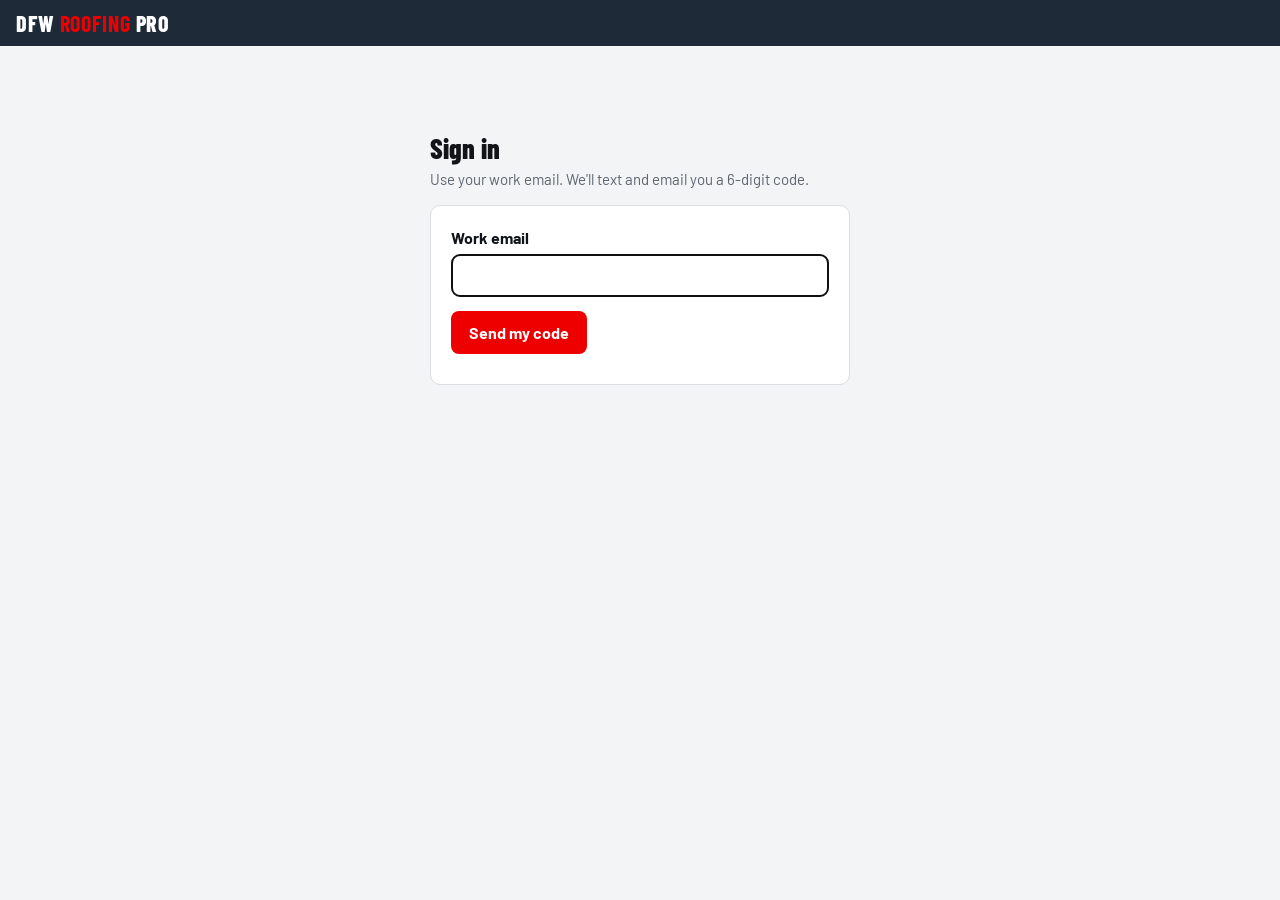
<file: index.html>
<!doctype html>
<html lang="en">
<head>
<meta charset="utf-8">
<meta name="viewport" content="width=device-width, initial-scale=1, viewport-fit=cover">
<meta name="apple-mobile-web-app-capable" content="yes">
<meta name="apple-mobile-web-app-title" content="DFW Team">
<meta name="theme-color" content="#1E2A38">
<title>DFW Roofing Pro — Team</title>
<link rel="preconnect" href="https://fonts.googleapis.com"><link rel="preconnect" href="https://fonts.gstatic.com" crossorigin>
<link href="https://fonts.googleapis.com/css2?family=Barlow:wght@400;500;600;700&family=Barlow+Condensed:wght@600;700;800&display=swap" rel="stylesheet">
<style>
:root{--navy:#1E2A38;--red:#EE0000;--red-ink:#C80000;--paper:#F3F4F6;--card:#fff;--ink:#111418;--muted:#5B6470;--line:#DADDE2;--blue:#2F6FB5;--blue-soft:#E3EDF8;--amber:#B97A00;--amber-soft:#FBF1DA;--green:#1F7A4D;--green-soft:#E0F2E8;--red-soft:#FDE6E6;
--display:"Barlow Condensed","Arial Narrow",Arial,sans-serif;--body:"Barlow",system-ui,-apple-system,"Segoe UI",sans-serif;color-scheme:light dark}
@media (prefers-color-scheme:dark){:root{--paper:#0F1419;--card:#1A222C;--ink:#EEF1F4;--muted:#9AA4B0;--line:#2C3744;--red-ink:#FF5A5A;--red-soft:#3A1416;--blue:#7FB0E8;--blue-soft:#18293C;--amber:#E8B04A;--amber-soft:#382B12;--green:#5CC28E;--green-soft:#12301F}}
*{box-sizing:border-box}html{height:100%}
body{margin:0;min-height:100%;background:var(--paper);color:var(--ink);font:16px/1.45 var(--body);-webkit-font-smoothing:antialiased;padding-bottom:env(safe-area-inset-bottom,0px)}
header{background:var(--navy);color:#fff;padding:calc(12px + env(safe-area-inset-top,0px)) 16px 12px;display:flex;align-items:center;justify-content:space-between;gap:12px}
header .brand{font:800 22px/1 var(--display);letter-spacing:.04em;text-transform:uppercase}header .brand b{color:var(--red)}
header .who{font-size:13px;color:#B9C3CE;text-align:right}header button{background:none;border:1px solid #4A5A6C;color:#fff;border-radius:6px;padding:4px 10px;font:600 12px var(--body);margin-top:4px;cursor:pointer}
nav{position:sticky;top:0;z-index:5;background:var(--navy);display:flex;overflow-x:auto;scrollbar-width:none;padding:0 8px}
nav button{background:none;border:0;color:#B9C3CE;padding:12px 14px 10px;font:700 18px/1 var(--display);letter-spacing:.03em;border-bottom:4px solid transparent;cursor:pointer;white-space:nowrap}
nav button[aria-selected=true]{color:#fff;border-bottom-color:var(--red)}
main{max-width:860px;margin:0 auto;padding:16px}
h2{font:800 28px/1.05 var(--display);margin:4px 0 6px}.sub{color:var(--muted);margin:0 0 14px;font-size:15px}
.panel{background:var(--card);border:1px solid var(--line);border-radius:10px}
.list{list-style:none;margin:0;padding:0}.row{display:grid;grid-template-columns:1fr auto;gap:2px 12px;padding:12px 14px;border-top:1px solid var(--line);cursor:pointer}
.row:first-child{border-top:0}.row:hover{background:var(--paper)}.t{font-weight:600}.m{font-size:14px;color:var(--muted)}.r{text-align:right;font:700 15px/1.2 var(--display);white-space:nowrap}
.note1{grid-column:1/-1;font-size:13px;color:var(--muted);white-space:nowrap;overflow:hidden;text-overflow:ellipsis}
.tag{display:inline-block;font:700 12px var(--body);padding:2px 9px;border-radius:999px}
.st-Lead{background:var(--blue-soft);color:var(--blue)}.st-Prospect{background:var(--amber-soft);color:var(--amber)}.st-Approved{background:var(--green-soft);color:var(--green)}.st-Completed,.st-Invoiced{background:var(--red-soft);color:var(--red-ink)}
.tools{display:flex;flex-wrap:wrap;gap:8px;margin-bottom:12px}.chip{border:1px solid var(--line);background:var(--card);color:var(--ink);border-radius:999px;padding:7px 12px;font:600 14px var(--body);cursor:pointer}.chip[aria-pressed=true]{background:var(--ink);color:var(--card);border-color:var(--ink)}
input,textarea,select{font:16px var(--body);color:var(--ink);background:var(--card);border:1px solid var(--line);border-radius:8px;padding:11px 12px;width:100%}
textarea{min-height:110px;resize:vertical}label{display:block;font-weight:700;margin:12px 0 5px}
.grid{display:grid;grid-template-columns:1fr;gap:0 12px}@media(min-width:620px){.grid{grid-template-columns:1fr 1fr}}
.btn{display:inline-flex;align-items:center;justify-content:center;background:var(--red);color:#fff;border:0;border-radius:8px;padding:12px 18px;font:700 16px var(--body);cursor:pointer;text-decoration:none}
.btn.ghost{background:none;color:var(--red-ink);border:1px solid var(--red)}.btn[disabled]{opacity:.5;cursor:wait}
.btns{display:flex;flex-wrap:wrap;gap:8px;margin-top:14px}
.empty{padding:22px 16px;color:var(--muted)}.fresh{font-size:13px;color:var(--muted);margin:10px 2px}
.day{font:800 20px var(--display);margin:18px 0 8px}.adj{background:var(--amber-soft);color:var(--amber)}
.login{max-width:420px;margin:8vh auto 0}.login .panel{padding:20px}
#sheet{position:fixed;inset:0;background:rgba(0,0,0,.45);z-index:20;display:flex;align-items:flex-end;justify-content:center}#sheet[hidden]{display:none}
#sheet .sh{background:var(--paper);width:100%;max-width:760px;max-height:92vh;overflow:auto;border-radius:14px 14px 0 0;padding:16px 16px calc(22px + env(safe-area-inset-bottom,0px))}
@media(min-width:760px){#sheet{align-items:center}#sheet .sh{border-radius:12px}}
.shh{display:flex;justify-content:space-between;gap:12px;align-items:flex-start}.shh h3{margin:0;font:800 26px/1.05 var(--display)}
.x{background:var(--card);border:1px solid var(--line);border-radius:999px;width:40px;height:40px;font-size:22px;cursor:pointer;color:var(--ink);flex:none}
.facts{padding:4px 14px;margin-top:12px}.facts div{display:flex;gap:10px;padding:9px 0;border-top:1px solid var(--line);font-size:15px}.facts div:first-child{border-top:0}.facts span{min-width:96px;color:var(--muted)}
h4{font:700 19px var(--display);margin:18px 0 8px}
.nt{padding:10px 14px;border-top:1px solid var(--line);font-size:14px;white-space:pre-wrap}.nt:first-child{border-top:0}.nt b{display:block;font-size:13px;color:var(--muted);font-weight:600;margin-bottom:2px}
.ok{background:var(--green-soft);color:var(--green);border-radius:8px;padding:12px 14px;margin-top:12px}.err{background:var(--red-soft);color:var(--red-ink);border-radius:8px;padding:12px 14px;margin-top:12px}
.toast{position:fixed;left:50%;bottom:calc(20px + env(safe-area-inset-bottom,0px));transform:translateX(-50%);background:#000;color:#fff;padding:10px 16px;border-radius:8px;opacity:0;transition:opacity .2s;pointer-events:none;z-index:30}.toast.on{opacity:1}
a{color:var(--blue)}
</style>
</head>
<body>
<header><div class="brand">DFW <b>Roofing</b> Pro</div><div class="who" id="who"></div></header>
<nav id="tabs" hidden></nav>
<main id="main"></main>
<div id="sheet" hidden role="dialog" aria-modal="true" aria-label="Job"><div class="sh" id="sheetBody"></div></div>
<div class="toast" id="toast" role="status"></div>
<script>
(function(){
const API="https://lhnjdzurujbwfhhybkcv.supabase.co/functions/v1/portal-api/api/";
const LS="dfw_team_token";
let TOKEN=null; try{TOKEN=localStorage.getItem(LS)}catch(e){}
let ME=null, HOME=null, TAB="jobs", STAGE="", Q="", SCOPE="mine";
let HC=false, HCJOB="", COCJOB="", CBJOB="", PIPEREP="";
const PROD_ROLES=["owner","manager","office"]; const canProd=()=>!!(ME&&PROD_ROLES.includes(ME.role)); const HCR="https://lhnjdzurujbwfhhybkcv.supabase.co/functions/v1/hc-relay/api/";
const STAGES=["Lead","Prospect","Approved","Completed","Invoiced"];
const $=s=>document.querySelector(s);
const esc=s=>String(s??"").replace(/[&<>"']/g,c=>({"&":"&amp;","<":"&lt;",">":"&gt;",'"':"&quot;","'":"&#39;"}[c]));
const opId=()=>{const a=new Uint8Array(12);crypto.getRandomValues(a);return "op"+Array.from(a,b=>b.toString(16).padStart(2,"0")).join("")};
const tz={timeZone:"America/Chicago"};
const when=s=>s?new Date(s).toLocaleString("en-US",{...tz,month:"short",day:"numeric",hour:"numeric",minute:"2-digit"}):"—";
const time=s=>s?new Date(s).toLocaleTimeString("en-US",{...tz,hour:"numeric",minute:"2-digit"}):"";
const dayKey=s=>new Date(s).toLocaleDateString("en-US",{...tz,weekday:"long",month:"short",day:"numeric"});
const addr=a=>a?[a.street1,a.city,a.state&&(a.state.abbreviation||a.state),a.zipCode].filter(Boolean).join(", "):"";
const maps=q=>"https://www.google.com/maps/search/?api=1&query="+encodeURIComponent(q);
function toast(t){const el=$("#toast");el.textContent=t;el.classList.add("on");clearTimeout(toast.h);toast.h=setTimeout(()=>el.classList.remove("on"),2200)}
async function api(action,body={}){
  const r=await fetch(API+action,{method:"POST",headers:{"content-type":"application/json",...(TOKEN?{authorization:"Bearer "+TOKEN}:{})},body:JSON.stringify(body)});
  const j=await r.json().catch(()=>({error:"bad_response"}));
  if(r.status===401&&!action.startsWith("login")){TOKEN=null;try{localStorage.removeItem(LS)}catch(e){};login();throw new Error("signed_out")}
  if(!r.ok){const e=new Error(j.error||("http_"+r.status));e.data=j;e.status=r.status;throw e}
  return j;
}
/* ---------- sign in ---------- */
function login(){
  $("#tabs").hidden=true;$("#who").innerHTML="";
  $("#main").innerHTML=`<div class="login"><h2>Sign in</h2><p class="sub">Use your work email. We'll text and email you a 6-digit code.</p><div class="panel">
    <label for="em" style="margin-top:0">Work email</label><input id="em" type="email" inputmode="email" autocomplete="email">
    <div id="cb" hidden><label for="cd">Code</label><input id="cd" inputmode="numeric" maxlength="6" autocomplete="one-time-code"></div>
    <div class="btns"><button class="btn" id="go">Send my code</button></div><div class="fresh" id="lm"></div></div></div>`;
  let stage="start";const go=$("#go"),em=$("#em"),cd=$("#cd"),lm=$("#lm");
  async function submit(){go.disabled=true;try{
    if(stage==="start"){const r=await api("login_start",{email:em.value});$("#cb").hidden=false;cd.focus();stage="verify";go.textContent="Sign in";
      lm.textContent=r.sent?"Code sent"+(r.texted?" by text":"")+(r.emailed?(r.texted?" and email":" by email"):"")+". It expires in 10 minutes.":"If that email is on the team, a code is on its way.";}
    else{const r=await api("login_verify",{email:em.value,code:cd.value});TOKEN=r.token;try{localStorage.setItem(LS,TOKEN)}catch(e){};boot();}
  }catch(e){lm.textContent=e.message==="code_invalid"?"That code didn't match. Try again.":e.message==="too_many_codes"?"Too many codes requested. Wait a few minutes.":"Something went wrong. Try again."}finally{go.disabled=false}}
  go.onclick=submit;em.onkeydown=e=>{if(e.key==="Enter")submit()};cd.onkeydown=e=>{if(e.key==="Enter")submit()};em.focus();
}
/* ---------- shell ---------- */
async function boot(){
  if(!TOKEN) return login();
  try{const r=await api("me");ME=r.me;if(ME.team)SCOPE="team";if(!r.sales){$("#main").innerHTML=`<div class="empty">Your login doesn't have the sales portal turned on yet. Ask the office.</div>`;return}
    if(ME.role==="office"&&TAB==="jobs")TAB="prod";
    $("#who").innerHTML=`${esc(ME.name)}<br><button id="lo">Sign out</button>`;
    $("#lo").onclick=async()=>{try{await api("logout")}catch(e){};TOKEN=null;try{localStorage.removeItem(LS)}catch(e){};login()};
    try{const hr=await fetch(HCR+"hc_load",{method:"POST",headers:{"content-type":"application/json",authorization:"Bearer "+TOKEN},body:"{}"});HC=hr.ok}catch(e){HC=false}
    tabs();await load();
  }catch(e){if(e.message!=="signed_out"){$("#main").innerHTML=`<div class="empty">Couldn't load. Pull to refresh or try again.</div><div class="btns" style="padding:0 16px"><button class="btn" id="bootRetry" type="button">Try again</button><button class="btn ghost" id="bootOut" type="button">Sign out</button></div>`;$("#bootRetry").onclick=boot;$("#bootOut").onclick=()=>{TOKEN=null;try{localStorage.removeItem(LS)}catch(x){};login()};}}
}
function tabs(){const t=$("#tabs");t.hidden=false;
  const PT=PAGES.filter(p=>canPage(p)&&!p.all).map(p=>[p.key,p.label]); const PA=PAGES.filter(p=>p.all&&canPage(p)).map(p=>[p.key,p.label]); const office=ME&&ME.role==="office";
  t.innerHTML=[...PA,...(office?PT:[]),["jobs","My Jobs"],["day","My Day"],["lead","New Lead"],["carriers","Carriers"],["colors","Colors"],...(HC?[["hardcost","Hard Cost"]]:[]),...(office?[]:PT),...(ME&&ME.team?[["subs","Subs"]]:[]),...(ME&&["owner","office"].includes(ME.role)?[["conn","Connections"]]:[]),...(ME&&ME.team?[["cmd","Command"]]:[])].map(([k,l])=>`<button data-t="${k}" aria-selected="${TAB===k}">${l}</button>`).join("");
  t.querySelectorAll("button").forEach(b=>b.onclick=()=>{TAB=b.dataset.t;tabs();render()});
  const sel=t.querySelector("[aria-selected=true]"); if(sel&&sel.scrollIntoView) try{sel.scrollIntoView({block:"nearest",inline:"center"})}catch(e){}}
async function load(){ $("#main").innerHTML=`<div class="empty">Loading…</div>`; HOME=await api("home",{scope:SCOPE}); render(); }
function canPage(p){return !!(ME&&!(p.notOffice&&ME.role==="office")&&(p.all||(canProd()&&p.roles.includes(ME.role))));}
function render(){const pg=PAGES.find(p=>p.key===TAB);if(pg&&!canPage(pg))TAB="jobs";$("#main").style.maxWidth=(TAB==="hardcost"||PAGES.some(p=>p.key===TAB))?"none":"";const fn=({jobs:renderJobs,day:renderDay,lead:renderLead,carriers:renderCarriers,colors:renderColors,hardcost:renderHC,subs:renderSubs,conn:renderConn,cmd:renderCmd,coc:renderCOC})[TAB];if(fn)fn();else if(PAGES.some(p=>p.key===TAB))renderPage(TAB);else renderJobs();}

/* ===== Subs hub: text crews and vendors from the company line, send labor POs, keep every thread here ===== */
const SUBSAPI="https://lhnjdzurujbwfhhybkcv.supabase.co/functions/v1/subs-hub/api/";
let SUBS=[], SUBUNK=[], SUB=null, SUBPH="", SUBPO=null, SUBTIMER=null, SUBFROM="";
async function subsApi(action,body={}){const r=await fetch(SUBSAPI+action,{method:"POST",headers:{"content-type":"text/plain;charset=UTF-8"},body:JSON.stringify(Object.assign({},body,{_t:TOKEN||""}))});const j=await r.json().catch(()=>({}));if(!r.ok){const e=new Error(j.detail||j.error||("http_"+r.status));throw e;}return j;}
const tfmt=s=>s?new Date(s).toLocaleString("en-US",{month:"short",day:"numeric",hour:"numeric",minute:"2-digit",timeZone:"America/Chicago"}):"";
function fmtPhone(p){const d=String(p||"").replace(/\D/g,"").replace(/^1(?=\d{10}$)/,"");return d.length===10?d.replace(/(\d{3})(\d{3})(\d{4})/,"$1-$2-$3"):String(p||"");}
async function renderSubs(){
  clearTimeout(SUBTIMER);
  if(SUB||SUBPH) return renderSubThread();
  $("#main").innerHTML=`<h1>Subs</h1><p class="sub">Text crews and vendors from the company line ${SUBFROM?"("+esc(fmtPhone(SUBFROM))+")":""}. Replies come back here. Labor POs post to the Lynx job.</p><div class="empty">Loading…</div>`;
  try{const d=await subsApi("subs_list");SUBS=d.subs||[];SUBUNK=d.unknown||[];SUBFROM=d.from||SUBFROM;}catch(e){$("#main").innerHTML=`<h1>Subs</h1><div class="empty">Couldn't load the subs hub (${esc(e.message)}).</div>`;return;}
  const row=s=>`<button class="card" data-sub="${s.id}" style="text-align:left;width:100%"><div style="display:flex;justify-content:space-between;gap:10px;align-items:flex-start"><div><div class="t">${esc(s.name)}${s.company&&s.company!==s.name?` <span style="color:var(--muted);font-weight:400">· ${esc(s.company)}</span>`:""}</div><div class="m">${esc(s.trade||"")}${s.phone?" · "+esc(fmtPhone(s.phone)):' · <span style="color:var(--warn)">no phone yet</span>'}</div>${s.last_body?`<div class="m" style="margin-top:4px;color:var(--ink)">${esc(String(s.last_body).slice(0,90))}${String(s.last_body).length>90?"…":""}</div>`:""}</div><div style="text-align:right;white-space:nowrap">${s.unread?`<span class="tag t-red">${s.unread} new</span><br>`:""}<span class="m">${tfmt(s.last_at)}</span></div></div></button>`;
  $("#main").innerHTML=`<h1>Subs</h1><p class="sub">Text crews and vendors from the company line ${SUBFROM?"("+esc(fmtPhone(SUBFROM))+")":""}. Replies come back here. Labor POs post to the Lynx job.</p>
    ${SUBUNK.length?`<div class="card"><div class="t">New texts from numbers not on the list</div>${SUBUNK.map(u=>`<div style="display:flex;justify-content:space-between;gap:8px;margin-top:6px"><button class="btn ghost" data-subph="${esc(u.phone)}">${esc(fmtPhone(u.phone))} · ${esc(u.unread)} new</button><span class="m">${tfmt(u.last_at)}</span></div>`).join("")}</div>`:""}
    <div class="list">${SUBS.map(row).join("")}</div>
    <details class="card" style="margin-top:12px"><summary class="t" style="cursor:pointer">Add a sub or vendor</summary><div class="f" style="margin-top:8px"><label>Name<input id="snName" placeholder="e.g. Cody"></label><label>Company<input id="snCo" placeholder="e.g. Silva Home Solutions"></label><label>Trade<input id="snTr" placeholder="e.g. Fence stain"></label><label>Cell<input id="snPh" inputmode="tel" placeholder="214-555-0100"></label><button class="btn" id="snAdd" type="button">Add</button></div></details>`;
  $("#main").querySelectorAll("[data-sub]").forEach(b=>b.onclick=()=>{SUB=+b.dataset.sub;SUBPH="";SUBPO=null;renderSubs();});
  $("#main").querySelectorAll("[data-subph]").forEach(b=>b.onclick=()=>{SUB=null;SUBPH=b.dataset.subph;SUBPO=null;renderSubs();});
  $("#snAdd").onclick=async()=>{const name=$("#snName").value.trim();if(!name){toast("Name first");return;}try{await subsApi("sub_add",{name,company:$("#snCo").value.trim(),trade:$("#snTr").value.trim(),phone:$("#snPh").value.trim()});toast("Added");renderSubs();}catch(e){toast("Couldn't add ("+e.message+")");}};
}
async function renderSubThread(){
  let d; try{d=await subsApi("sub_thread",SUB?{sub_id:SUB}:{phone:SUBPH});}catch(e){$("#main").innerHTML=`<button class="btn ghost" id="subBack">← Subs</button><div class="empty">${esc(e.message)}</div>`;$("#subBack").onclick=()=>{SUB=null;SUBPH="";renderSubs();};return;}
  const s=d.sub||{}, msgs=d.messages||[];
  const bubble=m=>`<div style="display:flex;justify-content:${m.direction==="out"?"flex-end":"flex-start"};margin:6px 0"><div style="max-width:85%;padding:8px 12px;border-radius:12px;background:${m.direction==="out"?"var(--red)":"var(--card)"};color:${m.direction==="out"?"#fff":"var(--ink)"};border:1px solid ${m.direction==="out"?"var(--red)":"var(--line)"};white-space:pre-wrap;font-size:14px">${esc(m.body)}<div style="font-size:11px;opacity:.75;margin-top:4px">${m.kind==="po"?"LABOR PO · ":""}${m.job_number?"#"+esc(m.job_number)+" · ":""}${m.direction==="out"?esc(m.sent_by||"")+" · ":""}${tfmt(m.at)}${m.direction==="out"&&m.status?" · "+esc(m.status):""}</div></div></div>`;
  $("#main").innerHTML=`<div style="display:flex;justify-content:space-between;gap:8px;align-items:center;flex-wrap:wrap"><button class="btn ghost" id="subBack" type="button">← Subs</button><div style="text-align:right"><div class="t">${esc(s.name||fmtPhone(s.phone))}${s.company&&s.company!==s.name?` <span style="color:var(--muted);font-weight:400">· ${esc(s.company)}</span>`:""}</div><div class="m">${esc(s.trade||"")}${s.phone?" · "+esc(fmtPhone(s.phone)):""}${s.phone?` · <a href="tel:${esc(s.phone)}">call</a>`:""}</div></div></div>
    ${!s.id?`<div class="card" style="margin-top:8px"><div class="m">This number isn't on your list.</div><div class="f" style="margin-top:6px"><label>Name<input id="unkName"></label><label>Trade<input id="unkTrade"></label><button class="btn" id="unkAdd" type="button">Add as sub</button></div></div>`:""}
    <div id="subMsgs" style="margin:10px 0;max-height:52vh;overflow:auto;padding:4px">${msgs.length?msgs.map(bubble).join(""):'<div class="empty">No messages yet.</div>'}</div>
    ${s.phone?`<div class="card"><textarea id="subText" rows="2" placeholder="Text ${esc(s.name||"")}…" style="width:100%"></textarea><div style="display:flex;gap:8px;flex-wrap:wrap;margin-top:8px;align-items:center"><input id="subJob" placeholder="Job # (optional, logs to Lynx)" inputmode="numeric" style="max-width:220px"><button class="btn" id="subSend" type="button">Send text</button><button class="btn ghost" id="subPoBtn" type="button">Labor PO</button></div></div>
    <div id="subPo"></div>`:`<div class="empty">Add a cell number to text ${esc(s.name||"this sub")}.</div>`}`;
  $("#subBack").onclick=()=>{SUB=null;SUBPH="";SUBPO=null;renderSubs();};
  const box=$("#subMsgs"); if(box) box.scrollTop=box.scrollHeight;
  if($("#unkAdd")) $("#unkAdd").onclick=async()=>{const name=$("#unkName").value.trim();if(!name){toast("Name first");return;}try{const r=await subsApi("sub_add",{name,trade:$("#unkTrade").value.trim(),phone:s.phone});SUB=r.id;SUBPH="";toast("Added");renderSubs();}catch(e){toast("Couldn't add ("+e.message+")");}};
  if($("#subSend")) $("#subSend").onclick=async()=>{const body=$("#subText").value.trim();if(!body){toast("Type a message");return;}$("#subSend").disabled=true;try{await subsApi("sub_send",{sub_id:s.id,body,job_number:$("#subJob").value.trim()});toast("Sent");renderSubThread();}catch(e){toast("Not sent ("+e.message+")");$("#subSend").disabled=false;}};
  if($("#subPoBtn")) $("#subPoBtn").onclick=()=>{SUBPO=SUBPO||{job:$("#subJob").value.trim(),date:"",amount:"",notes:"",text:""};renderSubPo(s);};
  if(SUBPO) renderSubPo(s);
  SUBTIMER=setTimeout(()=>{if(TAB==="subs"&&(SUB||SUBPH)&&!SUBPO)renderSubThread();},20000);
}
function renderSubPo(s){
  const p=SUBPO; const el=$("#subPo"); if(!el) return;
  el.innerHTML=`<div class="card" style="margin-top:10px"><div class="t">Labor PO to ${esc(s.name)}</div><div class="f" style="margin-top:6px"><label>Job #<input id="poJob" inputmode="numeric" value="${esc(p.job)}"></label><label>Build date<input id="poDate" placeholder="e.g. Thu Oct 9" value="${esc(p.date)}"></label><label>PO amount (blank = rate card)<input id="poAmt" inputmode="decimal" value="${esc(p.amount)}"></label><label>Notes<input id="poNotes" value="${esc(p.notes)}"></label></div>
    <div style="display:flex;gap:8px;flex-wrap:wrap;margin-top:8px"><button class="btn ghost" id="poPrev" type="button">Preview</button><button class="btn" id="poSend" type="button" ${p.text?"":"disabled"}>Send PO</button><button class="btn ghost" id="poCancel" type="button">Cancel</button></div>
    ${p.text?`<textarea id="poText" rows="9" style="width:100%;margin-top:8px;white-space:pre-wrap">${esc(p.text)}</textarea><div class="m">Edit anything above before sending. It goes by text and posts on the Lynx job.</div>`:""}</div>`;
  const grab=()=>{p.job=$("#poJob").value.trim();p.date=$("#poDate").value.trim();p.amount=$("#poAmt").value.trim();p.notes=$("#poNotes").value.trim();if($("#poText"))p.text=$("#poText").value;};
  $("#poCancel").onclick=()=>{SUBPO=null;el.innerHTML="";};
  $("#poPrev").onclick=async()=>{grab();if(!p.job){toast("Job # first");return;}try{const r=await subsApi("po_preview",{sub_id:s.id,job_number:p.job,build_date:p.date,amount:p.amount,notes:p.notes});p.text=r.text;renderSubPo(s);}catch(e){toast("Couldn't build the PO ("+e.message+")");}};
  $("#poSend").onclick=async()=>{grab();if(!p.text){toast("Preview first");return;}if(!confirm("Text this labor PO to "+(s.name||"")+" and post it on job #"+p.job+"?"))return;$("#poSend").disabled=true;try{await subsApi("po_send",{sub_id:s.id,job_number:p.job,build_date:p.date,amount:p.amount,notes:p.notes,text:p.text});toast("PO sent");SUBPO=null;renderSubThread();}catch(e){toast("Not sent ("+e.message+")");$("#poSend").disabled=false;}};
}


/* ===== Connections: the logins the robots use, saved once, never shown again ===== */
const CONNAPI="https://lhnjdzurujbwfhhybkcv.supabase.co/functions/v1/connections/api/";
async function connApi(action,body={}){const r=await fetch(CONNAPI+action,{method:"POST",headers:{"content-type":"text/plain;charset=UTF-8"},body:JSON.stringify(Object.assign({},body,{_t:TOKEN||""}))});const j=await r.json().catch(()=>({}));if(!r.ok)throw new Error(j.detail||j.error||("http_"+r.status));return j;}
async function renderConn(){
  $("#main").innerHTML=`<h1>Connections</h1><p class="sub">The logins the portal's robots use. Type each one once; it's saved on the server and never shown again.</p><div class="empty">Loading…</div>`;
  let d; try{ d=await connApi("status"); }catch(e){ $("#main").innerHTML=`<h1>Connections</h1><div class="empty">${esc(e.message)}</div>`; return; }
  const help={lynx:"Owner only. Lets the portal place material orders inside the Lynx job's ABC order tool and read Roofr reports. Use the Command Center user.", abc:"Aly's myABCsupply login, so orders can be placed on the ABC account directly.", invoicing:"The Gmail app password for the invoicing mailbox, so vendor invoices file themselves into Lynx. In Google: Security → 2-Step Verification → App passwords.", twilio:"Owner only. A Twilio API key of type Standard (Twilio Console → Account → API keys & tokens → Create API key). With it the Leads tab can buy the local DFW texting number and point it at the lead engine by itself. Put the key SID in the first box and the secret in the second."};
  const labels={twilio:["API key SID","API key secret"]};
  $("#main").innerHTML=`<h1>Connections</h1><p class="sub">The logins the portal's robots use. Type each one once; it's saved on the server and never shown again.</p>`+
    d.items.map(it=>`<div class="card" style="margin-bottom:12px"><div style="display:flex;justify-content:space-between;gap:8px;align-items:baseline"><div class="t">${esc(it.label)}</div><span class="tag ${it.set?'t-green':'t-red'}">${it.set?'Connected':'Not set'}</span></div><div class="m" style="margin:4px 0 8px">${esc(help[it.key]||'')}</div>
      <div class="f"><label>${esc((labels[it.key]||[])[0]||'Email / username')}<input id="c_${it.key}_e" autocomplete="off"></label><label>${esc((labels[it.key]||[])[1]||'Password')}<input id="c_${it.key}_p" type="password" autocomplete="new-password"></label><button class="btn" type="button" data-conn="${it.key}">${it.set?'Replace':'Save'}</button></div></div>`).join("");
  $("#main").querySelectorAll("[data-conn]").forEach(b=>b.onclick=async()=>{const k=b.dataset.conn; const email=$("#c_"+k+"_e").value.trim(), password=$("#c_"+k+"_p").value; if(!email||!password){toast("Both boxes, please");return;} b.disabled=true; try{ await connApi("save",{key:k,email,password}); toast("Saved"); renderConn(); }catch(e){ toast("Not saved ("+e.message+")"); b.disabled=false; }});
}


/* ===== Command Center: company-wide numbers. Money/payroll/bank are owner-only (server enforces it too). ===== */
const CMDAPI="https://lhnjdzurujbwfhhybkcv.supabase.co/functions/v1/command-api";
let CMD=null;
async function cmdApi(){const r=await fetch(CMDAPI,{method:"POST",headers:{"content-type":"text/plain;charset=UTF-8"},body:JSON.stringify({_t:TOKEN||""})});const j=await r.json().catch(()=>({}));if(!r.ok)throw new Error(j.detail||j.error||("http_"+r.status));return j;}
const cmdMoney=v=>(v<0?"-":"")+"$"+Math.abs(+v||0).toLocaleString("en-US",{maximumFractionDigits:0});
const cmdNum=v=>(+v||0).toLocaleString("en-US",{maximumFractionDigits:1});
const cmdAgo=s=>{if(!s)return"never";const m=Math.round((Date.now()-new Date(s))/60000);return m<1?"just now":m<60?m+" min ago":m<1440?Math.round(m/60)+" hr ago":Math.round(m/1440)+" days ago";};
function cmdTile(label,val,sub){return `<div class="card" style="padding:12px 14px"><div class="m" style="text-transform:uppercase;letter-spacing:.08em;font-size:11px">${esc(label)}</div><div style="font-size:22px;font-weight:700;margin-top:2px">${esc(val)}</div>${sub?`<div class="m" style="font-size:12px">${esc(sub)}</div>`:""}</div>`;}
function cmdGrid(inner){return `<div style="display:grid;grid-template-columns:repeat(auto-fit,minmax(170px,1fr));gap:10px;margin:8px 0 16px">${inner}</div>`;}
async function renderCmd(){
  $("#main").innerHTML=`<h2>Command Center</h2><div class="empty">Loading…</div>`;
  let d; try{ d=await cmdApi(); }catch(e){ $("#main").innerHTML=`<h2>Command Center</h2><div class="empty">${esc(e.message)}</div>`; return; }
  CMD=d;
  const get=(dom,metric,period)=>{const a=(d.kpi&&d.kpi[dom])||[];const r=a.find(x=>x.metric===metric&&(!period||x.period===period));return r?r:null;};
  const v=(dom,m,p)=>{const r=get(dom,m,p);return r?r.value:null;};
  let h=`<h2>Command Center</h2><p class="sub">Every number here comes from your own systems. ${d.owner?"You're signed in as owner, so the money side is visible.":"Money, payroll and bank are owner-only and aren't sent to this screen."}</p>`;
  h+=`<h3 style="margin:14px 0 2px">Pipeline</h3>`;
  h+=cmdGrid([["Leads","jobs_lead"],["Prospects","jobs_prospect"],["Approved","jobs_approved"],["Completed","jobs_completed"],["Invoiced","jobs_invoiced"]]
    .map(([l,m])=>cmdTile(l,cmdNum(v("pipeline",m,"now")||0))).join("")
    + (get("pipeline","approved_contract_value","now")?cmdTile("Approved contract value",cmdMoney(v("pipeline","approved_contract_value","now")),"sold work in production"):""));
  if(d.owner && d.kpi && d.kpi.money){
    h+=`<h3 style="margin:14px 0 2px">Money · year to date</h3>`;
    h+=cmdGrid(cmdTile("Revenue",cmdMoney(v("money","total_income","ytd2026")))
      + cmdTile("Gross profit",cmdMoney(v("money","gross_profit","ytd2026")),cmdNum(v("money","gross_margin_pct","ytd2026"))+"% margin")
      + cmdTile("Net income",cmdMoney(v("money","net_income","ytd2026")),cmdNum(v("money","net_margin_pct","ytd2026"))+"% margin")
      + cmdTile("EBITDA",cmdMoney(v("money","ebitda","ytd2026")),"net income + interest + depreciation")
      + cmdTile("Balance due, open jobs",cmdMoney(v("money","balance_due_open","now")),"from Lynx, live"));
    h+=`<h3 style="margin:14px 0 2px">Where it goes</h3>`;
    h+=cmdGrid(cmdTile("Subcontractors",cmdMoney(v("money","subcontractors","ytd2026")))
      + cmdTile("Materials",cmdMoney(v("money","materials","ytd2026")))
      + cmdTile("Commission",cmdMoney(v("money","commission_cogs","ytd2026")))
      + cmdTile("Admin payroll",cmdMoney(v("money","admin_payroll","ytd2026")))
      + cmdTile("Marketing",cmdMoney(v("money","marketing","ytd2026"))));
  }
  const s=d.sync||{};
  h+=`<h3 style="margin:14px 0 2px">Data from Lynx</h3>`;
  const acc=get("sync","accuracy_pct","latest");
  h+=cmdGrid(cmdTile("Jobs fully synced",cmdNum(s.jobs||0),"every section Lynx gives us")
    + cmdTile("Still syncing",cmdNum(s.queue_left||0),"tonight's queue")
    + cmdTile("Last update",cmdAgo(s.newest))
    + (acc?cmdTile("Matches live Lynx",cmdNum(acc.value)+"%",cmdNum(v("sync","accuracy_jobs_checked","latest")||0)+" jobs re-read live · "+cmdNum(v("sync","accuracy_mismatches","latest")||0)+" mismatches · "+cmdAgo(acc.as_of)):"")
    + (s.globals||[]).map(g=>cmdTile(g.name.replace(/_/g," "),cmdNum(g.rows),cmdAgo(g.at))).join(""));
  if(acc&&acc.text_value) h+=`<p class="sub" style="margin:-8px 0 14px">${esc(acc.text_value)}</p>`;
  const ag=d.agents||[];
  h+=`<h3 style="margin:14px 0 6px">Agents</h3>`;
  h+= ag.length ? `<div class="list">${ag.map(a=>`<div class="card"><div style="display:flex;justify-content:space-between;gap:8px"><div><div class="t">${esc(a.agent)}</div><div class="m">${esc(a.summary||"")}</div></div><div style="text-align:right;white-space:nowrap"><span class="tag ${a.ok?"t-green":"t-red"}">${a.ok?"ok":"needs help"}</span><div class="m">${esc(cmdAgo(a.at))}</div></div></div></div>`).join("")}</div>`
    : `<div class="empty">No agent has reported in yet.</div>`;
  $("#main").innerHTML=h;
}

function renderHC(){if($("#hcf")&&!HCJOB)return;const jq=HCJOB?"&job="+encodeURIComponent(HCJOB):"";HCJOB="";$("#main").innerHTML='<iframe id="hcf" src="hardcost.html?v='+Date.now()+jq+'" title="Hard Cost tool" style="display:block;width:100%;height:calc(100vh - 140px);min-height:640px;border:0;border-radius:10px;background:var(--card)"></iframe>';}
/* ===== Production (owner/manager/office): builds, sold-not-built, claims desk, COC hand-off. Read-only page in an iframe. ===== */
/* Office pages live in their own files and load in an iframe (same sign-in token). Add a page here and it gets a tab. */
const PAGES=[
  {key:"pipe",label:"Pipeline",file:"pipeline.html",roles:["owner","manager","office","rep","sales"],all:true},
  {key:"team",label:"Scorecard",file:"team.html",roles:["owner","manager","office","rep","sales"],all:true},
  {key:"comm",label:"Commissions",file:"commissions.html",roles:["owner","manager","rep","sales"],all:true,notOffice:true},
  {key:"prod",label:"Production",file:"production.html",roles:["owner","manager","office"]},
  {key:"coc",label:"COC",file:"coc.html",roles:["owner","manager","office"]},
  {key:"supps",label:"Supplements",file:"supps.html",roles:["owner","manager","office"]},
  {key:"billing",label:"Billing",file:"billing.html",roles:["owner","manager","office"]},
  {key:"comms",label:"Customers",file:"comms.html",roles:["owner","manager","office"]},
  {key:"cashbid",label:"Cash Bids",file:"cashbid.html",roles:["owner","manager","office"]},
  {key:"leads",label:"Leads",file:"leads.html",roles:["owner"]}
];
function renderPage(key){const pg=PAGES.find(p=>p.key===key);if(!pg)return;let jq=(key==="cashbid"&&CBJOB)?"&job="+encodeURIComponent(CBJOB):"";if(key==="cashbid")CBJOB="";if(key==="pipe"&&PIPEREP){jq="&rep="+encodeURIComponent(PIPEREP);PIPEREP="";}if($("#pf-"+key)&&!jq)return;$("#main").innerHTML='<iframe id="pf-'+key+'" src="'+pg.file+'?v='+Date.now()+jq+'" title="'+esc(pg.label)+'" style="display:block;width:100%;height:calc(100vh - 140px);min-height:640px;border:0;border-radius:10px;background:var(--paper)"></iframe>';}
/* COC creator lives in coc.html; Production rows open it here with ?job=<Lynx job id>. */
function openCashBidRequest(num){ if(canProd()){ CBJOB=num; TAB="cashbid"; tabs(); render(); const f=$("#pf-cashbid"); if(f) f.contentWindow.postMessage({type:"dfw-open-cashbid",job:num},"*"); return; } TAB="cbreq"; tabs(); $("#main").style.maxWidth=""; $("#main").innerHTML='<iframe id="cbrf" src="cashbid.html?mode=request&job='+encodeURIComponent(num)+'&v='+Date.now()+'" title="Request a cash bid" style="display:block;width:100%;height:calc(100vh - 140px);min-height:640px;border:0;border-radius:10px;background:var(--paper)"></iframe>'; window.scrollTo(0,0); }
function renderCOC(){if($("#cocf")&&!COCJOB)return;const jq=COCJOB?"&job="+encodeURIComponent(COCJOB):"";COCJOB="";$("#main").innerHTML='<iframe id="cocf" src="coc.html?v='+Date.now()+jq+'" title="COC" style="display:block;width:100%;height:calc(100vh - 140px);min-height:640px;border:0;border-radius:10px;background:var(--card)"></iframe>';}
window.addEventListener("message",e=>{if(!(e.origin===location.origin||[...document.querySelectorAll("#main iframe")].some(f=>f.contentWindow===e.source)))return;const d=e.data||{};
  if(d.type==="dfw-open-coc"&&canProd()){const j=String(d.job||"");if(!/^[0-9a-f-]{36}$/i.test(j))return;COCJOB=j;TAB="coc";tabs();render();window.scrollTo(0,0);}
  if(d.type==="dfw-open-pipeline"){PIPEREP=String(d.rep||"").slice(0,80);TAB="pipe";tabs();render();window.scrollTo(0,0);return;}
  if(d.type==="dfw-open-job"){const j=String(d.job||"");if(!/^[0-9a-f-]{36}$/i.test(j))return;openJob(j).catch(()=>{ if(d.lynx) window.open(String(d.lynx),"_blank","noopener"); });}});
function scopeChips(){return ME.team?`<div class="tools"><button class="chip" data-sc="mine" aria-pressed="${SCOPE==="mine"}">Mine</button><button class="chip" data-sc="team" aria-pressed="${SCOPE==="team"}">Whole team</button></div>`:""}
function bindScope(){document.querySelectorAll("[data-sc]").forEach(b=>b.onclick=async()=>{SCOPE=b.dataset.sc;await load()})}
function freshLine(){const f=HOME&&HOME.fresh||{};return `<p class="fresh">Lynx jobs as of ${when(f.jobs_at)} · appointments as of ${when(f.appts_at)}</p>`}
/* ---------- My Jobs ---------- */
function startHere(){ try{ if(!ME||!ME.team||localStorage.getItem('dfw_start_v1')==='1') return ''; }catch(e){ return ''; }
  return `<div class="card" id="startHere" style="border-left:4px solid var(--red);margin-bottom:12px"><div class="t">Start here</div><div class="m" style="margin:6px 0 10px">Three things you'll do most. Everything fills itself in from Lynx, nothing to type twice.</div>
  <div class="m"><b>1. Cost a job:</b> tap <b>Hard Cost</b>, type the job number or the customer's name, pick it. The roof, claim, money and costs fill in.</div>
  <div class="m"><b>2. Order materials:</b> on that job, tap <b>Order materials from ABC</b>, check the delivery date, send. ABC and the Lynx file both get it.</div>
  <div class="m"><b>3. Text a crew:</b> tap <b>Subs</b>, pick the crew, type a text or send a <b>Labor PO</b>. It goes from the company line and lands on the job.</div>
  <div style="margin-top:10px"><button class="btn ghost" type="button" id="startHide">Got it</button></div></div>`; }
document.addEventListener("click",e=>{ if(e.target&&e.target.id==="startHide"){ try{localStorage.setItem('dfw_start_v1','1')}catch(x){} const c=document.getElementById('startHere'); if(c) c.remove(); } });
function renderJobs(){
  const js=(HOME.jobs||[]).filter(j=>(!STAGE||j.milestone===STAGE)&&(!Q||[j.name,j.num,addr(j.addr),j.reps].join(" ").toLowerCase().includes(Q)));
  const counts=Object.fromEntries(STAGES.map(s=>[s,(HOME.jobs||[]).filter(j=>j.milestone===s).length]));
  $("#main").innerHTML=startHere()+`<h2>${SCOPE==="team"?"Team jobs":"My jobs"}</h2><p class="sub">Every open job in Lynx${SCOPE==="team"?"":" where you're the rep"}. Tap one for details and to post a note.</p>
    ${scopeChips()}<div class="tools"><input id="q" type="search" placeholder="Search name, job # or street" value="${esc(Q)}"></div>
    <div class="tools">${["",...STAGES].map(s=>`<button class="chip" data-s="${s}" aria-pressed="${STAGE===s}">${s||"All"}${s?" "+counts[s]:""}</button>`).join("")}</div>
    ${HOME.note?`<div class="err">${esc(HOME.note)}</div>`:""}
    <div class="panel"><ul class="list">${js.length?js.map(j=>`<li class="row" data-id="${esc(j.id)}"><div><div class="t">${esc(j.name||"Job")}</div><div class="m">${j.num?"#"+esc(j.num)+" · ":""}${esc(addr(j.addr)||"No address")}${SCOPE==="team"&&j.reps?" · "+esc(j.reps):""}</div></div><div class="r"><span class="tag st-${esc(j.milestone)}">${esc(j.milestone)}</span></div>${j.last_note?`<div class="note1">Last note ${when(j.last_note.at)}: ${esc(j.last_note.body)}</div>`:""}</li>`).join(""):`<li class="empty">No jobs match.</li>`}</ul></div>${freshLine()}`;
  bindScope();
  const q=$("#q");q.oninput=e=>{Q=e.target.value.trim().toLowerCase();const pos=q.selectionStart;renderJobs();const n=$("#q");n.focus();n.setSelectionRange(pos,pos)};
  document.querySelectorAll("[data-s]").forEach(b=>b.onclick=()=>{STAGE=b.dataset.s;renderJobs()});
  document.querySelectorAll(".row[data-id]").forEach(r=>r.onclick=()=>openJob(r.dataset.id));
}
/* ---------- My Day ---------- */
function renderDay(){
  const ap=HOME.appts||[]; const groups={}; ap.forEach(a=>{const k=dayKey(a.starts_at);(groups[k]=groups[k]||[]).push(a)});
  $("#main").innerHTML=`<h2>${SCOPE==="team"?"Team schedule":"My day"}</h2><p class="sub">Inspections and adjuster meetings for the next 7 days, from the Lynx calendars.</p>${scopeChips()}
    ${ap.length?Object.entries(groups).map(([d,list])=>`<div class="day">${esc(d)}</div><div class="panel"><ul class="list">${list.map(a=>`<li class="row" ${a.job_id?`data-id="${esc(a.job_id)}"`:""}><div><div class="t">${esc(a.title||a.job_name||"Appointment")}</div><div class="m">${esc(a.job_name&&a.title!==a.job_name?a.job_name+" · ":"")}${esc(a.calendar_name||"")}${a.location?` · <a href="${maps(a.location)}" target="_blank" rel="noopener">${esc(a.location)}</a>`:""}</div></div><div class="r">${a.all_day?"All day":time(a.starts_at)}${a.is_adjuster?`<br><span class="tag adj">Adjuster</span>`:""}</div></li>`).join("")}</ul></div>`).join(""):`<div class="panel"><div class="empty">Nothing on the calendar for the next 7 days.</div></div>`}
    ${freshLine()}`;
  bindScope(); document.querySelectorAll(".row[data-id]").forEach(r=>r.onclick=e=>{if(e.target.closest("a"))return;openJob(r.dataset.id)});
}
/* ---------- New Lead ---------- */
function renderLead(msg){
  $("#main").innerHTML=`<h2>New lead</h2><p class="sub">Goes straight into Lynx, assigned to you, with a note for the office.</p>
    <div class="panel" style="padding:4px 16px 16px"><div class="grid">
    <div><label for="f1">First name</label><input id="f1" autocomplete="off"></div><div><label for="f2">Last name</label><input id="f2" autocomplete="off"></div>
    <div><label for="f3">Mobile phone</label><input id="f3" inputmode="tel" autocomplete="off"></div><div><label for="f4">Email</label><input id="f4" type="email" inputmode="email" autocomplete="off"></div>
    <div style="grid-column:1/-1"><label for="f5">Street address</label><input id="f5" autocomplete="off" placeholder="1234 Main St"></div>
    <div><label for="f6">City</label><input id="f6" autocomplete="off"></div><div><label for="f7">ZIP</label><input id="f7" inputmode="numeric" maxlength="10" autocomplete="off"></div>
    <div style="grid-column:1/-1"><label for="f8">What did you see? (damage, insurance, timing)</label><textarea id="f8" placeholder="Hail hits on all slopes, State Farm, wants inspection Tuesday afternoon"></textarea></div></div>
    <div class="btns"><button class="btn" id="save">Create lead in Lynx</button></div><div id="lres">${msg||""}</div></div>`;
  $("#save").onclick=()=>createLead(false);
}
let LEAD_OP=null;
async function createLead(force){
  const v=id=>$(id).value.trim(); const body={first:v("#f1"),last:v("#f2"),phone:v("#f3"),email:v("#f4"),street1:v("#f5"),city:v("#f6"),zip:v("#f7"),notes:v("#f8"),force};
  if(!LEAD_OP) LEAD_OP=opId(); body.op_id=LEAD_OP;
  const b=$("#save");b.disabled=true;b.textContent="Creating…";const out=$("#lres");
  try{const r=await api("lead_create",body);LEAD_OP=null;
    out.innerHTML=`<div class="ok"><b>Lead created in Lynx${r.assigned?" and assigned to you":""}.</b> <a href="${esc(r.lynx)}" target="_blank" rel="noopener">Open it in Lynx</a></div>`;
    ["#f1","#f2","#f3","#f4","#f5","#f6","#f7","#f8"].forEach(id=>$(id).value="");
    load().catch(()=>{});
  }catch(e){
    if(e.data&&e.data.duplicate){LEAD_OP=null;out.innerHTML=`<div class="err"><b>That address may already be in Lynx:</b><ul>${e.data.matches.map(m=>`<li>${esc(m.name||"Job")} ${m.num?"#"+esc(m.num):""} · ${esc(m.milestone)} · <a href="${esc(m.lynx)}" target="_blank" rel="noopener">open</a></li>`).join("")}</ul>If it's a different home or a new project, <button class="btn ghost" id="force">Create it anyway</button></div>`;$("#force").onclick=()=>createLead(true);}
    else if(e.data&&e.data.repeat){out.innerHTML=`<div class="ok">Already sent. <a href="${esc(e.data.lynx||"#")}" target="_blank" rel="noopener">Open it in Lynx</a></div>`;LEAD_OP=null;}
    else{const map={name_required:"Add the customer's name.",phone_or_email_required:"Add a 10-digit phone or an email.",address_required:"Add the street, city and ZIP.",not_linked_to_lynx:"Your login isn't linked to your Lynx user yet. Ask the office."};
      out.innerHTML=`<div class="err">${esc(map[e.message]||("Lynx didn't accept it"+(e.data&&e.data.job_id?". The job was created but a later step failed — check it in Lynx before trying again.":". Nothing was created. Try again.")))}</div>`;
      if(!(e.data&&e.data.job_id)) LEAD_OP=null;}
  }finally{b.disabled=false;b.textContent="Create lead in Lynx"}
}
/* ---------- calls & emails that log to Lynx ---------- */
const d10=p=>String(p||"").replace(/\D/g,"").replace(/^1(?=\d{10}$)/,"");
const fmtPh=p=>{const d=d10(p);return d.length===10?`(${d.slice(0,3)}) ${d.slice(3,6)}-${d.slice(6)}`:String(p||"")};
const telHref=p=>"tel:+1"+d10(p);
const gmail=(to,su,body)=>"https://mail.google.com/mail/?view=cm&fs=1&to="+encodeURIComponent(to)+"&su="+encodeURIComponent(su||"")+"&body="+encodeURIComponent(body||"")+(ME&&ME.email?"&authuser="+encodeURIComponent(ME.email):"");
const insured=n=>{let x=String(n||"").replace(/^\s*\d+\s*:\s*/,"").trim();const cut=x.split(/\s+-\s+|\s+\(/)[0];if(cut!==cut.toUpperCase()){const m=cut.split(/\s+(?=[A-Z0-9][A-Z0-9/!&.]{1,}(\s|$))/)[0];return (m||cut).trim()}return cut.trim()};
let CTX=[];
const pick=sel=>(!$("#sheet").hidden&&$("#sheetBody "+sel))||$("main "+sel);
function cbtn(ctx,kind,text,cls){const i=CTX.push(ctx)-1;
  if(kind==="text") return `<a class="btn ${cls||""}" href="sms:+1${d10(ctx.phone)}?&body=${encodeURIComponent(ctx.text||"")}" data-ci="${i}" data-kind="text">${esc(text)}</a>`;
  if(kind==="call") return `<a class="btn ${cls||""}" href="${telHref(ctx.phone)}" data-ci="${i}" data-kind="call">${esc(text)}</a>`;
  return `<button class="btn ${cls||""}" data-ci="${i}" data-kind="email">${esc(text)}</button>`;}
function bindContacts(root){root.querySelectorAll("[data-ci]").forEach(b=>b.addEventListener("click",e=>{const ctx=CTX[+b.dataset.ci];
  if(b.dataset.kind==="text"){ api("contact_log",{job_id:ctx.job_id,kind:ctx.kind,label:ctx.label,to:fmtPh(ctx.phone),body:ctx.text,op_id:opId()}).then(()=>toast("Logged to Lynx")).catch(err=>toast(err.message==="sms_opt_out"?"This number opted out of texts. Use email.":"Couldn't log it to Lynx")); return; }
  if(b.dataset.kind==="call"){ if(ctx.job_id){ api("contact_log",{job_id:ctx.job_id,kind:"call",label:ctx.label,to:fmtPh(ctx.phone),op_id:opId()}).then(()=>toast("Call logged to Lynx")).catch(()=>toast("Couldn't log the call to Lynx")); showCallResult(ctx); } }
  else { e.preventDefault(); openComposer(ctx); }
}))}
function showCallResult(ctx){const box=pick("#callBox");if(!box)return;
  box.innerHTML=`<div class="panel" style="padding:12px;margin-top:12px"><b>How did the call with ${esc(ctx.label)} go?</b><textarea id="crt" placeholder="Left voicemail / spoke to adjuster, reinspection set for Tue 2 PM / waiting on revised scope" style="margin-top:8px"></textarea><div class="btns"><button class="btn" id="crs">Save to Lynx</button><button class="btn ghost" id="crx">Skip</button></div></div>`;
  let op=null;$("#crx").onclick=()=>box.innerHTML="";
  $("#crs").onclick=async()=>{const t=$("#crt").value.trim();if(t.length<2){toast("Add a quick note first");return}if(!op)op=opId();const b=$("#crs");b.disabled=true;
    try{await api("contact_log",{job_id:ctx.job_id,kind:"call_result",label:ctx.label,body:t,op_id:op});box.innerHTML=`<div class="ok">Call result saved to Lynx.</div>`}catch(e){b.disabled=false;toast("Couldn't save. Try again.")}};
  box.scrollIntoView({behavior:"smooth",block:"nearest"});}
function openComposer(ctx){
  const host=pick("#composeBox")||$("#main"); const first=String(ctx.adjName||"").split(/\s+/)[0];
  const su=ctx.su!=null?ctx.su:[ctx.claim?"Claim #"+ctx.claim:"",ctx.insured,ctx.address].filter(Boolean).join(" — ");
  const body=ctx.body!=null?ctx.body:`Hi ${first?first.charAt(0)+first.slice(1).toLowerCase():"there"},\n\nThis is ${ME.name} with DFW Roofing Pro about claim #${ctx.claim||"[claim #]"} for ${ctx.insured||"[insured]"} at ${ctx.address||"[address]"}${ctx.dol?` (date of loss ${ctx.dol})`:""}.\n\n\n\nThank you,\n${ME.name}\nDFW Roofing Pro\n972-979-1070`;
  host.innerHTML=`<div class="panel" style="padding:12px;margin-top:12px"><b>Email ${esc(ctx.label)}</b>
    <label for="ceTo">To</label><input id="ceTo" value="${esc(ctx.email)}"><label for="ceSu">Subject</label><input id="ceSu" value="${esc(su)}">
    <label for="ceBo">Message</label><textarea id="ceBo" style="min-height:180px">${esc(body)}</textarea>
    <div class="btns"><button class="btn" id="ceGo">Open in Gmail &amp; log to Lynx</button><button class="btn ghost" id="ceX">Cancel</button></div>
    <p class="fresh">${ctx.job_id?"The full email is saved to this job in Lynx. Gmail opens with it ready to send.":"Not tied to a job, so this one won't log to Lynx. Email from the job to log it."}</p></div>`;
  $("#ceX").onclick=()=>host.innerHTML=""; let op=null;
  $("#ceGo").onclick=async()=>{const to=$("#ceTo").value.trim(),s2=$("#ceSu").value.trim(),b2=$("#ceBo").value;if(!/@/.test(to)){toast("Add an email address");return}
    window.open(gmail(to,s2,b2),"_blank","noopener");
    if(!ctx.job_id){host.innerHTML="";return}
    if(!op)op=opId();
    try{await api("contact_log",{job_id:ctx.job_id,kind:ctx.kind||"email",label:ctx.label,to,subject:s2,body:b2,op_id:op});host.innerHTML=`<div class="ok">Email saved to Lynx. Hit send in Gmail.</div>`}
    catch(e){toast("Gmail opened, but the Lynx log didn't save. Tap again to retry.")}};
  host.scrollIntoView({behavior:"smooth",block:"nearest"});}
/* ---------- Carriers ---------- */
let CARR=null, CQ="";
async function renderCarriers(){
  if(!CARR){$("#main").innerHTML=`<div class="empty">Loading carriers…</div>`;try{CARR=await api("carriers")}catch(e){$("#main").innerHTML=`<div class="empty">Couldn't load carriers.</div>`;return}}
  const q=CQ.toLowerCase();
  const list=(CARR.carriers||[]).filter(c=>!q||c.carrier.toLowerCase().includes(q)||c.adjusters.some(a=>[a.name,a.job_number,a.claim_number,a.customer].join(" ").toLowerCase().includes(q)));
  $("#main").innerHTML=`<h2>Carriers</h2><p class="sub">Claims lines and mailboxes your team has actually used, plus the adjuster on each of ${ME.team?"the team's":"your"} open claims. Rebuilt from Lynx every hour.</p>
    <div class="tools"><input id="cq" type="search" placeholder="Search carrier, adjuster, job # or claim #" value="${esc(CQ)}"></div>
    ${list.length?list.map(c=>{const name=c.carrier;return `<div class="panel" style="padding:12px 14px;margin-bottom:12px"><div class="shh"><div><h3 style="font:800 22px/1.1 var(--display);margin:0">${esc(name)}</h3><div class="m">${c.files} open claim${c.files===1?"":"s"}</div></div></div>
      ${c.shared_phones.length||c.shared_emails.length?`<div class="m" style="margin-top:8px"><b>Claims lines your team has used</b></div><div class="btns" style="margin-top:6px">${c.shared_phones.map(p=>cbtn({label:name+" claims",phone:p.v},"call",fmtPh(p.v)+" · "+p.n+" claims","ghost")).join("")}${c.shared_emails.map(m=>cbtn({label:name+" claims",email:m.v},"email",m.v+" · "+m.n+" claims","ghost")).join("")}</div><p class="fresh" style="margin:6px 0 0">To log a call or email to Lynx, use the buttons on the adjuster below or on the job.</p>`:""}
      ${c.adjusters.length?`<div class="m" style="margin-top:10px"><b>Adjusters on ${ME.team?"open":"your"} claims</b></div><ul class="list">${c.adjusters.map(a=>{const ctx={job_id:a.job_id,label:(a.name?titleCase(a.name)+" ("+name+")":name+" adjuster"),phone:a.phone,email:a.email,claim:a.claim_number,insured:insured(a.customer),adjName:a.name};return `<li style="padding:10px 0;border-top:1px solid var(--line)"><div class="t">${esc(a.name?titleCase(a.name):"Adjuster")} <span class="m">· ${a.job_number?"#"+esc(a.job_number)+" ":""}${esc(insured(a.customer)||"")}${a.claim_number?" · claim "+esc(a.claim_number):""}</span></div><div class="btns" style="margin-top:6px">${a.phone&&d10(a.phone).length===10?cbtn(ctx,"call","Call "+fmtPh(a.phone)):""}${a.email?cbtn(ctx,"email","Email","ghost"):""}<button class="btn ghost" data-open="${esc(a.job_id)}">Open job</button></div></li>`}).join("")}</ul>`:""}</div>`}).join(""):`<div class="panel"><div class="empty">No carriers match.</div></div>`}
    <div id="callBox"></div><div id="composeBox"></div><p class="fresh">Claim files scanned ${when(CARR.scanned_at)}.</p>`;
  bindContacts($("#main"));
  document.querySelectorAll("[data-open]").forEach(b=>b.onclick=()=>openJob(b.dataset.open));
  const cq=$("#cq");cq.oninput=e=>{CQ=e.target.value;const pos=cq.selectionStart;renderCarriers();const n=$("#cq");n.focus();n.setSelectionRange(pos,pos)};
}
const titleCase=s=>String(s||"").toLowerCase().replace(/\b[a-z]/g,c=>c.toUpperCase());
/* ---------- Colors ---------- */
const COLORS=[
 {name:"Weatherwood",tag:"Most popular",look:"A warm blend of tans, browns and soft grays. Looks natural on most DFW brick and hides dirt well.",pairs:"Tan, beige or cream brick and stone; earth-tone or white siding; brown, bronze or white trim.",note:"IKO calls it Weatherwood. \"Weathered Wood\" is the GAF and TAMKO name, so write Weatherwood on the contract and the order."},
 {name:"Dual Black",tag:"",look:"Deep black with shadow lines for a crisp, timeless look.",pairs:"IKO pairs it with stone, wood, brick or siding, especially white or soft pastel siding. A favorite on white-brick and modern farmhouse homes. Metal accents: copper, black, nickel, chrome or brass.",note:""},
 {name:"Dual Brown",tag:"",look:"A rich brown blend with an earthy, relaxed feel.",pairs:"IKO pairs it with log, beige stone or brick (red brick especially) and brown trim. Metal accents: copper, black, nickel, brass or bronze.",note:""}];
function renderColors(){
  $("#main").innerHTML=`<h2>Colors</h2><p class="sub">What we install most: IKO Cambridge architectural shingles. Tap a color to copy it for the contract note.</p>
    ${COLORS.map((c,i)=>`<div class="panel" style="padding:14px 16px;margin-bottom:12px"><div class="shh"><div><h3 style="font:800 24px/1.05 var(--display);margin:0">${esc(c.name)}</h3><div class="m">IKO Cambridge${c.tag?` · <span class="tag st-Approved">${esc(c.tag)}</span>`:""}</div></div></div>
      <p style="margin:10px 0 6px">${esc(c.look)}</p><p class="m" style="margin:0 0 6px"><b>Pairs with:</b> ${esc(c.pairs)}</p>${c.note?`<p class="m" style="margin:0 0 6px"><b>Heads up:</b> ${esc(c.note)}</p>`:""}
      <div class="btns"><button class="btn" data-c="${i}">Copy "IKO Cambridge – ${esc(c.name)}"</button><a class="btn ghost" href="https://www.iko.com/na/color-gallery/" target="_blank" rel="noopener">See it on IKO</a></div></div>`).join("")}
    <p class="fresh">Screens shift colors. Always show the homeowner a real sample or a photo of a finished house before they pick. <a href="https://www.iko.com/na/document/cambridge" target="_blank" rel="noopener">IKO Cambridge brochure</a></p>`;
  document.querySelectorAll("[data-c]").forEach(b=>b.onclick=async()=>{const t="IKO Cambridge – "+COLORS[+b.dataset.c].name;try{await navigator.clipboard.writeText(t);toast("Copied: "+t)}catch(e){toast(t)}});
}
/* ---------- job sheet ---------- */
function custBlock(d,j,a){const cu=d.customer;if(!cu)return "";const lk=d.links||{};
  const nm=insured(j.name)||cu.name||"the homeowner";const f0=nm.split(/\s+/)[0]||"";const first=f0?f0.charAt(0).toUpperCase()+f0.slice(1).toLowerCase():"there";
  const me1=(ME.name||"").split(" ")[0];
  const phones=(cu.phones||[]).slice(0,2);const mob=phones.find(p=>/mobile|cell/i.test(p.type))||phones.find(p=>p.primary)||phones[0];
  const em=((cu.emails||[]).find(e=>e.primary)||(cu.emails||[])[0]||{}).address||"";
  const base={job_id:j.id,insured:nm,address:a,label:nm};
  const canText=mob&&!mob.smsOptOut&&d10(mob.number).length===10;
  const sig=`\n\nThank you,\n${ME.name}\nDFW Roofing Pro\n972-979-1070`;
  const btns=[];
  phones.forEach(p=>{if(d10(p.number).length===10)btns.push(cbtn({...base,label:"homeowner "+nm,phone:p.number},"call","Call "+fmtPh(p.number),"ghost"))});
  const rv=[],fn=[];
  if(lk.review){const t=`Hi ${first}, it's ${me1} with DFW Roofing Pro. Thank you for trusting us with your roof! If you have a minute, would you share your experience on Google? It helps your neighbors find a roofer they can trust: ${lk.review}`;
    if(canText)rv.push(cbtn({...base,kind:"review_text",phone:mob.number,text:t},"text","Text review link"));
    if(em)rv.push(cbtn({...base,kind:"review_email",email:em,su:"Thank you from DFW Roofing Pro",body:`Hi ${first},\n\nThank you for trusting DFW Roofing Pro with your roof. If you have a minute, would you share your experience on Google? Your review helps your neighbors find a roofer they can trust.\n\n${lk.review}`+sig},"email","Email review link","ghost"));}
  if(lk.financing){const t=`Hi ${first}, it's ${me1} with DFW Roofing Pro. Here's your secure Sunlight Financial application for your new roof: ${lk.financing} Text me here with any questions while you fill it out.`;
    if(canText)fn.push(cbtn({...base,kind:"fin_text",phone:mob.number,text:t},"text","Text financing link"));
    if(em)fn.push(cbtn({...base,kind:"fin_email",email:em,su:"Your Sunlight Financial application",body:`Hi ${first},\n\nHere's your secure Sunlight Financial application for your new roof:\n\n${lk.financing}\n\nReply here with any questions while you fill it out.`+sig},"email","Email financing link","ghost"));}
  const last=k=>(d.posted||[]).find(p=>String(p.kind||"").startsWith(k)&&p.state==="done");
  const lr=last("review"),lf=last("fin");
  return `<h4>Customer</h4><div class="panel facts"><div><span>Name</span>${esc(nm)}</div>
    ${phones.map(p=>`<div><span>${esc(p.type||"Phone")}</span>${esc(fmtPh(p.number))}${p.smsOptOut?' <span class="tag st-Completed">No texts</span>':""}</div>`).join("")}
    ${em?`<div><span>Email</span>${esc(em)}</div>`:""}</div>
    ${btns.length?`<div class="btns">${btns.join("")}</div>`:""}
    ${rv.length?`<div class="btns">${rv.join("")}</div><p class="fresh" style="margin:6px 2px 0">${lr?"Review link last sent "+when(lr.created_at)+". ":""}Asks for an honest Google review.</p>`:""}
    ${fn.length?`<div class="btns">${fn.join("")}</div>${lf?`<p class="fresh" style="margin:6px 2px 0">Financing link last sent ${when(lf.created_at)}.</p>`:""}`:""}
    ${mob&&mob.smsOptOut?`<p class="fresh" style="margin:6px 2px 0">This customer opted out of texts, so links go by email.</p>`:""}
    <p class="fresh" style="margin:6px 2px 0">Calls, texts and emails from these buttons are logged to this job in Lynx.</p>`;}
function insBlock(d,j,a){const ins=d.insurance;if(!ins)return "";const cc=d.carrier_contacts||{};const carrier=ins.carrier||"Carrier";
  const dol=ins.date_of_loss?new Date(ins.date_of_loss).toLocaleDateString("en-US",{timeZone:"UTC",month:"numeric",day:"numeric",year:"numeric"}):"";
  const base={job_id:j.id,claim:ins.claim_number,insured:insured(j.name),address:a,dol};
  const adj={...base,label:(ins.adjuster_name?titleCase(ins.adjuster_name)+" ("+carrier+" adjuster)":carrier+" adjuster"),phone:ins.adjuster_phone,email:ins.adjuster_email,adjName:ins.adjuster_name};
  const btns=[];
  if(ins.adjuster_phone&&d10(ins.adjuster_phone).length===10) btns.push(cbtn(adj,"call","Call adjuster "+fmtPh(ins.adjuster_phone)));
  if(ins.adjuster_email) btns.push(cbtn(adj,"email","Email adjuster","ghost"));
  (cc.phones||[]).slice(0,2).forEach(p=>{if(d10(p.v)!==d10(ins.adjuster_phone))btns.push(cbtn({...base,label:carrier+" claims",phone:p.v},"call","Call "+carrier+" claims "+fmtPh(p.v),"ghost"))});
  (cc.emails||[]).slice(0,1).forEach(m=>{if(m.v!==String(ins.adjuster_email||"").toLowerCase())btns.push(cbtn({...base,label:carrier+" claims",email:m.v},"email","Email "+m.v,"ghost"))});
  return `<h4>Insurance</h4><div class="panel facts"><div><span>Carrier</span>${esc(carrier)}</div>${ins.claim_number?`<div><span>Claim #</span>${esc(ins.claim_number)}</div>`:""}${dol?`<div><span>Date of loss</span>${esc(dol)}</div>`:""}
    <div><span>Adjuster</span>${esc(ins.adjuster_name?titleCase(ins.adjuster_name):"Not in Lynx yet")}${ins.met_with_adjuster?" · met":""}${ins.claim_approved?" · approved":""}</div></div>
    ${btns.length?`<div class="btns">${btns.join("")}</div><p class="fresh" style="margin:6px 2px 0">Calls and emails from these buttons are logged to this job in Lynx.</p>`:`<p class="fresh">No adjuster phone or email in Lynx yet. Add it in Lynx and it shows here within the hour.</p>`}
    <div id="callBox"></div><div id="composeBox"></div>`;}
async function openJob(id){
  const sh=$("#sheet"),bd=$("#sheetBody");bd.innerHTML=`<div class="empty">Loading…</div>`;sh.hidden=false;document.documentElement.style.overflow="hidden";
  try{const d=await api("job",{job_id:id});const j=d.job;const a=addr(j.addr);
    const notes=(d.posted||[]).map(p=>({at:p.created_at,by:"You via portal"+(p.state==="done"?"":" (not sent)"),body:p.text})).concat((d.notes||[]).map(n=>({at:n.posted_at,by:n.author,body:n.body}))).sort((x,y)=>new Date(y.at)-new Date(x.at));
    bd.innerHTML=`<div class="shh"><div><h3>${esc(j.name||"Job")}</h3><div class="m">${j.num?"#"+esc(j.num)+" · ":""}<span class="tag st-${esc(j.milestone)}">${esc(j.milestone)}</span>${j.workType?" · "+esc(j.workType):""}</div></div><button class="x" id="cx" aria-label="Close">×</button></div>
      <div class="panel facts">${a?`<div><span>Address</span><a href="${maps(a)}" target="_blank" rel="noopener">${esc(a)}</a></div>`:""}
        <div><span>Rep</span>${esc((d.reps||[]).filter(r=>r.type!=="Additional"&&r.name).map(r=>r.name).join(", ")||"—")}</div>
        ${j.leadSource?`<div><span>Lead source</span>${esc(j.leadSource)}</div>`:""}<div><span>Created</span>${when(j.created)}</div><div><span>Updated</span>${when(j.updated)}</div></div>
      <div class="btns">${a?`<a class="btn ghost" href="${maps(a)}" target="_blank" rel="noopener">Directions</a>`:""}<a class="btn" href="${esc(j.lynx)}" target="_blank" rel="noopener">Open in Lynx</a>${HC&&j.num?`<button class="btn ghost" id="hcGo" type="button">Hard Cost this job</button>`:""}${j.num?`<button class="btn ghost" id="cbGo" type="button">Request a cash bid</button>`:""}</div>
      ${custBlock(d,j,a)}
      ${insBlock(d,j,a)}
      ${(d.appts||[]).length?`<h4>Appointments</h4><div class="panel"><ul class="list">${d.appts.map(x=>`<li class="row" style="cursor:default"><div><div class="t">${esc(x.title||"Appointment")}</div><div class="m">${esc(x.calendar_name||"")}${x.is_adjuster?" · Adjuster":""}</div></div><div class="r">${when(x.starts_at)}</div></li>`).join("")}</ul></div>`:""}
      <h4>Post a note to Lynx</h4><div class="panel" style="padding:12px"><textarea id="nt" placeholder="What happened, what's next, and @who needs to act"></textarea><div class="btns"><button class="btn" id="ns">Post to Lynx</button></div><div id="nr"></div></div>
      <h4>Notes</h4><div class="panel">${notes.length?notes.map(n=>`<div class="nt"><b>${esc(n.by||"")} · ${when(n.at)}</b>${esc(n.body)}</div>`).join(""):`<div class="empty">No notes captured yet. Lynx has the full history.</div>`}</div>`;
    $("#cx").onclick=closeJob; bindContacts(bd); let op=null; { const hg=$("#hcGo"); if(hg) hg.onclick=()=>{ closeJob(); HCJOB=String(j.num); TAB="hardcost"; tabs(); render(); }; const cg=$("#cbGo"); if(cg) cg.onclick=()=>{ closeJob(); openCashBidRequest(String(j.num)); }; }
    $("#ns").onclick=async()=>{const t=$("#nt").value.trim();if(t.length<3){toast("Write a note first");return}
      if(!op)op=opId();const b=$("#ns");b.disabled=true;b.textContent="Posting…";
      try{await api("job_note",{job_id:id,text:t,op_id:op});op=null;$("#nt").value="";$("#nr").innerHTML=`<div class="ok">Posted to Lynx.</div>`;}
      catch(e){$("#nr").innerHTML=`<div class="err">Lynx didn't take the note. Try again.</div>`;}finally{b.disabled=false;b.textContent="Post to Lynx"}};
  }catch(e){bd.innerHTML=`<div class="shh"><div></div><button class="x" id="cx">×</button></div><div class="err">${e.message==="forbidden"?"This job isn't assigned to you.":"Couldn't open the job."}</div>`;$("#cx").onclick=closeJob}
}
function closeJob(){$("#sheet").hidden=true;document.documentElement.style.overflow=""}
$("#sheet").addEventListener("click",e=>{if(e.target.id==="sheet")closeJob()});
document.addEventListener("keydown",e=>{if(e.key==="Escape"&&!$("#sheet").hidden)closeJob()});
document.addEventListener("visibilitychange",()=>{if(!document.hidden&&ME&&["jobs","day"].includes(TAB))load().catch(()=>{})});
boot();
})();
</script>
</body>
</html>
</file>
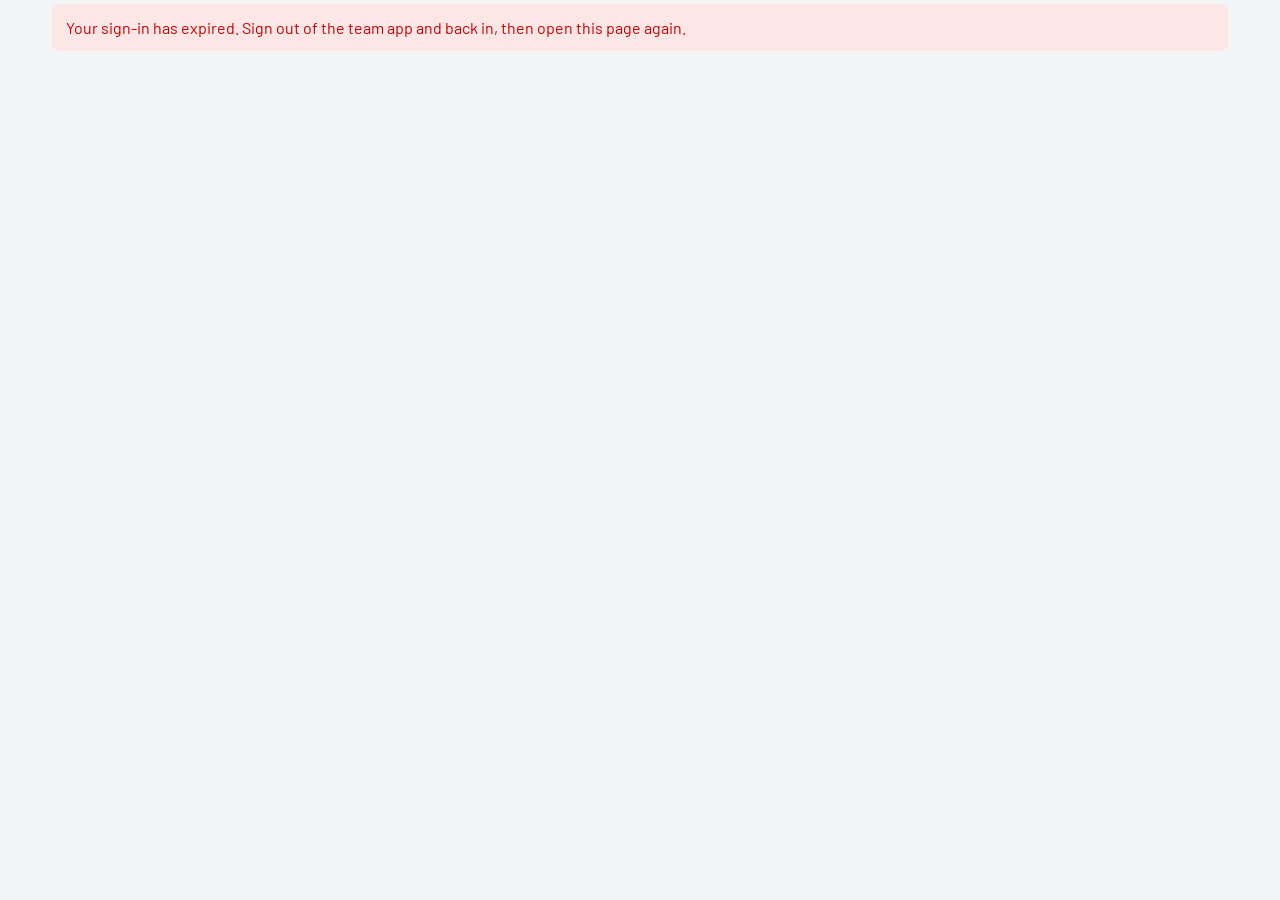
<file: billing.html>
<!doctype html>
<html lang="en">
<head>
<meta charset="utf-8"><meta name="viewport" content="width=device-width, initial-scale=1, viewport-fit=cover">
<title>Billing</title>
<link rel="preconnect" href="https://fonts.googleapis.com"><link rel="preconnect" href="https://fonts.gstatic.com" crossorigin>
<link href="https://fonts.googleapis.com/css2?family=Barlow:wght@400;500;600;700&family=Barlow+Condensed:wght@600;700;800&display=swap" rel="stylesheet">
<link rel="stylesheet" href="desk.css">
</head>
<body>
<div class="wrap" id="app"><div class="empty">Loading billing…</div></div>
<script src="desk.js"></script>
<script>
(function(){
"use strict";
var D = window.DESK, $ = function (s) { return document.querySelector(s); }, esc = D.esc;
var B = null, ERR = "", VIEW = "collect", Q = "";
async function load() { try { B = await D.api("billing"); ERR = ""; } catch (e) { ERR = e.message; } paint(); }
function jobRow(j) {
  var tags = [];
  if (j.coc_sent) tags.push('<span class="tag g">COC sent ' + esc(j.coc_sent) + "</span>"); else if (j.coc_made_at) tags.push('<span class="tag b">COC made ' + esc(D.day(j.coc_made_at)) + "</span>");
  if (+j.depreciation_outstanding > 0.5) tags.push('<span class="tag a">Depreciation ' + esc(D.money(j.depreciation_outstanding)) + "</span>");
  if (+j.supplement_outstanding > 0.5) tags.push('<span class="tag a">Supplement ' + esc(D.money(j.supplement_outstanding)) + "</span>");
  if (+j.acv_outstanding > 0.5) tags.push('<span class="tag">ACV ' + esc(D.money(j.acv_outstanding)) + "</span>");
  if (+j.mortgage_held > 0) tags.push('<span class="tag r">Mortgage holds ' + esc(D.money(j.mortgage_held)) + "</span>");
  if (j.lynx_mismatch) tags.push('<span class="tag r">Lynx balance doesn’t add up</span>');
  if (j.allocation_review && +j.unallocated_received > 0) tags.push('<span class="tag">' + esc(D.money(j.unallocated_received)) + " received, not tied to a line</span>");
  var mc = (j.mortgage_checks || []).map(function (c) { return esc(D.money(c.amount)) + " " + esc((c.where || c.status || "").replace(/_/g, " ")) + (c.company ? " at " + esc(c.company) : "") + (c.next ? " · " + esc(c.next) : ""); }).join("<br>");
  var inner = '<div class="t">' + D.title(j) + '</div><div class="s">' + esc(j.next_step) + '</div><div class="m">' + esc(j.address) + (j.rep ? " · " + esc(j.rep) : "") + " · " + esc(j.milestone) + (j.build_date ? " · built " + esc(D.dOnly(j.build_date)) : " · not built") + (j.last_payment_at ? " · last payment " + esc(D.dOnly(j.last_payment_at)) : " · no payment yet") + "</div>" +
    (tags.length ? '<div class="tags">' + tags.join("") + "</div>" : "") + (mc ? '<div class="m">' + mc + "</div>" : "");
  var right = '<div class="big">' + esc(D.cents(j.owed)) + '</div><div class="sm">owed · ' + esc(D.money(j.received)) + " of " + esc(D.money(j.worksheet_total || j.contract)) + " in</div>" + (j.days_since_build != null ? '<div class="sm">' + D.plural(j.days_since_build, "day") + " since build</div>" : "");
  return D.row(j.lynx, inner, right);
}
function paint() {
  var app = $("#app");
  if (!B) { app.innerHTML = D.errorBox(ERR); var r = app.querySelector("[data-retry]"); if (r) r.onclick = load; return; }
  var y = window.scrollY, T = B.totals || {}, A = B.aging || {}, jobs = B.jobs || [];
  var built = jobs.filter(function (j) { return j.bucket !== "not_built"; }), notBuilt = jobs.filter(function (j) { return j.bucket === "not_built"; });
  var q = Q.trim().toLowerCase(), match = function (j) { return !q || (j.job_number + " " + j.customer + " " + j.address + " " + (j.rep || "")).toLowerCase().indexOf(q) >= 0; };
  var list = (VIEW === "collect" ? built : VIEW === "depr" ? built.filter(function (j) { return +j.depreciation_outstanding > 0.5; }) : VIEW === "mort" ? jobs.filter(function (j) { return +j.mortgage_held > 0; }) : VIEW === "wrong" ? jobs.filter(function (j) { return j.lynx_mismatch; }) : notBuilt).filter(match);
  var bucket = function (k) { var b = A[k] || { n: 0, owed: 0 }; return '<div class="stat' + (k === "90+" && b.n ? " hot" : "") + '"><div class="v">' + esc(D.money(b.owed)) + '</div><div class="l">' + esc(k) + " days since build · " + D.plural(b.n, "job") + "</div></div>"; };
  var h = '<h2>Billing &amp; collections</h2><p class="sub">What each built job still owes, straight from the job’s Lynx worksheet and payments, and the next step to collect it.</p>' +
    '<p class="fresh">Updated <b>' + esc(D.stamp(B.at)) + "</b> Central · Lynx financials " + esc(D.stamp(B.fresh && B.fresh.financials_at)) + " · mortgage desk " + esc(D.stamp(B.fresh && B.fresh.mortgage_at)) + "</p>" +
    '<div class="stats"><div class="stat hot"><div class="v">' + esc(D.money(T.built_owed)) + '</div><div class="l">owed on built jobs · ' + built.length + '</div></div>' +
    '<div class="stat"><div class="v">' + esc(D.money(T.depreciation_outstanding)) + '</div><div class="l">depreciation not yet released</div></div>' +
    '<div class="stat"><div class="v">' + esc(D.money(T.mortgage_held)) + '</div><div class="l">held by mortgage companies</div></div>' +
    '<div class="stat"><div class="v">' + esc(D.money(T.supplement_outstanding)) + '</div><div class="l">supplements outstanding</div></div></div>' +
    '<div class="stats">' + bucket("0-30") + bucket("31-60") + bucket("61-90") + bucket("90+") + "</div>" +
    '<div class="chips">' + [["collect", "Collect now · " + built.length], ["depr", "Depreciation · " + built.filter(function (j) { return +j.depreciation_outstanding > 0.5; }).length], ["mort", "Mortgage checks · " + jobs.filter(function (j) { return +j.mortgage_held > 0; }).length], ["wrong", "Lynx balance off · " + jobs.filter(function (j) { return j.lynx_mismatch; }).length], ["nb", "Sold, not built · " + notBuilt.length]].map(function (c) { return '<button class="chip" data-v="' + c[0] + '" aria-pressed="' + (VIEW === c[0]) + '">' + esc(c[1]) + "</button>"; }).join("") + "</div>" +
    '<input type="search" id="q" placeholder="Search job #, name, street, rep" value="' + esc(Q) + '" style="margin:0 0 10px">' +
    '<div class="panel">' + (list.map(jobRow).join("") || '<div class="empty">Nothing here.</div>') + "</div>";
  if (VIEW === "collect") h += '<p class="note">Oldest build first. “Owed” is the job’s balance due in Lynx: worksheet total (contract plus supplements plus depreciation) minus payments received. Sold-but-not-built jobs are under their own tab because their money isn’t due yet.</p>';
  var RP = B.recent_payments || [];
  if (RP.length) h += '<div class="sec" style="margin-top:22px"><div class="sech"><div><h3>Payments in the last 14 days</h3></div></div><div class="panel">' + RP.map(function (r) { return (r.payments || []).map(function (p) { return D.row(null, '<div class="t">#' + esc(r.job_number) + " " + esc(r.customer) + '</div><div class="m">' + esc(D.stamp(p.at)) + (p.from ? " · " + esc(p.from) : "") + (p.notes ? " · " + esc(p.notes) : "") + "</div>", '<div class="big">' + esc(D.cents(p.amount)) + "</div>"); }).join(""); }).join("") + "</div></div>";
  h += '<p class="note">Read-only. Nothing here is from the books or the bank; it is the per-job money in Lynx. Refreshes every 5 minutes.</p>';
  app.innerHTML = h;
  app.querySelectorAll("[data-v]").forEach(function (b) { b.onclick = function () { VIEW = b.dataset.v; paint(); }; });
  var qi = $("#q"); if (qi) qi.oninput = function () { Q = qi.value; paint(); var e = $("#q"); e.focus(); e.setSelectionRange(Q.length, Q.length); };
  window.scrollTo(0, y);
}
D.poll(load);
})();
</script>
</body>
</html>
</file>
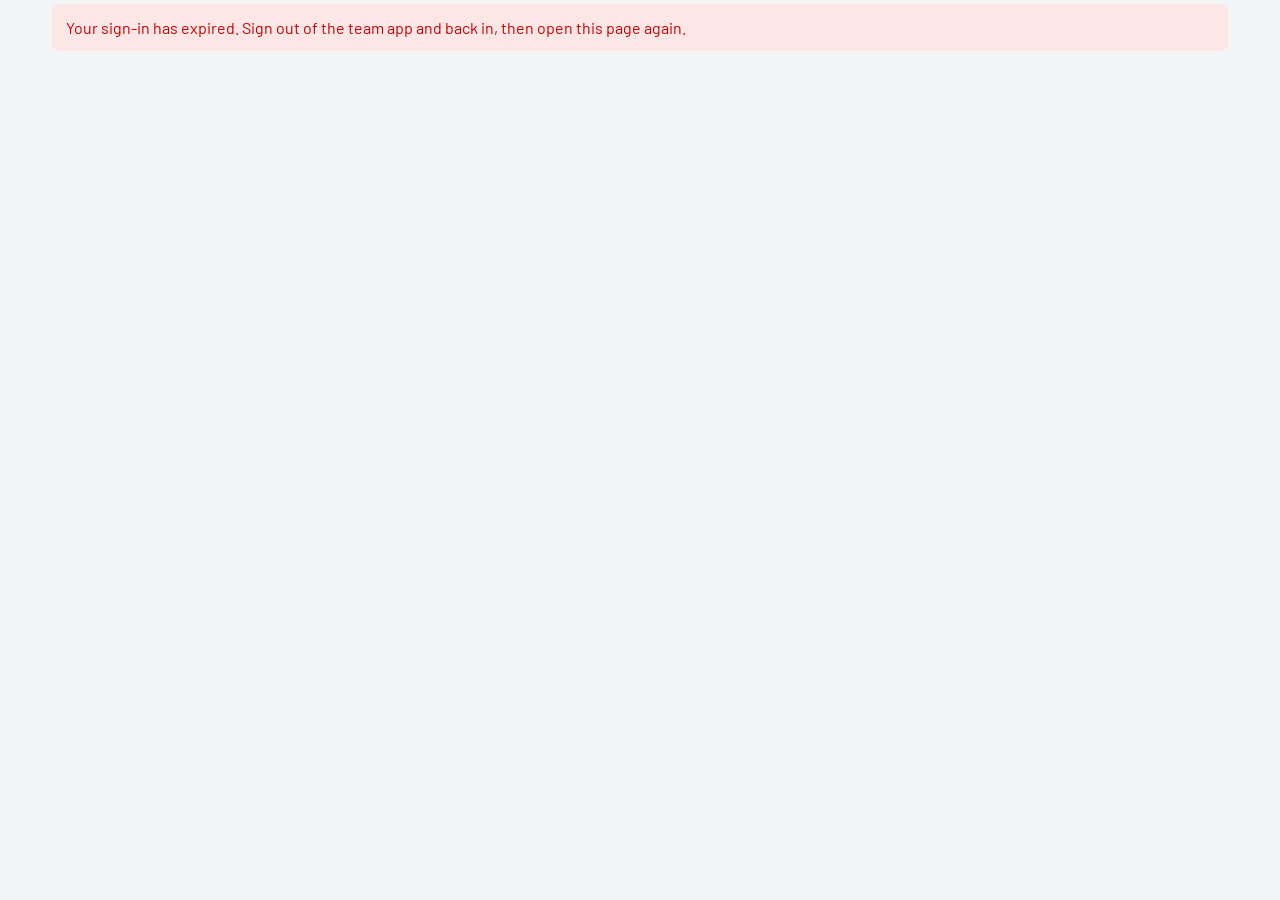
<file: commissions.html>
<!doctype html>
<html lang="en">
<head>
<meta charset="utf-8"><meta name="viewport" content="width=device-width, initial-scale=1, viewport-fit=cover">
<title>Commissions</title>
<link rel="preconnect" href="https://fonts.googleapis.com"><link rel="preconnect" href="https://fonts.gstatic.com" crossorigin>
<link href="https://fonts.googleapis.com/css2?family=Barlow:wght@400;500;600;700&family=Barlow+Condensed:wght@600;700;800&display=swap" rel="stylesheet">
<link rel="stylesheet" href="desk.css">
<style>
.tbl{width:100%;border-collapse:collapse;font-size:14px}.tbl th{font:700 11px var(--body);text-transform:uppercase;letter-spacing:.06em;color:var(--muted);text-align:left;padding:8px 10px;border-bottom:1px solid var(--line);white-space:nowrap}
.tbl td{padding:8px 10px;border-bottom:1px solid var(--line);white-space:nowrap}.tbl td.n,.tbl th.n{text-align:right;font-variant-numeric:tabular-nums}.tbl tr.tot td{font-weight:700;background:var(--paper)}
.toolbar{display:flex;gap:8px;flex-wrap:wrap;align-items:center;margin:0 0 12px}
select.f{font:inherit;color:inherit;background:var(--paper);border:1px solid var(--line);border-radius:8px;padding:8px 10px;max-width:100%}
.bank{display:inline-block;font:700 11px var(--body);padding:2px 8px;border-radius:999px;white-space:nowrap}.bank.ok{background:var(--green-soft);color:var(--green)}.bank.wait{background:var(--amber-soft);color:var(--amber)}.bank.paid{background:var(--blue-soft);color:var(--blue)}.bank.void{background:var(--red-soft);color:var(--red-ink)}
.how{background:var(--card);border:1px solid var(--line);border-radius:10px;padding:12px 14px;font-size:14px;margin:0 0 14px;overflow-wrap:anywhere}.how b{font-weight:700}.how p{margin:0}.how p+p{margin-top:8px}
.legend{font-size:13px;color:var(--muted);margin:6px 0 0;overflow-wrap:anywhere}.legend .bank{margin-right:4px}
.note .stale{color:var(--red-ink)}.note .btn{padding:4px 10px;font-size:13px;margin-left:6px;vertical-align:middle}
</style>
</head>
<body>
<div class="wrap" id="app"><div class="empty">Loading commissions…</div></div>
<script src="desk.js"></script>
<script>
(function(){
"use strict";
var D = window.DESK, $ = function (s) { return document.querySelector(s); }, esc = D.esc;
var API = "https://lhnjdzurujbwfhhybkcv.supabase.co/functions/v1/pipeline-api/api/";
var B = null, ERR = "", PID = null, PAYEE = "";
var token = function () { try { return localStorage.getItem("dfw_team_token"); } catch (e) { return null; } };
async function api(action, body) {
  var tok = token(); if (!tok) throw new Error("signin");
  var r = await fetch(API + action, { method: "POST", headers: { "content-type": "application/json", "authorization": "Bearer " + tok }, body: JSON.stringify(body || {}) });
  var j = await r.json().catch(function () { return {}; });
  if (r.status === 401) throw new Error("signin"); if (r.status === 403) throw new Error("forbidden");
  if (!r.ok) throw new Error((j && (j.detail || j.error)) || ("http_" + r.status)); return j;
}
// A 200 with an unexpected body ({} / HTML / null) is an error, not a page that hangs on "Loading…". After a good load, a failed
// refresh keeps the last copy on screen and says so; a sign-in or permission failure drops it.
var good = function (j) { return !!(j && typeof j === "object" && j.me && typeof j.me === "object" && typeof j.me.person_id === "string"); };
async function load() {
  try { var j = await api("commissions", { period_id: PID, payee: PAYEE }); if (!good(j)) throw new Error("bad_response"); B = j; ERR = ""; PID = B.pid; }
  catch (e) { ERR = (e && e.message) || "error"; if (ERR === "signin" || ERR === "forbidden") B = null; }
  paint();
}
// *_ct fields are Central wall-clock from the API (with or without a trailing Z); show them as-is, never shifted to the phone's zone.
var ctDate = function (s) { s = String(s).trim().replace(" ", "T").replace(/(\.\d+)?(Z|[+-]\d\d:?\d\d)?$/, ""); if (s.indexOf("T") < 0) s += "T00:00:00"; var d = new Date(s + "Z"); return isNaN(d) ? null : d; };
var ct = function (s) { var d = s ? ctDate(s) : null; return d ? d.toLocaleString("en-US", { timeZone: "UTC", month: "short", day: "numeric" }) : "—"; };
var dOnly = function (s) { if (!s) return "—"; var d = new Date(String(s).slice(0, 10) + "T12:00:00Z"); return isNaN(d) ? "—" : d.toLocaleDateString("en-US", { timeZone: "UTC", weekday: "short", month: "short", day: "numeric" }); };
var pct = function (v) { return (+v || 0).toString() + "%"; };
var METHOD = { card: "card", ach: "ACH", check: "check", cash: "cash", financing: "financing", other: "other" };
var method = function (m) { return METHOD[m] || String(m || "—"); };
function bank(l) {
  if (l.status === "voided") return '<span class="bank void">voided</span>';
  if (l.status === "paid") return '<span class="bank paid">paid ' + esc(dOnly(l.pay_on)) + "</span>";
  if (l.cleared_ct || l.funded_ct) return '<span class="bank ok">posted to bank ' + esc(ct(l.cleared_ct || l.funded_ct)) + "</span>";
  return '<span class="bank wait">in Lynx, not at the bank yet</span>';
}
// The viewer's own terms, in plain words, from the API's `terms` (null for the owner).
function plan(t, fees) {
  if (!t) return "";
  var parts = [];
  if (+t.rep_rate_pct > 0) parts.push("<b>" + pct(t.rep_rate_pct) + "</b> of every payment that posts to the bank on a job you sold, paid Friday after the Thursday cutoff");
  var carved = (Array.isArray(t.override_except) ? t.override_except : []).map(function (n) { return esc(String(n)); });
  if (+t.override_pct > 0) parts.push("<b>" + pct(t.override_pct) + "</b> override on " + (t.override_scope === "all" ? "every payment that posts to the bank, company-wide" : t.override_scope === "all_except" ? "every payment that posts to the bank, company-wide, except the reps carved out of your plan" + (carved.length ? " (" + carved.join(", ") + ")" : "") : "payments in your plan") + (t.override_payout === "weekly" ? ", paid Friday with the weekly run" : ", paid on the 15th for the prior month"));
  if (!parts.length) return "";
  var fz = (fees || []).filter(function (f) { return +f.fee_pct > 0; }).map(function (f) { return esc(method(f.method)) + " " + pct(f.fee_pct); });
  var nz = (fees || []).filter(function (f) { return !(+f.fee_pct > 0) && f.method !== "other" && f.method !== "financing"; }).map(function (f) { return esc(method(f.method)); });
  return "<p><b>Your plan:</b> " + parts.join("; ") + ". The rate is applied to the payment after the processing fee" + (fz.length ? " (" + fz.join(", ") + ")" : "") + (nz.length ? "; no fee on " + nz.join(", ") : "") + ". Financing counts at the amount the lender actually funds.</p>";
}
function paint() {
  var app = $("#app");
  if (!B) { app.innerHTML = ERR === "forbidden" ? '<div class="err">Commissions aren’t turned on for your login yet. Ask Blake.</div>' : D.errorBox(ERR || "bad_response"); var rb = app.querySelector("[data-retry]"); if (rb) rb.onclick = load; return; }
  var y = window.scrollY, me = B.me, all = me.all === true, L = B.lines || [], S = B.summary || [], Y = B.ytd || [], P = B.periods || [], per = P.find(function (p) { return p.period_id === B.pid; }) || {}, NT = B.notifications || {}, T = B.terms || null;
  // Never show another person's lines to someone who isn't cleared for everyone's, whatever the API sent.
  if (!all) { var mine = function (x) { return !!x && x.payee_person_id === me.person_id; }; L = L.filter(mine); S = S.filter(mine); Y = Y.filter(mine); }
  // Someone cleared for everyone's lines who picked one person: the totals and year-to-date follow that pick too.
  var who = all && PAYEE ? (B.people || []).find(function (p) { return p.person_id === PAYEE; }) || null : null;
  if (who) { var theirs = function (x) { return !!x && x.payee_person_id === who.person_id; }; S = S.filter(theirs); Y = Y.filter(theirs); }
  var ovrOnly = !all && ((L.length > 0 && L.every(function (l) { return l.kind === "override"; })) || (!L.length && !!T && !(+T.rep_rate_pct > 0) && +T.override_pct > 0));
  var tot = S.reduce(function (a, s) { return a + (+s.total || 0); }, 0), clr = S.reduce(function (a, s) { return a + (+s.cleared || 0); }, 0), paid = S.reduce(function (a, s) { return a + (+s.paid || 0); }, 0);
  var ytdMine = Y.find(function (x) { return x.payee_person_id === me.person_id; }) || null, ytdAll = Y.reduce(function (a, x) { return a + (+x.total || 0); }, 0);
  var h = '<h2>' + (all ? "Commissions" : ovrOnly ? "My overrides" : "My commissions") + ' <span style="font:700 15px var(--body);color:var(--muted)">period ending ' + esc(dOnly(per.cutoff_ct || B.pid)) + " · pays " + esc(dOnly(per.check_date)) + (per.status ? " · " + esc(per.status) : "") + "</span></h2>" +
    '<p class="sub">' + (all ? "Every rep and manager’s commission lines." : ovrOnly ? "Your override on every payment that counts toward your plan." : "Your commission on every payment received on your jobs.") + " A line is earned when the money <b>actually posts to the DFW Roofing Pro bank account</b> — not when the payment is typed into Lynx. The cutoff is Thursday 4:00 PM Central; commissions pay Friday" + (T && +T.override_pct > 0 ? (T.override_payout === "weekly" ? " and overrides pay with them" : "; overrides pay on the 15th for the prior month") : "") + ".</p>";
  h += '<div class="how"><p>' + (NT.enabled ? '<b>Notifications are on.</b> You get ' + (me.phone_on_file ? "a text and an email" : "an email (no cell number on file for texts — give the office one)") + " the moment a payment on your jobs posts to the bank, with the exact commission on it" : "<b>Notifications are not switched on yet.</b> When they are, you get " + (me.phone_on_file ? "a text and an email" : "an email") + " the moment a payment posts to the bank, with the exact commission on it") + (NT.sent_to_me ? " · " + esc(NT.sent_to_me) + " sent to you so far, last " + esc(D.ago(NT.last_to_me)) : "") + ". <b>Nothing is sent for a payment that is only logged in Lynx</b> — the notice goes out when the bank shows the money, never before.</p>" + plan(T, B.fees) + "</div>";
  var whose = all ? (who ? esc(who.full_name) : "everyone") : "yours";
  h += '<div class="stats"><div class="stat"><div class="v">' + esc(D.cents(tot)) + '</div><div class="l">' + (all ? "earned this period, " + whose : "earned this period") + "</div></div>" +
    '<div class="stat"><div class="v">' + esc(D.cents(clr)) + '</div><div class="l">of that, posted to the bank</div></div>' +
    '<div class="stat"><div class="v">' + esc(D.cents(paid)) + '</div><div class="l">already paid out</div></div>' +
    '<div class="stat"><div class="v">' + esc(D.cents(all ? ytdAll : (ytdMine ? ytdMine.total : 0))) + '</div><div class="l">' + whose + ", year to date</div></div></div>";
  h += '<div class="toolbar"><select class="f" id="per" aria-label="Pay period">' + P.map(function (p) { return '<option value="' + esc(p.period_id) + '"' + (p.period_id === B.pid ? " selected" : "") + ">Period ending " + esc(dOnly(p.cutoff_ct || p.period_id)) + " · " + esc(p.status) + "</option>"; }).join("") + "</select>" +
    (all ? '<select class="f" id="payee" aria-label="Person"><option value="">Everyone</option>' + (B.people || []).map(function (p) { return '<option value="' + esc(p.person_id) + '"' + (PAYEE === p.person_id ? " selected" : "") + ">" + esc(p.full_name) + (p.role === "manager" ? " · manager" : "") + "</option>"; }).join("") + "</select>" : "") + "</div>";
  if (all && S.length) h += '<div class="sec"><h3>By person <span class="n">this period</span></h3><div class="panel" style="overflow:auto"><table class="tbl"><thead><tr><th>Person</th><th>Kind</th><th class="n">Payments</th><th class="n">Earned</th><th class="n">At the bank</th><th class="n">Paid</th><th>Pays</th></tr></thead><tbody>' + S.map(function (s) { return "<tr><td>" + esc(s.payee) + "</td><td>" + esc(s.kind) + '</td><td class="n">' + esc(s.n) + '</td><td class="n">' + esc(D.cents(s.total)) + '</td><td class="n">' + esc(D.cents(s.cleared)) + '</td><td class="n">' + esc(D.cents(s.paid)) + "</td><td>" + esc(dOnly(s.pay_on)) + "</td></tr>"; }).join("") + '<tr class="tot"><td>Total</td><td></td><td class="n">' + S.reduce(function (a, s) { return a + (+s.n || 0); }, 0) + '</td><td class="n">' + esc(D.cents(tot)) + '</td><td class="n">' + esc(D.cents(clr)) + '</td><td class="n">' + esc(D.cents(paid)) + "</td><td></td></tr></tbody></table></div></div>";
  h += '<div class="sec"><h3>Lines <span class="n">' + L.length + "</span></h3>" + (L.length ? '<div class="panel" style="overflow:auto"><table class="tbl"><thead><tr>' + (all ? "<th>Payee</th>" : "") + '<th>Job</th><th>Rep</th><th>Received</th><th>Method</th><th class="n">Payment</th><th class="n">Fee</th><th class="n">Basis</th><th class="n">Rate</th><th class="n">Commission</th><th>Bank</th></tr></thead><tbody>' +
    L.map(function (l) { return "<tr>" + (all ? "<td>" + esc(l.payee) + (l.kind === "override" ? ' <span class="tag">override</span>' : "") + "</td>" : "") + "<td>#" + esc(l.job_number) + (!all && l.kind === "override" ? ' <span class="tag">override</span>' : "") + "</td><td>" + esc(l.rep_name) + "</td><td>" + esc(ct(l.received_ct)) + "</td><td>" + esc(method(l.method)) + '</td><td class="n">' + esc(D.cents(l.payment_amount)) + '</td><td class="n" style="color:var(--muted)">' + (+l.fee_pct > 0 ? "−" + esc(D.cents(l.fee_amount)) + " (" + pct(l.fee_pct) + ")" : "—") + '</td><td class="n">' + esc(D.cents(l.basis)) + '</td><td class="n">' + pct(l.rate_pct) + '</td><td class="n"><b>' + esc(D.cents(l.commission)) + "</b></td><td>" + bank(l) + "</td></tr>"; }).join("") + "</tbody></table></div>" +
    '<p class="legend"><b>Bank column:</b> <span class="bank ok">posted to bank</span> the money is in the DFW Roofing Pro account — earned, and your notice went out · <span class="bank wait">in Lynx, not at the bank yet</span> typed into Lynx but not posted — nothing earned, nothing sent · <span class="bank paid">paid</span> on the paycheck dated.</p>'
    : '<div class="empty">No commission lines in this period' + (all ? "" : " for you") + ". A line appears the moment a payment" + (all ? "" : ovrOnly ? " in your plan" : " on one of your jobs") + " posts to the bank.</div>") + "</div>";
  var pend = B.pending || [], ovrPlan = !!T && +T.override_pct > 0;
  // Never show another rep's pending payments to someone who isn't cleared for everyone's and has no override on them, whatever the API sent.
  if (!all && !ovrPlan) pend = pend.filter(function (p) { return !!p && p.rep_person_id === me.person_id; });
  h += '<div class="sec"><h3>Logged in Lynx, not at the bank yet <span class="n">' + pend.length + "</span></h3><p class=\"hint\">Payments entered in Lynx" + (all ? "" : ovrPlan ? " on the jobs in your plan" : " on your jobs") + " in the last 60 days that have not posted to the bank. Nothing is earned, and no notice is sent, until the money posts; once it does the line shows up above and the text/email goes out.</p>" + (pend.length ? '<div class="panel" style="overflow:auto"><table class="tbl"><thead><tr><th>Job</th><th>Rep</th><th>Logged</th><th>Method</th><th class="n">Amount</th></tr></thead><tbody>' + pend.map(function (p) { return "<tr><td>#" + esc(p.job_number) + "</td><td>" + esc(p.rep) + "</td><td>" + esc(ct(p.received_ct)) + "</td><td>" + esc(method(p.method)) + '</td><td class="n">' + esc(D.cents(p.amount)) + "</td></tr>"; }).join("") + "</tbody></table></div>" : '<div class="empty">Nothing waiting.</div>') + "</div>";
  h += '<p class="note">' + (B.bank ? "Bank postings last loaded " + esc(B.bank.latest_credit ? D.stamp(B.bank.latest_credit) : "never") + " · last payment matched to the bank " + esc(B.bank.latest_cleared ? D.stamp(B.bank.latest_cleared) : "never") + ". " : "") + "Refreshes every 5 minutes." + (ERR ? ' <span class="stale">Couldn’t refresh just now (' + esc(ERR) + '); showing the last copy.</span> <button class="btn ghost" type="button" data-retry>Try now</button>' : "") + "</p>";
  app.innerHTML = h;
  $("#per").onchange = function () { PID = $("#per").value; load(); };
  var pe = $("#payee"); if (pe) pe.onchange = function () { PAYEE = pe.value; load(); };
  var rb2 = app.querySelector("[data-retry]"); if (rb2) rb2.onclick = load;
  window.scrollTo(0, y);
}
D.poll(load);
})();
</script>
</body>
</html>
</file>
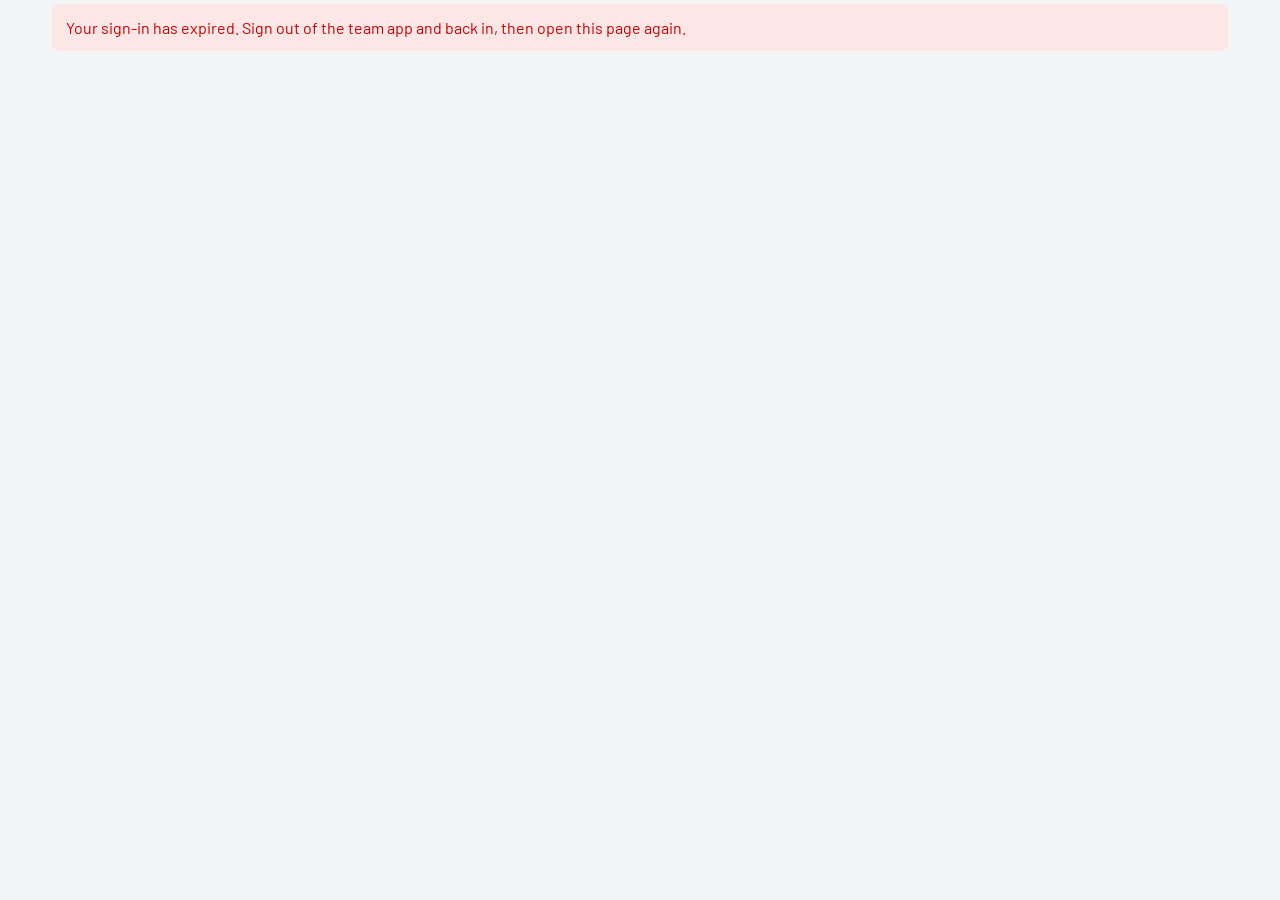
<file: comms.html>
<!doctype html>
<html lang="en">
<head>
<meta charset="utf-8"><meta name="viewport" content="width=device-width, initial-scale=1, viewport-fit=cover">
<title>Customers</title>
<link rel="preconnect" href="https://fonts.googleapis.com"><link rel="preconnect" href="https://fonts.gstatic.com" crossorigin>
<link href="https://fonts.googleapis.com/css2?family=Barlow:wght@400;500;600;700&family=Barlow+Condensed:wght@600;700;800&display=swap" rel="stylesheet">
<link rel="stylesheet" href="desk.css">
</head>
<body>
<div class="wrap" id="app"><div class="empty">Loading customers…</div></div>
<div id="sheet" hidden role="dialog" aria-modal="true"><div class="sh" id="sheetBody"></div></div>
<script src="desk.js"></script>
<script>
(function(){
"use strict";
var D = window.DESK, $ = function (s) { return document.querySelector(s); }, esc = D.esc;
var C = null, ERR = "", JOB = null, JERR = "", Q = "";
async function load() { try { C = await D.api("comms"); ERR = ""; } catch (e) { ERR = e.message; } paint(); }
function contactBtns(x) {
  var out = [];
  if (x.phone && D.tel(x.phone)) { out.push('<a class="btn ghost" href="tel:' + esc(D.tel(x.phone)) + '">Call ' + esc(D.phone(x.phone)) + "</a>"); out.push('<a class="btn ghost" href="sms:' + esc(D.tel(x.phone)) + '">Text</a>'); }
  if (x.email) out.push('<a class="btn ghost" href="mailto:' + esc(x.email) + '">Email</a>');
  return out.join("");
}
function jobLine(x, right) {
  var inner = '<div class="t">' + D.title(x) + '</div><div class="m">' + esc(x.address || "") + (x.rep ? " · " + esc(x.rep) : "") + (x.milestone ? " · " + esc(x.milestone) : "") + "</div>" +
    '<div class="m">Last contact ' + (x.last_contact_at ? esc(D.stamp(x.last_contact_at)) + (x.last_by ? " by " + esc(x.last_by) : "") : "none on file") + "</div>";
  return '<div class="row" data-job="' + esc(x.job_id) + '" style="cursor:pointer"><div>' + inner + "</div>" + (right ? '<div class="r">' + right + "</div>" : "<div></div>") + "</div>";
}
function paint() {
  var app = $("#app");
  if (!C) { app.innerHTML = D.errorBox(ERR); var r = app.querySelector("[data-retry]"); if (r) r.onclick = load; return; }
  var y = window.scrollY, K = C.counts || {};
  var q = Q.trim().toLowerCase(), match = function (x) { return !q || (x.job_number + " " + x.customer + " " + (x.address || "") + " " + (x.rep || "")).toLowerCase().indexOf(q) >= 0; };
  var builds = (C.builds_to_confirm || []).filter(match), quiet = (C.gone_quiet || []).filter(match), recent = (C.recent || []).filter(match);
  var h = '<h2>Customers</h2><p class="sub">Who needs a call today, who is going quiet, and the latest contact on every active job. Tap a job for its timeline and the homeowner’s number.</p>' +
    '<p class="fresh">Updated <b>' + esc(D.stamp(C.at)) + "</b> Central · Lynx activity " + esc(D.stamp(C.fresh && C.fresh.history_at)) + "</p>" +
    '<div class="warn">' + esc(C.note) + "</div>" +
    '<div class="stats"><div class="stat hot"><div class="v">' + (K.builds_to_confirm || 0) + '</div><div class="l">builds in the next 7 days to confirm</div></div><div class="stat' + (K.quiet ? " hot" : "") + '"><div class="v">' + (K.quiet || 0) + '</div><div class="l">sold or built jobs quiet 7+ days</div></div><div class="stat"><div class="v">' + (K.active_7d || 0) + '</div><div class="l">jobs with contact this week</div></div></div>' +
    '<input type="search" id="q" placeholder="Search job #, name, street, rep" value="' + esc(Q) + '" style="margin:0 0 14px">';
  h += '<div class="sec"><div class="sech"><div><h3>Builds to confirm <span class="n">' + builds.length + '</span></h3><p class="hint">Next 7 days. Make sure the homeowner knows the day, the color is locked and the driveway is clear.</p></div></div><div class="panel">' +
    (builds.map(function (x) { return jobLine(x, '<div class="big">' + esc(D.day(x.build_at)) + '</div><div class="sm">' + (x.contacted_since_booked ? '<span class="tag g">contacted since booked</span>' : '<span class="tag r">not contacted since booked</span>') + "</div>"); }).join("") || '<div class="empty">No builds in the next 7 days.</div>') + "</div></div>";
  h += '<div class="sec"><div class="sech"><div><h3>Going quiet <span class="n">' + quiet.length + '</span></h3><p class="hint">Sold, built or invoiced jobs with no text, email or note from our side in 7+ days. Built and invoiced first.</p></div></div><div class="panel">' +
    (quiet.map(function (x) { return jobLine(x, '<div class="big">' + (x.days_quiet == null ? "—" : esc(x.days_quiet) + "d") + '</div><div class="sm">quiet</div>'); }).join("") || '<div class="empty">Every sold job has been touched in the last week.</div>') + "</div></div>";
  h += '<div class="sec"><div class="sech"><div><h3>Latest contact <span class="n">' + recent.length + ' jobs this week</span></h3><p class="hint">Most recent first.</p></div></div><div class="panel">' +
    (recent.map(function (x) { var last = [x.last_text_at ? "text " + D.day(x.last_text_at) : "", x.last_email_at ? "email " + D.day(x.last_email_at) : "", x.last_note_at ? "note " + D.day(x.last_note_at) : ""].filter(Boolean).join(" · "); return jobLine({ job_id: x.job_id, job_number: x.job_number, customer: x.customer, rep: x.rep, milestone: x.milestone, last_contact_at: x.last_text_at || x.last_email_at || x.last_note_at, last_by: x.last_by }, '<div class="sm">' + esc(last) + "</div>"); }).join("") || '<div class="empty">No contact logged this week.</div>') + "</div></div>";
  h += '<p class="note">Refreshes every 5 minutes. Calls you log here are posted to the Lynx job as a note.</p>';
  app.innerHTML = h;
  app.querySelectorAll("[data-job]").forEach(function (el) { el.onclick = function () { openJob(el.dataset.job); }; });
  var qi = $("#q"); if (qi) qi.oninput = function () { Q = qi.value; paint(); var e = $("#q"); e.focus(); e.setSelectionRange(Q.length, Q.length); };
  window.scrollTo(0, y);
}
async function openJob(id) {
  JOB = { loading: true, id: id }; JERR = ""; paintSheet();
  try { JOB = await D.api("job", { job_id: id }); } catch (e) { JERR = e.message; JOB = { id: id }; }
  paintSheet();
}
function closeSheet() { $("#sheet").hidden = true; document.documentElement.style.overflow = ""; JOB = null; }
function paintSheet() {
  var sh = $("#sheet"), b = $("#sheetBody"); sh.hidden = false; document.documentElement.style.overflow = "hidden";
  if (!JOB || JOB.loading) { b.innerHTML = '<div class="sh-head"><h3>Loading…</h3><button class="sh-x" id="sx" aria-label="Close">×</button></div>'; $("#sx").onclick = closeSheet; return; }
  var j = JOB.job || {}, cu = JOB.customer, tl = JOB.timeline || [], notes = JOB.notes || [], logged = JOB.logged || [];
  var acts = [];
  if (cu) { (cu.phones || []).forEach(function (p) { if (D.tel(p.number)) { acts.push('<a class="btn ghost" href="tel:' + esc(D.tel(p.number)) + '">Call ' + esc(D.phone(p.number)) + (p.type ? " (" + esc(p.type) + ")" : "") + "</a>"); if (!p.smsOptOut) acts.push('<a class="btn ghost" href="sms:' + esc(D.tel(p.number)) + '">Text</a>'); } }); (cu.emails || []).forEach(function (e) { acts.push('<a class="btn ghost" href="mailto:' + esc(e.address) + '">' + esc(e.address) + "</a>"); }); }
  var h = '<div class="sh-head"><div><h3>#' + esc(j.num) + " " + esc(String(j.name || "").replace(/^\s*\d+\s*:\s*/, "")) + '</h3><div class="m" style="color:var(--muted);font-size:14px">' + esc(j.milestone || "") + (cu && cu.name ? " · " + esc(cu.name) : "") + "</div></div>" + '<button class="sh-x" id="sx" aria-label="Close">×</button></div>' +
    (JERR ? '<div class="err">' + esc(JERR) + "</div>" : "") +
    '<div class="acts">' + (acts.join("") || '<span class="note">No phone or email on the Lynx contact.</span>') + '<a class="btn" href="' + esc(j.lynx) + '" target="_blank" rel="noopener">Open in Lynx</a></div>' +
    '<div class="panel" style="padding:12px;margin:0 0 12px"><b>Log a call or conversation</b><textarea id="logtxt" placeholder="Example: Spoke with Mrs. Yanez, confirmed Monday build, she will move the cars." style="margin:8px 0"></textarea><button class="btn" id="logbtn" type="button">Post to the Lynx job</button><span class="note" id="logmsg" style="margin-left:10px"></span></div>';
  if (notes.length) h += '<div class="sec"><div class="sech"><div><h3 style="font-size:18px">Notes from Lynx</h3></div></div><div class="panel tl">' + notes.map(function (n) { return '<div class="row"><div class="when">' + esc(D.stamp(n.posted_at)) + '</div><div><div class="m">' + esc(n.author || "") + '</div><div class="s">' + esc(n.body) + "</div></div></div>"; }).join("") + "</div></div>";
  if (logged.length) h += '<div class="sec"><div class="sech"><div><h3 style="font-size:18px">Logged from this app</h3></div></div><div class="panel tl">' + logged.map(function (n) { return '<div class="row"><div class="when">' + esc(D.stamp(n.created_at)) + '</div><div class="s">' + esc(n.text) + "</div></div>"; }).join("") + "</div></div>";
  h += '<div class="sec"><div class="sech"><div><h3 style="font-size:18px">Activity <span class="n">' + tl.length + '</span></h3><p class="hint">Texts, emails, notes, appointments and milestones as Lynx logged them.</p></div></div><div class="panel tl">' + (tl.map(function (t) { return '<div class="row"><div class="when">' + esc(D.stamp(t.at)) + '</div><div><div class="s">' + esc(t.action) + '</div><div class="m">' + esc(t.by_name || "") + "</div></div></div>"; }).join("") || '<div class="empty">No activity on file.</div>') + "</div></div>";
  b.innerHTML = h;
  $("#sx").onclick = closeSheet;
  $("#logbtn").onclick = async function () {
    var t = $("#logtxt").value.trim(), m = $("#logmsg"), btn = $("#logbtn"); if (t.length < 3) { m.textContent = "Type what happened first."; return; }
    btn.disabled = true; m.textContent = "Posting…";
    try { await D.api("log_call", { job_id: j.id, op_id: D.opId(), text: t }); m.textContent = "Posted to the job."; $("#logtxt").value = ""; openJob(j.id); }
    catch (e) { m.textContent = "Couldn’t post (" + e.message + ")."; btn.disabled = false; }
  };
}
$("#sheet").addEventListener("click", function (e) { if (e.target.id === "sheet") closeSheet(); });
document.addEventListener("keydown", function (e) { if (e.key === "Escape" && !$("#sheet").hidden) closeSheet(); });
D.poll(load);
})();
</script>
</body>
</html>
</file>
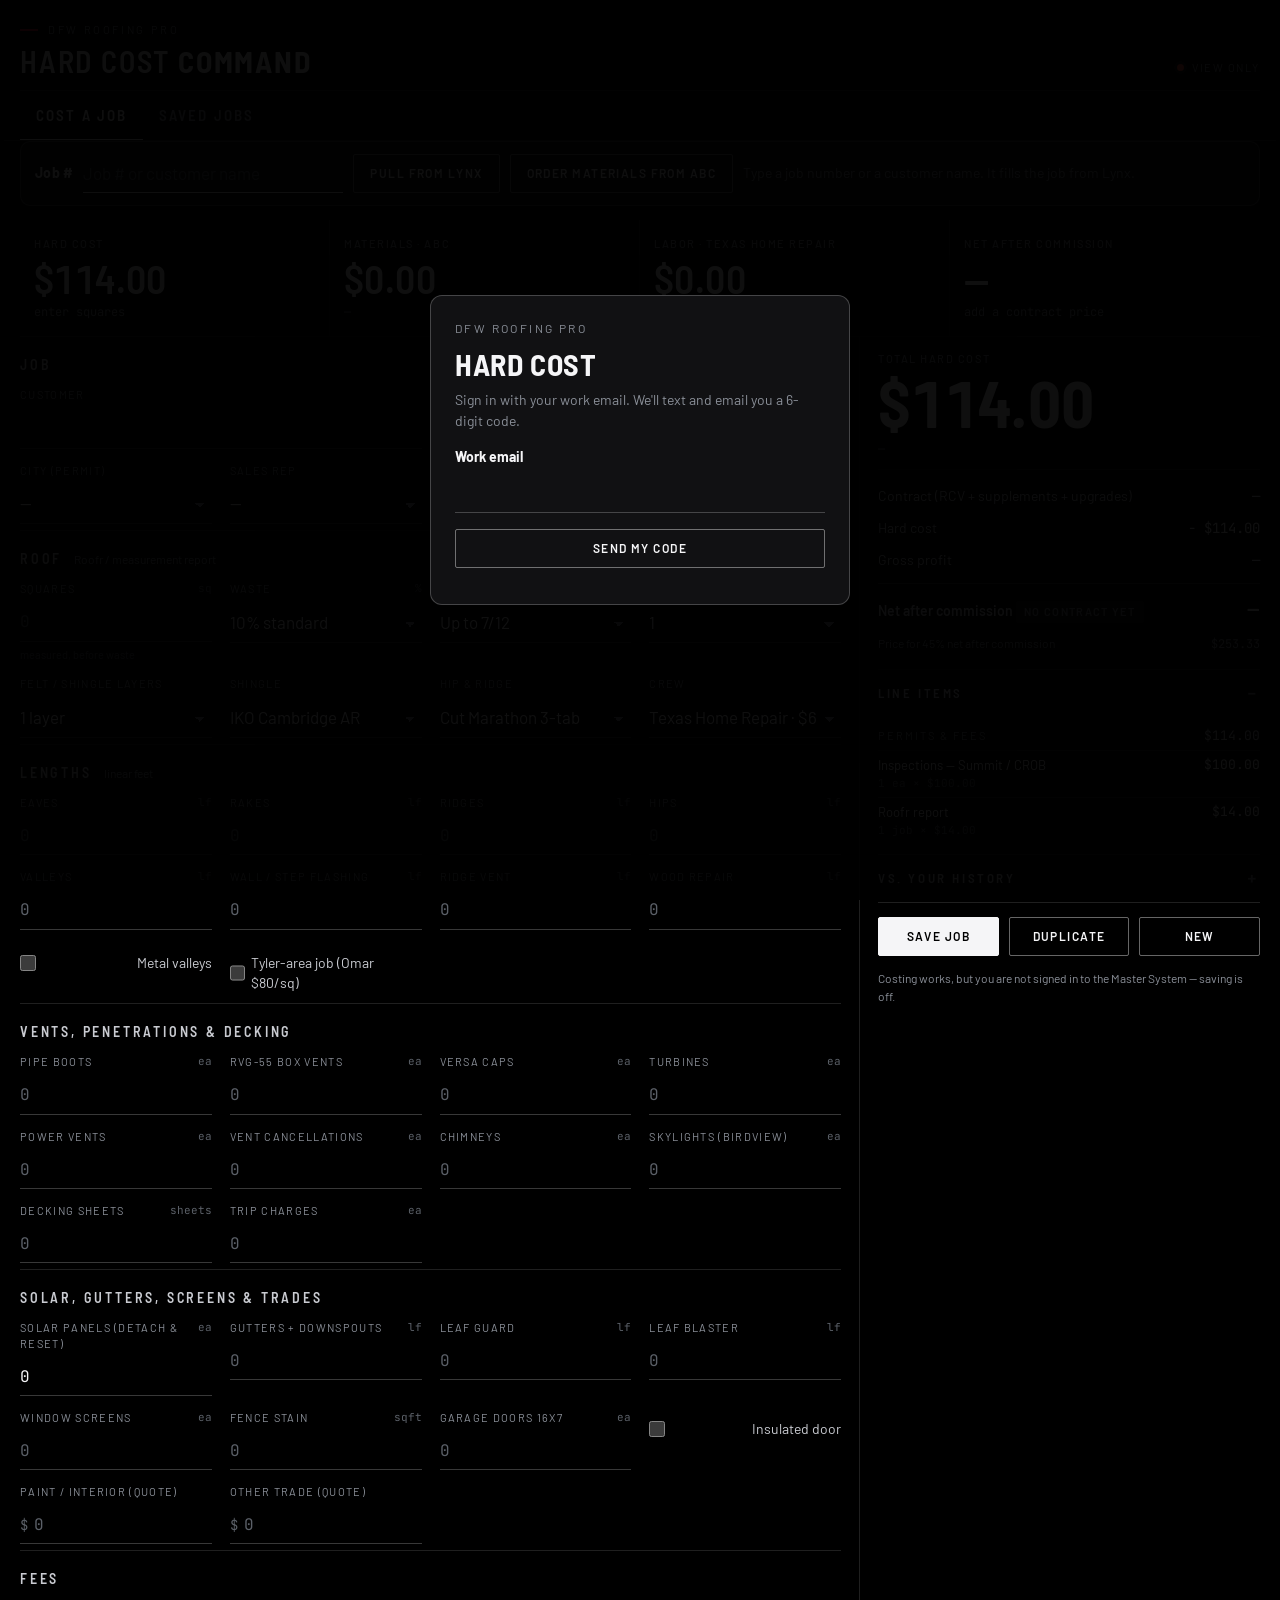
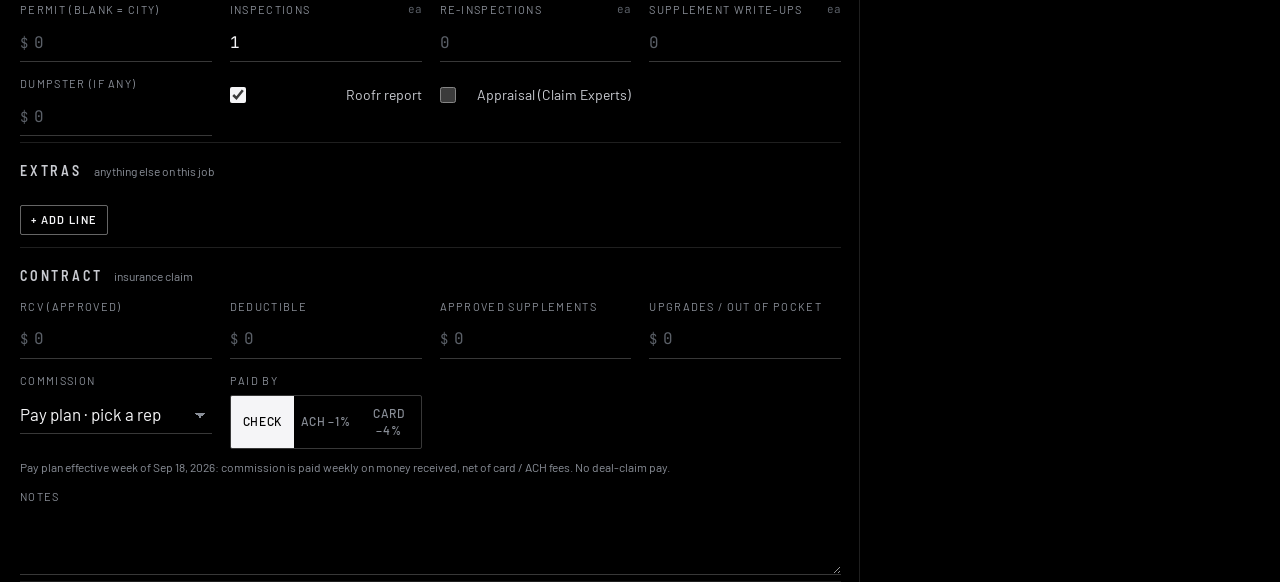
<file: hardcost.html>
<!doctype html><html lang="en"><head><meta charset="utf-8"><meta name="viewport" content="width=device-width,initial-scale=1,viewport-fit=cover"></head><body>
<div id="hcLogin" style="display:none;position:fixed;inset:0;z-index:50;background:rgba(0,0,0,.94);align-items:center;justify-content:center;padding:20px">
 <div style="width:100%;max-width:420px;border:1px solid var(--line-2);background:var(--panel-2);border-radius:12px;padding:24px">
  <div style="font-size:12px;letter-spacing:.2em;color:var(--muted);text-transform:uppercase">DFW Roofing Pro</div>
  <h2 style="margin:6px 0 4px;font-family:var(--display);font-size:30px;letter-spacing:.02em;text-transform:uppercase">Hard Cost</h2>
  <p id="hlNote" style="color:var(--muted);margin:0 0 16px;font-size:14px">Sign in with your work email. We'll text and email you a 6-digit code.</p>
  <label for="hlEm" style="display:block;font-weight:700;margin:0 0 6px">Work email</label>
  <input class="in" id="hlEm" type="email" inputmode="email" autocomplete="email" style="width:100%">
  <div id="hlCodeBox" style="display:none"><label for="hlCd" style="display:block;font-weight:700;margin:14px 0 6px">Code</label><input class="in" id="hlCd" inputmode="numeric" maxlength="6" autocomplete="one-time-code" style="width:100%"></div>
  <button class="btn" id="hlGo" type="button" style="margin-top:16px;width:100%">Send my code</button>
  <div id="hlMsg" role="status" style="margin-top:12px;font-size:14px;color:var(--muted)"></div>
 </div></div>
<script>
(function(){
 var PAPI="https://lhnjdzurujbwfhhybkcv.supabase.co/functions/v1/portal-api/api/";
 var $$=function(id){return document.getElementById(id)}; var stage="start";
 async function call(a,b){ var r=await fetch(PAPI+a,{method:"POST",headers:{"content-type":"application/json"},body:JSON.stringify(b)}); var j=await r.json().catch(function(){return {}}); if(!r.ok){ throw new Error(j.error||("http_"+r.status)); } return j; }
 async function go(){ var b=$$("hlGo"), m=$$("hlMsg"), em=$$("hlEm").value.trim(); if(!/@/.test(em)){ m.textContent="Enter your work email."; return; }
   b.disabled=true; try{
     if(stage==="start"){ var r=await call("login_start",{email:em}); $$("hlCodeBox").style.display="block"; $$("hlCd").focus(); stage="verify"; b.textContent="Sign in";
       m.textContent=r.sent?("Code sent"+(r.texted?" by text":"")+(r.emailed?(r.texted?" and email":" by email"):"")+". It expires in 10 minutes."):"If that email is on the team, a code is on its way."; }
     else { var v=await call("login_verify",{email:em,code:$$("hlCd").value.trim()}); try{ localStorage.setItem("dfw_team_token",v.token); }catch(e){} m.textContent="Signed in. Loading…"; location.reload(); }
   }catch(e){ m.textContent=e.message==="code_invalid"?"That code didn't match. Try again.":e.message==="too_many_codes"?"Too many codes requested. Wait a few minutes.":"Something went wrong. Try again."; }
   finally{ b.disabled=false; } }
 window.hcShowLogin=function(note){ var o=$$("hcLogin"); if(!o||o.style.display==="flex") return; if(note) $$("hlNote").textContent=note; o.style.display="flex"; setTimeout(function(){ $$("hlEm").focus(); },50); };
 $$("hlGo").onclick=go; $$("hlEm").onkeydown=function(e){ if(e.key==="Enter") go(); }; $$("hlCd").onkeydown=function(e){ if(e.key==="Enter") go(); };
})();
</script>
<title>DFW Roofing Pro Hard Cost</title>
<link rel="preconnect" href="https://fonts.googleapis.com">
<link rel="preconnect" href="https://fonts.gstatic.com" crossorigin>
<link rel="stylesheet" href="https://fonts.googleapis.com/css2?family=Barlow:wght@400;500;600&family=Barlow+Semi+Condensed:wght@500;600;700&family=JetBrains+Mono:wght@400;500&display=swap">
<style>
/* One committed look: black instrument panel. Every color is explicit so it holds on any host ground. */
:root{
  --bg:#000000; --panel:#0A0A0B; --panel-2:#111113; --panel-3:#18181B;
  --ink:#F5F5F7; --ink-2:#C9CBD1; --muted:#8A8F98; --faint:#5B6068;
  --line:rgba(255,255,255,.12); --line-2:rgba(255,255,255,.22); --line-3:rgba(255,255,255,.4);
  --accent:#E31937; --accent-ink:#FFFFFF;
  --good:#3DDC84; --warn:#F5B02C; --bad:#FF4D3D;
  --good-dim:rgba(61,220,132,.16); --warn-dim:rgba(245,176,44,.16); --bad-dim:rgba(255,77,61,.16);
  --display:"Barlow Semi Condensed","Barlow","Arial Narrow",sans-serif;
  --body:"Barlow",system-ui,-apple-system,"Segoe UI",Roboto,sans-serif;
  --mono:"JetBrains Mono",ui-monospace,SFMono-Regular,Menlo,monospace;
  color-scheme:dark;
}
*{box-sizing:border-box}
html,body{height:100%}
body{margin:0;background:var(--bg);color:var(--ink);font-family:var(--body);font-size:14px;line-height:1.45;padding-inline:16px;padding-block:0 110px;-webkit-font-smoothing:antialiased}
.wrap{max-width:1240px;margin:0 auto}
h1,h2,h3{margin:0;text-wrap:balance}
button{font:inherit;color:inherit;cursor:pointer;background:none;border:0;padding:0}
input,select,textarea{font:inherit;color:var(--ink)}
::selection{background:var(--accent);color:#fff}
.lbl{font-family:var(--body);font-weight:500;letter-spacing:.14em;text-transform:uppercase;font-size:11px;color:var(--muted)}
.mono{font-family:var(--mono);font-variant-numeric:tabular-nums}
.num{font-family:var(--mono);font-variant-numeric:tabular-nums}
a{color:var(--ink)}

/* top */
.top{display:flex;align-items:flex-end;justify-content:space-between;gap:16px;padding-block:22px 14px;border-bottom:1px solid var(--line)}
.top h1{font-family:var(--display);font-weight:600;font-size:30px;line-height:1;letter-spacing:.06em;text-transform:uppercase}
.top h1 b{font-weight:700;color:var(--ink)}
.top .co{font-size:11px;letter-spacing:.24em;text-transform:uppercase;color:var(--muted);margin-bottom:8px;display:flex;align-items:center;gap:10px}
.top .co::before{content:"";display:inline-block;width:18px;height:2px;background:var(--accent)}
.status{display:flex;align-items:center;gap:8px;font-size:11px;letter-spacing:.14em;text-transform:uppercase;color:var(--muted);white-space:nowrap}
.status .dot{width:7px;height:7px;border-radius:50%;background:var(--faint);box-shadow:0 0 0 3px rgba(255,255,255,.05)}
.status.shared .dot{background:var(--good);box-shadow:0 0 10px var(--good)}
.status.local .dot{background:var(--warn)}
.status.readonly .dot{background:var(--bad)}

/* tabs */
.tabs{position:sticky;top:env(safe-area-inset-top,0px);z-index:5;background:var(--bg);display:flex;gap:0;margin-inline:-16px;padding-inline:16px;overflow-x:auto;border-bottom:1px solid var(--line);scrollbar-width:none}
.tabs::-webkit-scrollbar{display:none}
.tabs button{flex:0 0 auto;padding:14px 16px 12px;font-family:var(--display);font-weight:600;font-size:15px;letter-spacing:.14em;text-transform:uppercase;color:var(--muted);border-bottom:2px solid transparent;margin-bottom:-1px;white-space:nowrap}
.tabs button[aria-selected="true"]{color:var(--ink);border-bottom-color:var(--ink)}
.tabs button:focus-visible{outline:1px solid var(--line-3);outline-offset:-4px}

/* HUD */
.hud{display:grid;grid-template-columns:repeat(4,1fr);gap:0;border-bottom:1px solid var(--line)}
.hud .cell{padding:16px 14px 14px;border-right:1px solid var(--line);min-width:0}
.hud .cell:last-child{border-right:0}
.hud .v{font-family:var(--display);font-weight:600;font-size:40px;line-height:1;letter-spacing:.01em;margin-top:6px;font-variant-numeric:tabular-nums;white-space:nowrap;overflow:hidden;text-overflow:ellipsis}
.hud .s{font-size:12px;color:var(--muted);margin-top:6px;font-family:var(--mono)}
.hud .v.good{color:var(--good)} .hud .v.warn{color:var(--warn)} .hud .v.bad{color:var(--bad)}
@media (max-width:760px){.hud{grid-template-columns:repeat(2,1fr)} .hud .cell:nth-child(2){border-right:0} .hud .cell:nth-child(-n+2){border-bottom:1px solid var(--line)} .hud .v{font-size:32px}}

/* layout */
.grid{display:grid;grid-template-columns:minmax(0,1fr) 400px;gap:0;align-items:start}
.grid > .inputs{border-right:1px solid var(--line);padding-right:18px}
.grid > .summary{position:sticky;top:52px;padding-left:18px}
@media (max-width:960px){.grid{grid-template-columns:1fr} .grid > .inputs{border-right:0;padding-right:0} .grid > .summary{position:static;padding-left:0;border-top:1px solid var(--line);margin-top:8px}}

/* sections */
.sec{padding:18px 0 6px;border-bottom:1px solid var(--line)}
.sec h2{font-family:var(--display);font-weight:600;font-size:14px;letter-spacing:.2em;text-transform:uppercase;color:var(--ink-2);display:flex;align-items:baseline;gap:12px}
.sec h2 small{font-family:var(--body);font-weight:400;letter-spacing:0;text-transform:none;font-size:12px;color:var(--muted)}
.fields{display:grid;grid-template-columns:repeat(auto-fill,minmax(160px,1fr));gap:14px 18px;margin-top:12px}
.f{display:flex;flex-direction:column;gap:2px;min-width:0}
.f.span2{grid-column:span 2}
@media (max-width:440px){.f.span2{grid-column:span 1}}
.f label{font-size:11px;letter-spacing:.12em;text-transform:uppercase;color:var(--muted);display:flex;justify-content:space-between;gap:6px;padding-bottom:4px}
.f label .u{font-family:var(--mono);letter-spacing:0;text-transform:none;color:var(--faint)}
.f .hint{font-size:11px;color:var(--faint);margin-top:3px}
.in{width:100%;min-width:0;background:transparent;border:0;border-bottom:1px solid var(--line-2);padding:7px 0;font-size:17px;border-radius:0;transition:border-color .15s}
.in.num{font-family:var(--mono);font-variant-numeric:tabular-nums;font-size:16px}
.in:focus{outline:none;border-bottom-color:var(--ink)}
.in::placeholder{color:var(--faint)}
select.in{appearance:none;background-image:linear-gradient(45deg,transparent 50%,var(--muted) 50%),linear-gradient(135deg,var(--muted) 50%,transparent 50%);background-position:calc(100% - 12px) 55%,calc(100% - 7px) 55%;background-size:5px 5px;background-repeat:no-repeat;padding-right:24px;background-color:transparent}
select.in option{background:var(--panel-2);color:var(--ink)}
.money{position:relative}
.money .in{padding-left:14px}
.money::before{content:"$";position:absolute;left:0;top:9px;color:var(--faint);font-family:var(--mono);font-size:14px}
.seg{display:flex;border:1px solid var(--line-2);border-radius:2px;overflow:hidden}
.seg button{flex:1;padding:9px 6px;font-weight:500;letter-spacing:.06em;text-transform:uppercase;font-size:12px;color:var(--muted)}
.seg button[aria-pressed="true"]{background:var(--ink);color:#000}
.chk{display:flex;align-items:center;gap:10px;padding:9px 0;font-size:14px;color:var(--ink-2);cursor:pointer}
.chk input{width:16px;height:16px;accent-color:var(--ink);margin:0}
.hint-row{font-size:12px;color:var(--muted);margin-top:10px}

/* buttons */
.btn{display:inline-flex;align-items:center;justify-content:center;gap:8px;border:1px solid var(--line-3);border-radius:2px;padding:10px 16px;font-weight:600;letter-spacing:.12em;text-transform:uppercase;font-size:12px;color:var(--ink);background:transparent;transition:background .15s,color .15s}
.btn:hover{background:rgba(255,255,255,.06)}
.btn.primary{background:var(--ink);color:#000;border-color:var(--ink)}
.btn.primary:hover{background:#fff}
.btn.danger{border-color:rgba(255,77,61,.5);color:var(--bad)}
.btn.sm{padding:6px 10px;font-size:11px}
.btn[disabled]{opacity:.35;cursor:not-allowed}
.btn:focus-visible{outline:1px solid var(--ink);outline-offset:2px}
.icon-btn{width:34px;height:34px;display:grid;place-items:center;color:var(--muted);border:1px solid var(--line);border-radius:2px}

/* extras */
.extras{display:flex;flex-direction:column;gap:10px;margin-top:12px}
.extra{display:grid;grid-template-columns:1fr 130px 34px;gap:12px;align-items:end}

/* summary */
.readout{padding:14px 0 10px;border-bottom:1px solid var(--line)}
.readout .lbl{color:var(--muted)}
.readout .big{font-family:var(--display);font-weight:700;font-size:64px;line-height:.95;letter-spacing:.005em;margin-top:6px;font-variant-numeric:tabular-nums}
.readout .sub{font-family:var(--mono);font-size:12px;color:var(--muted);margin-top:8px}
.kv{display:flex;justify-content:space-between;align-items:baseline;gap:12px;padding:6px 0;font-size:14px}
.kv .k{color:var(--ink-2)}
.kv .v{font-family:var(--mono);font-variant-numeric:tabular-nums;text-align:right;white-space:nowrap}
.kv.tot{border-top:1px solid var(--line-2);margin-top:6px;padding-top:10px;font-weight:600}
.kv.tot .v{font-size:20px;font-family:var(--display);font-weight:600}
.kv.dim .k,.kv.dim .v{color:var(--muted);font-size:12px}
.block{padding:10px 0;border-bottom:1px solid var(--line)}
.pill{display:inline-flex;align-items:center;gap:6px;border-radius:2px;padding:3px 8px;font-size:11px;font-weight:600;letter-spacing:.12em;text-transform:uppercase}
.pill.good{background:var(--good-dim);color:var(--good)} .pill.warn{background:var(--warn-dim);color:var(--warn)} .pill.bad{background:var(--bad-dim);color:var(--bad)} .pill.neutral{background:rgba(255,255,255,.08);color:var(--muted)}
details.bd{border-bottom:1px solid var(--line)}
details.bd summary{cursor:pointer;padding:12px 0;font-family:var(--display);font-weight:600;font-size:13px;letter-spacing:.2em;text-transform:uppercase;color:var(--ink-2);list-style:none;display:flex;justify-content:space-between;align-items:center}
details.bd summary::-webkit-details-marker{display:none}
details.bd summary::after{content:"+";font-family:var(--mono);color:var(--muted);font-size:16px}
details.bd[open] summary::after{content:"–"}
.grp{display:flex;justify-content:space-between;align-items:baseline;padding:10px 0 4px;font-size:11px;letter-spacing:.18em;text-transform:uppercase;color:var(--muted)}
.grp .v{font-family:var(--mono);letter-spacing:0;color:var(--ink-2);font-size:13px}
.line{display:grid;grid-template-columns:1fr auto;gap:12px;padding:5px 0;border-top:1px solid var(--line);font-size:13px}
.line .n{color:var(--faint);font-size:11px;font-family:var(--mono);margin-top:1px}
.line .v{font-family:var(--mono);font-variant-numeric:tabular-nums;text-align:right;white-space:nowrap}
.actions{display:flex;gap:10px;padding:14px 0;flex-wrap:wrap}
.actions .btn{flex:1}
.note{font-size:12px;color:var(--muted);padding-bottom:12px}

/* bench bars */
.bench{padding:6px 0 12px}
.bench .row{display:grid;grid-template-columns:120px 1fr 70px;gap:10px;align-items:center;padding:6px 0;font-size:12px}
.bench .row .k{color:var(--ink-2);letter-spacing:.06em;text-transform:uppercase;font-size:11px}
.bench .row .v{font-family:var(--mono);text-align:right}
.bar{position:relative;height:6px;background:rgba(255,255,255,.08)}
.bar .rng{position:absolute;top:0;bottom:0;background:rgba(255,255,255,.22)}
.bar .med{position:absolute;top:-3px;width:1px;height:12px;background:var(--ink)}
.bar .you{position:absolute;top:-5px;width:10px;height:16px;background:var(--ink);transform:translateX(-5px)}
.bar .you.good{background:var(--good)} .bar .you.warn{background:var(--warn)} .bar .you.bad{background:var(--bad)}
.legend{display:flex;gap:16px;font-size:11px;color:var(--muted);padding-top:8px;flex-wrap:wrap}
.legend i{display:inline-block;width:10px;height:10px;vertical-align:-1px;margin-right:5px}

/* tables */
.thead{display:flex;justify-content:space-between;align-items:flex-end;gap:12px;flex-wrap:wrap;padding-block:16px 8px}
.thead h2{font-family:var(--display);font-weight:600;font-size:20px;letter-spacing:.14em;text-transform:uppercase}
.thead .sub{font-size:12px;color:var(--muted);max-width:70ch}
.thead .btns{display:flex;gap:8px;flex-wrap:wrap}
.search{background:transparent;border:1px solid var(--line-2);border-radius:2px;padding:9px 12px;font-size:14px;width:100%;max-width:380px}
.search:focus{outline:none;border-color:var(--ink)}
.tscroll{overflow-x:auto;-webkit-overflow-scrolling:touch}
table.t{width:100%;border-collapse:collapse;font-size:13px}
table.t th{text-align:left;font-family:var(--body);font-weight:500;letter-spacing:.14em;text-transform:uppercase;font-size:10px;color:var(--muted);padding:8px 8px;border-bottom:1px solid var(--line-2);white-space:nowrap;position:sticky;top:52px;background:var(--bg)}
table.t td{padding:7px 8px;border-bottom:1px solid var(--line);vertical-align:middle}
table.t td.n{font-family:var(--mono);text-align:right;white-space:nowrap;font-variant-numeric:tabular-nums}
table.t td.n.dim{color:var(--faint)}
table.t td .sku{font-family:var(--mono);font-size:11px;color:var(--faint)}
table.t td .src{font-size:11px;color:var(--faint)}
table.t tr.hi td{background:rgba(255,255,255,.03)}
table.t .edit{width:96px;background:transparent;border:0;border-bottom:1px solid var(--line-2);font-family:var(--mono);font-size:13px;text-align:right;padding:4px 2px;color:var(--ink)}
table.t .edit:focus{outline:none;border-bottom-color:var(--ink)}
table.t .edit.changed{color:var(--warn);border-bottom-color:var(--warn)}
.tag{display:inline-block;font-size:10px;letter-spacing:.12em;text-transform:uppercase;padding:2px 6px;border:1px solid var(--line-2);border-radius:2px;color:var(--muted);white-space:nowrap}
.tag.live{border-color:rgba(61,220,132,.5);color:var(--good)}
.tag.list{border-color:rgba(245,176,44,.5);color:var(--warn)}
.group-h{font-family:var(--display);font-weight:600;font-size:13px;letter-spacing:.2em;text-transform:uppercase;color:var(--ink-2);padding:18px 0 6px;border-bottom:1px solid var(--line-2);margin-top:6px}

/* rate cards */
.cards{display:grid;grid-template-columns:repeat(auto-fill,minmax(300px,1fr));gap:14px;padding-block:8px 16px}
.rc{border:1px solid var(--line);border-radius:2px;padding:14px 14px 10px;background:var(--panel)}
.rc h3{font-family:var(--display);font-weight:600;font-size:17px;letter-spacing:.06em;text-transform:uppercase}
.rc .who{font-size:12px;color:var(--muted);margin-top:2px;font-family:var(--mono)}
.rc .kv{padding:5px 0;border-top:1px solid var(--line);font-size:13px}
.rc .kv:first-of-type{border-top:0;margin-top:8px}
.rc .kv .k{color:var(--ink-2)}
.rc .kv .v input{width:84px}
.rc .src{font-size:11px;color:var(--faint);margin-top:8px;line-height:1.4}

/* saved jobs */
.jrow{display:grid;grid-template-columns:1fr auto;gap:12px;align-items:center;border-bottom:1px solid var(--line);padding:12px 0;cursor:pointer}
.jrow:hover .t{color:#fff}
.jrow .t{font-weight:600;font-size:15px}
.jrow .m{font-size:12px;color:var(--muted);margin-top:2px}
.jrow .r{text-align:right;font-family:var(--mono);font-size:13px}
.jrow .r > div{margin-top:3px}
.empty{color:var(--muted);padding:32px 0;text-align:center;letter-spacing:.06em}

/* history */
.stats{display:grid;grid-template-columns:repeat(auto-fill,minmax(200px,1fr));gap:0;border:1px solid var(--line);border-radius:2px;margin-top:14px;overflow:hidden}
.stat{padding:14px;border-right:1px solid var(--line);border-bottom:1px solid var(--line);background:var(--panel)}
.stat .v{font-family:var(--display);font-weight:600;font-size:34px;line-height:1;margin-top:6px;font-variant-numeric:tabular-nums}
.stat .s{font-size:12px;color:var(--muted);margin-top:6px}
.stat .r{font-family:var(--mono);font-size:11px;color:var(--faint);margin-top:6px}
.prose{max-width:70ch;color:var(--ink-2);font-size:14px}
.prose p{margin:8px 0}
.callout{border-left:2px solid var(--accent);padding:8px 12px;margin:14px 0;color:var(--ink-2);font-size:13px}

/* dock */
.dock{position:fixed;left:0;right:0;bottom:0;z-index:6;background:rgba(0,0,0,.92);backdrop-filter:blur(10px);border-top:1px solid var(--line-2);padding:10px 16px;padding-bottom:calc(10px + env(safe-area-inset-bottom,0px));display:none;align-items:center;justify-content:space-between;gap:12px}
.dock .big{font-family:var(--display);font-weight:700;font-size:28px;line-height:1;font-variant-numeric:tabular-nums}
.dock .s{font-size:10px;letter-spacing:.14em;text-transform:uppercase;color:var(--muted)}
.dock .m{font-family:var(--mono);font-size:12px;color:var(--ink-2)}
@media (max-width:960px){.dock.show{display:flex}}
.toast{position:fixed;left:50%;bottom:calc(92px + env(safe-area-inset-bottom,0px));transform:translateX(-50%);background:var(--ink);color:#000;padding:10px 16px;border-radius:2px;font-size:12px;font-weight:600;letter-spacing:.1em;text-transform:uppercase;opacity:0;pointer-events:none;transition:opacity .2s;z-index:9;max-width:calc(100% - 32px);text-align:center}
.toast.show{opacity:1}
@media (prefers-reduced-motion: reduce){.toast,.in,.btn{transition:none}}
</style>

<div class="wrap">
  <header class="top">
    <div>
      <div class="co">DFW Roofing Pro</div>
      <h1>Hard Cost <b>Command</b></h1>
    </div>
    <div id="syncChip" class="status connecting"><span class="dot"></span><span id="syncText">Connecting</span></div>
  </header>

  <nav class="tabs" role="tablist" aria-label="Sections">
    <button role="tab" id="tab-job" aria-selected="true" data-tab="job">Cost a job</button>
    <button role="tab" id="tab-abc" aria-selected="false" data-tab="abc">ABC catalog</button>
    <button role="tab" id="tab-subs" aria-selected="false" data-tab="subs">Sub rate cards</button>
    <button role="tab" id="tab-jobs" aria-selected="false" data-tab="jobs">Saved jobs</button>
    <button role="tab" id="tab-bench" aria-selected="false" data-tab="bench">History</button>
  </nav>

  <main>
    <section id="panel-job" role="tabpanel">
      <div class="lookup" style="display:flex;flex-wrap:wrap;gap:10px;align-items:center;margin:0 0 14px;padding:12px 14px;border:1px solid var(--line-2);border-radius:10px;background:var(--panel-2)"><label for="lkNum" style="font-weight:700;letter-spacing:.02em">Job #</label><input class="in" id="lkNum" type="text" inputmode="text" autocomplete="off" placeholder="Job # or customer name" style="max-width:260px"><button class="btn" id="lkGo" type="button">Pull from Lynx</button><button class="btn" id="ordBtn" type="button">Order materials from ABC</button><span id="lkMsg" style="font-size:14px;color:var(--muted);flex:1 1 260px">Type a job number or a customer name. It fills the job from Lynx.</span><div id="lkList" style="flex:1 1 100%;display:none;max-height:320px;overflow:auto"></div></div>
      <div id="orderBox"></div>
      <div id="moneyBox"></div>
      <div id="actBox"></div>
      <div class="hud" id="hud"></div>
      <div class="grid">
        <div class="inputs" id="jobForm"></div>
        <aside class="summary" id="summary"></aside>
      </div>
    </section>

    <section id="panel-abc" role="tabpanel" hidden>
      <div class="thead">
        <div>
          <h2>ABC Supply catalog</h2>
          <div class="sub">Every product with the price you actually paid, by date. <b>Current</b> is what the next order will cost — edit it if Ethan sends a new number. Green = confirmed on an invoice or order ack; amber = from the April 13 price list only (contract usually runs 5–8% under it).</div>
        </div>
        <div class="btns">
          <input class="search" id="abcSearch" type="search" placeholder="Search SKU or product…" aria-label="Search catalog">
          <button class="btn" id="pbReset">Reset to invoices</button>
          <button class="btn primary" id="pbSave" disabled>Save price book</button>
        </div>
      </div>
      <div id="abcBody"></div>
    </section>

    <section id="panel-subs" role="tabpanel" hidden>
      <div class="thead">
        <div>
          <h2>Sub rate cards</h2>
          <div class="sub">Rates exactly as invoiced, per vendor. Edit any number; the job calculator uses whichever crew you pick.</div>
        </div>
        <div class="btns"><button class="btn primary" id="pbSave2" disabled>Save price book</button></div>
      </div>
      <div id="subsBody"></div>
    </section>

    <section id="panel-jobs" role="tabpanel" hidden>
      <div class="thead">
        <div><h2>Saved jobs</h2><div class="sub" id="jobsCount"></div></div>
        <input class="search" id="jobSearch" type="search" placeholder="Customer, address, rep…" aria-label="Search saved jobs">
      </div>
      <div id="jobsList"></div>
    </section>

    <section id="panel-bench" role="tabpanel" hidden>
      <div id="benchBody"></div>
    </section>
  </main>
</div>

<div class="dock" id="dock">
  <div><div class="s">Hard cost</div><div class="big" id="dockTotal">$0</div></div>
  <div style="text-align:right"><div class="m" id="dockSub">—</div><div id="dockPill"></div></div>
  <button class="btn sm" id="dockJump">Summary</button>
</div>
<div class="toast" id="toast" role="status" aria-live="polite"></div>

<script src="hcengine.js"></script>
<script>

/* ===================== STATE ===================== */
const LS = 'dfwrp_hardcost_v2';
let state = {tab:'job', owner:null, role:null, pb:{...PB_DEF}, pbDirty:false, pbMeta:null, job:null, jobs:[], db:null, user:null, canWrite:null, mode:'connecting', search:'', abcSearch:''};
function newJob(){
  return {id:null, example:false, jobNumber:'', lynxId:'', matKnown:'', laborKnown:'', customer:'', address:'', city:'', rep:'', jobType:'insurance',
    sq:'', waste:PB_DEF.waste_default, pitch:'low', stories:1, layers:1, shingle:'sh_cambridge', cap:'3tab', crew:'thr', tyler:false,
    eaves:'', rakes:'', ridges:'', hips:'', valleys:'', wall:'', valleyMetal:false, ridgeVent:'', woodLf:'',
    boots:'', boxvents:'', versacaps:'', turbines:'', powervents:'', ventCancel:'', chimneys:'', skylights:'', deckSheets:'', tripCharges:'',
    panels:0, gutterLf:'', guardLf:'', blasterLf:'', screens:'', stainSqft:'', garageDoors:'', garageIns:false, paintAmt:'', otherTrade:'',
    permit:'', inspections:1, reinspections:'', measure:true, supplements:'', appraisal:false, dumpster:'', extras:[],
    rcv:'', deductible:'', suppAmt:'', upgrades:'', contract:'', commPreset:'rep', commRate:10, payMethod:'check', mikeOvr:true, teamMgr:'auto', notes:''};
}
function exampleJob(){
  return {...newJob(), example:true, customer:'Example — typical DFW job', address:'median of your last 206 built roofs', city:'McKinney', rep:'Isaiah Wetzel', sq:34, eaves:160, rakes:90, ridges:70, hips:40, valleys:60, wall:20, boots:4, boxvents:6, versacaps:2, deckSheets:2, supplements:1, rcv:18500, deductible:3500, suppAmt:1700};
}

/* ===================== HELPERS ===================== */
const $ = s => document.querySelector(s);
const pct = v => (isFinite(v) ? v.toFixed(1) : '—') + '%';
const esc = s => String(s ?? '').replace(/[&<>"']/g, c => ({'&':'&amp;','<':'&lt;','>':'&gt;','"':'&quot;',"'":'&#39;'}[c]));
let toastT; function toast(msg){ const t=$('#toast'); t.textContent=msg; t.classList.add('show'); clearTimeout(toastT); toastT=setTimeout(()=>t.classList.remove('show'),2400); }
function lsGet(k){ try{ const v=localStorage.getItem(k); return v?JSON.parse(v):null; }catch(e){ return null; } }
function lsSet(k,v){ try{ localStorage.setItem(k, JSON.stringify(v)); }catch(e){} }


/* ===================== JOB FORM ===================== */
const SECTIONS = [
  {title:'Job', fields:[
    {k:'customer',label:'Customer',type:'text',span:true},{k:'address',label:'Job address',type:'text',span:true},
    {k:'city',label:'City (permit)',type:'sel',opts:[['','—'],...Object.keys(CITIES).sort().map(c=>[c,`${c} · $${CITIES[c]}`]),['Other','Other']]},
    {k:'rep',label:'Sales rep',type:'sel',get opts(){ return repOpts(); }},
    {k:'jobType',label:'Job type',type:'seg',opts:[['insurance','Insurance'],['retail','Retail']]},
  ]},
  {title:'Roof', sub:'Roofr / measurement report', fields:[
    {k:'sq',label:'Squares',type:'num',unit:'sq',step:'0.01',hint:'measured, before waste'},
    {k:'waste',label:'Waste',type:'sel',unit:'%',opts:[[10,'10% standard'],[12,'12%'],[15,'15% hips & valleys'],[20,'20% cut-up']]},
    {k:'pitch',label:'Pitch',type:'sel',opts:[['low','Up to 7/12'],['steep1','8/12 – 11/12'],['steep2','12/12 and up']]},
    {k:'stories',label:'Stories',type:'sel',opts:[[1,'1'],[2,'2'],[3,'3']]},
    {k:'layers',label:'Felt / shingle layers',type:'sel',opts:[[1,'1 layer'],[2,'2 layers'],[3,'3 layers'],[4,'4 layers'],[5,'5 layers']]},
    {k:'shingle',label:'Shingle',type:'sel',opts:SHINGLES.map(s=>[s[0],s[1]+(s[3]==='list'?' (list)':'')])},
    {k:'cap',label:'Hip & ridge',type:'sel',opts:[['3tab','Cut Marathon 3-tab'],['hr','IKO Hip & Ridge 12"'],['ir','Class 4 hip & ridge']]},
    {k:'crew',label:'Crew',type:'sel',opts:Object.entries(CREWS).map(([k,c])=>[k,`${c.name} · $${c.base}/sq`])},
  ]},
  {title:'Lengths', sub:'linear feet', fields:[
    {k:'eaves',label:'Eaves',type:'num',unit:'lf'},{k:'rakes',label:'Rakes',type:'num',unit:'lf'},{k:'ridges',label:'Ridges',type:'num',unit:'lf'},{k:'hips',label:'Hips',type:'num',unit:'lf'},{k:'valleys',label:'Valleys',type:'num',unit:'lf'},{k:'wall',label:'Wall / step flashing',type:'num',unit:'lf'},
    {k:'ridgeVent',label:'Ridge vent',type:'num',unit:'lf'},{k:'woodLf',label:'Wood repair',type:'num',unit:'lf'},{k:'valleyMetal',label:'Metal valleys',type:'chk'},{k:'tyler',label:'Tyler-area job (Omar $80/sq)',type:'chk'},
  ]},
  {title:'Vents, penetrations & decking', fields:[
    {k:'boots',label:'Pipe boots',type:'num',unit:'ea'},{k:'boxvents',label:'RVG-55 box vents',type:'num',unit:'ea'},{k:'versacaps',label:'Versa caps',type:'num',unit:'ea'},{k:'turbines',label:'Turbines',type:'num',unit:'ea'},{k:'powervents',label:'Power vents',type:'num',unit:'ea'},{k:'ventCancel',label:'Vent cancellations',type:'num',unit:'ea'},{k:'chimneys',label:'Chimneys',type:'num',unit:'ea'},{k:'skylights',label:'Skylights (Birdview)',type:'num',unit:'ea'},{k:'deckSheets',label:'Decking sheets',type:'num',unit:'sheets'},{k:'tripCharges',label:'Trip charges',type:'num',unit:'ea'},
  ]},
  {title:'Solar, gutters, screens & trades', fields:[
    {k:'panels',label:'Solar panels (detach & reset)',type:'num',unit:'ea'},{k:'gutterLf',label:'Gutters + downspouts',type:'num',unit:'lf'},{k:'guardLf',label:'Leaf guard',type:'num',unit:'lf'},{k:'blasterLf',label:'Leaf Blaster',type:'num',unit:'lf'},{k:'screens',label:'Window screens',type:'num',unit:'ea'},{k:'stainSqft',label:'Fence stain',type:'num',unit:'sqft'},{k:'garageDoors',label:'Garage doors 16x7',type:'num',unit:'ea'},{k:'garageIns',label:'Insulated door',type:'chk'},{k:'paintAmt',label:'Paint / interior (quote)',type:'money'},{k:'otherTrade',label:'Other trade (quote)',type:'money'},
  ]},
  {title:'Fees', fields:[
    {k:'permit',label:'Permit (blank = city)',type:'money'},{k:'inspections',label:'Inspections',type:'num',unit:'ea'},{k:'reinspections',label:'Re-inspections',type:'num',unit:'ea'},{k:'supplements',label:'Supplement write-ups',type:'num',unit:'ea'},{k:'dumpster',label:'Dumpster (if any)',type:'money'},{k:'measure',label:'Roofr report',type:'chk'},{k:'appraisal',label:'Appraisal (Claim Experts)',type:'chk'},
  ]},
];
/* The pay plan arrives with hc_load (owner: everyone; anyone else: their own line only), so these are built at render time. */
function repOpts(){
  const cur = state.job && state.job.rep && !REPS[state.job.rep] ? [[state.job.rep, state.job.rep + ' · custom %']] : [];
  return [['','—'], ...cur, ...Object.keys(REPS).map(r=>[r, r + (REPS[r].role==='rep'?` · ${n(REPS[r].rate)}%`:REPS[r].role==='mgr'?' · manager':'')])];
}
function ovrLabel(k){
  if (!k || k==='none') return 'none';
  if (k==='both'){ const r=MGRS.richard, c=MGRS.kaden; if (r&&c) return `Richard ${n(r.rate)}% + Kaden ${n(c.rate)}%`; if (MGRS.both) return `${MGRS.both.name} ${n(MGRS.both.rate)}%`; return 'Richard + Kaden'; }
  const m = MGRS[k]; return m ? `${String(m.name).split(' ')[0]} ${n(m.rate)}%` : k.charAt(0).toUpperCase()+k.slice(1);
}
function fieldHTML(f, j){
  const v = j[f.k]; const id = 'f_'+f.k;
  const lab = `<label for="${id}"><span>${esc(f.label)}</span>${f.unit?`<span class="u">${esc(f.unit)}</span>`:''}</label>`;
  let ctl='';
  if (f.type==='text') ctl = `<input class="in" id="${id}" data-k="${f.k}" type="text" value="${esc(v)}" autocomplete="off">`;
  else if (f.type==='num') ctl = `<input class="in num" id="${id}" data-k="${f.k}" type="number" inputmode="decimal" step="${f.step||'1'}" min="0" value="${esc(v)}" placeholder="0">`;
  else if (f.type==='money') ctl = `<div class="money"><input class="in num" id="${id}" data-k="${f.k}" type="number" inputmode="decimal" step="1" min="0" value="${esc(v)}" placeholder="0"></div>`;
  else if (f.type==='sel') ctl = `<select class="in" id="${id}" data-k="${f.k}">${f.opts.map(o=>`<option value="${esc(o[0])}" ${String(o[0])===String(v)?'selected':''}>${esc(o[1])}</option>`).join('')}</select>`;
  else if (f.type==='chk') return `<div class="f"><label class="chk" for="${id}" style="text-transform:none;letter-spacing:0;font-size:14px;color:var(--ink-2)"><input type="checkbox" id="${id}" data-k="${f.k}" ${v?'checked':''}> ${esc(f.label)}</label></div>`;
  else if (f.type==='seg') ctl = `<div class="seg" id="${id}" data-k="${f.k}">${f.opts.map(o=>`<button type="button" data-v="${esc(o[0])}" aria-pressed="${String(o[0])===String(v)}">${esc(o[1])}</button>`).join('')}</div>`;
  return `<div class="f ${f.span?'span2':''}">${lab}${ctl}${f.hint?`<div class="hint">${esc(f.hint)}</div>`:''}</div>`;
}
function renderForm(){
  { const ln=document.getElementById('lkNum'); if (ln && document.activeElement!==ln) ln.value = state.job.jobNumber||''; }
  const j = state.job; let html='';
  if (j.example) html += `<div class="callout"><b>Example job</b> — median of your last 206 built roofs. Edit anything or <button class="btn sm" id="startNew" type="button" style="margin-left:8px">Start blank</button></div>`;
  SECTIONS.forEach(s => { html += `<div class="sec"><h2>${esc(s.title)}${s.sub?`<small>${esc(s.sub)}</small>`:''}</h2><div class="fields">${s.fields.map(f=>fieldHTML(f,j)).join('')}</div></div>`; });
  html += `<div class="sec"><h2>Extras <small>anything else on this job</small></h2><div class="extras" id="extras">${(j.extras||[]).map((e,i)=>`<div class="extra"><div class="f"><label>Description</label><input class="in" data-ex="label" data-i="${i}" type="text" value="${esc(e.label)}"></div><div class="f"><label>Amount</label><div class="money"><input class="in num" data-ex="amt" data-i="${i}" type="number" inputmode="decimal" placeholder="0" value="${esc(e.amt)}"></div></div><button class="icon-btn" data-exdel="${i}" type="button" aria-label="Remove">×</button></div>`).join('')}</div><div style="margin:12px 0 6px"><button class="btn sm" id="addExtra" type="button">+ Add line</button></div></div>`;
  const ins = j.jobType==='insurance';
  html += `<div class="sec"><h2>Contract <small>${ins?'insurance claim':'retail bid'}</small></h2><div class="fields">`;
  if (ins) html += fieldHTML({k:'rcv',label:'RCV (approved)',type:'money'},j) + fieldHTML({k:'deductible',label:'Deductible',type:'money'},j) + fieldHTML({k:'suppAmt',label:'Approved supplements',type:'money'},j) + fieldHTML({k:'upgrades',label:'Upgrades / out of pocket',type:'money'},j);
  else html += fieldHTML({k:'contract',label:'Contract price',type:'money',span:true},j);
  const ri = REPS[j.rep];
  html += fieldHTML({k:'commPreset',label:'Commission',type:'sel',opts:[['rep','Pay plan' + (ri ? (ri.role==='rep' ? ` · ${n(ri.rate)}%` : ri.role==='mgr' ? ' · house job (override only)' : ' · none') : ' · pick a rep')],...Object.entries(COMM).map(([k,c])=>[k,c.label])]},j);
  if (j.commPreset==='custom' || (j.commPreset==='rep' && !ri && j.rep)) html += fieldHTML({k:'commRate',label:'Rep rate',type:'num',unit:'%',step:'0.5'},j);
  if (j.commPreset!=='none'){
    html += fieldHTML({k:'payMethod',label:'Paid by',type:'seg',opts:[['check','Check'],['ach',`ACH −${n(state.pb.fee_ach)}%`],['card',`Card −${n(state.pb.fee_card)}%`]]},j);
    /* Override controls only when the server sent the manager lines (owner, or a manager seeing their own). */
    if (MGRS.mike) html += fieldHTML({k:'mikeOvr',label:`${MGRS.mike.name} ${n(MGRS.mike.rate)}% (${MGRS.mike.scope||'every payment'})`,type:'chk'},j);
    if (MGRS.richard || MGRS.kaden || MGRS.both){
      const autoTeam = ri ? ri.team : 'none';
      html += fieldHTML({k:'teamMgr',label:'Manager overrides',type:'sel',opts:[['auto',`Per plan · ${ovrLabel(autoTeam)}`],['both',ovrLabel('both')],['richard',ovrLabel('richard')+' only'],['kaden',ovrLabel('kaden')+' only'],['none','None']]},j);
    }
  }
  html += `</div><div class="hint-row">Pay plan effective ${PAY_PLAN_EFFECTIVE}: commission is paid weekly on money received, net of card / ACH fees. No deal-claim pay. ${n(state.pb.sales_base_wk)>0?`Weekly bases (${money(n(state.pb.sales_base_wk))}/wk) are shown as an allocation, not a job cost.`:''}</div><div class="f" style="margin-top:12px"><label for="f_notes"><span>Notes</span></label><textarea class="in" id="f_notes" data-k="notes" rows="2">${esc(j.notes)}</textarea></div></div>`;
  $('#jobForm').innerHTML = html;
}
function onFormInput(e){
  const t = e.target;
  if (t.dataset.k){
    const k = t.dataset.k;
    state.job[k] = t.type==='checkbox' ? t.checked : t.value;
    if (k==='shingle'){ const cls = (SHINGLES.find(s=>s[0]===t.value)||[])[2]; if (cls==='ir') state.job.cap='ir'; else if (state.job.cap==='ir') state.job.cap='3tab'; const cs=$('#f_cap'); if(cs) cs.value=state.job.cap; }
    if (k==='rep'){ state.job.teamMgr = 'auto'; }
    if (k==='commPreset' || k==='jobType' || k==='rep' || k==='teamMgr') renderForm();
    recalc(); persistDraft();
  } else if (t.dataset.ex){ state.job.extras[+t.dataset.i][t.dataset.ex] = t.value; recalc(); persistDraft(); }
}
function onFormClick(e){
  const seg = e.target.closest('.seg button');
  if (seg){ state.job[seg.parentElement.dataset.k] = seg.dataset.v; renderForm(); recalc(); persistDraft(); return; }
  if (e.target.id==='addExtra'){ state.job.extras.push({label:'',amt:''}); renderForm(); return; }
  if (e.target.dataset.exdel!=null){ state.job.extras.splice(+e.target.dataset.exdel,1); renderForm(); recalc(); persistDraft(); return; }
  if (e.target.id==='startNew'){ startBlank(); }
}
function startBlank(){ state.job = newJob(); state.job.waste = state.pb.waste_default; renderForm(); recalc(); persistDraft(); toast('New job'); window.scrollTo({top:0}); }

/* ===================== SUMMARY ===================== */
function benchBar(val, arr, invert){
  const lo = arr[0]*0.8, hi = arr[4]*1.15, span = hi-lo; const px = x => Math.max(0, Math.min(100, (x-lo)/span*100));
  let cls='neutral'; if (isFinite(val)){ const better = invert ? val<=arr[2] : val>=arr[2]; const inR = val>=arr[1] && val<=arr[3]; cls = inR ? (better?'good':'warn') : (better?'good':'bad'); }
  return `<div class="bar"><div class="rng" style="left:${px(arr[1])}%;width:${px(arr[3])-px(arr[1])}%"></div><div class="med" style="left:${px(arr[2])}%"></div>${isFinite(val)?`<div class="you ${cls}" style="left:${px(val)}%"></div>`:''}</div>`;
}
function renderSummary(){
  const j = state.job, c = compute(state.pb, j), ins = j.jobType==='insurance';
  $('#hud').innerHTML = `
    <div class="cell"><div class="lbl">Hard cost</div><div class="v">${money(c.hard)}</div><div class="s">${c.sq>0?money(c.perSq.hard)+' / sq · '+c.sq+' sq':'enter squares'}</div></div>
    <div class="cell"><div class="lbl">Materials · ABC</div><div class="v">${money(c.materials)}</div><div class="s">${c.sq>0?money(c.perSq.material)+' / sq · incl. tax + delivery':'—'}</div></div>
    <div class="cell"><div class="lbl">Labor · ${esc(c.crewName)}</div><div class="v">${money(c.labor)}</div><div class="s">${c.sq>0?money(c.perSq.labor)+' / sq':'—'}</div></div>
    <div class="cell"><div class="lbl">Net after commission</div><div class="v ${c.contract>0?c.status.cls:''}">${c.contract>0?pct(c.netPct):'—'}</div><div class="s">${c.contract>0?money(c.net)+' on '+money(c.contract):'add a contract price'}</div></div>`;
  const grp = (title, arr, total) => arr.length ? `<div class="grp"><span>${title}</span><span class="v">${money(total,2)}</span></div>` + arr.map(l=>`<div class="line"><div><div>${esc(l.label)}</div><div class="n">${l.qty%1?l.qty.toFixed(2):l.qty} ${esc(l.unit)} × ${money(l.unitCost,2)}${l.note?' · '+esc(l.note):''}${l.sku?' · '+esc(l.sku):''}</div></div><div class="v">${money(l.total,2)}</div></div>`).join('') : '';
  const d = c.sqSh>0 ? c.sqSh : NaN, o = {m:c.materials/d, l:c.labor/d, h:c.hard/d, k:c.contract>0?c.contract/d:NaN};
  $('#summary').innerHTML = `
    <div class="readout"><div class="lbl">Total hard cost</div><div class="big">${money(c.hard)}</div><div class="sub">${j.customer?esc(j.customer)+' · ':''}${c.sq>0?money(c.perSq.hard)+'/sq':'—'}${c.rebate>0?' · ABC rebate accrual '+money(c.rebate)+' not deducted':''}</div></div>
    <div class="block">
      <div class="kv"><span class="k">${ins?'Contract (RCV + supplements + upgrades)':'Contract price'}</span><span class="v">${c.contract>0?money(c.contract):'—'}</span></div>
      <div class="kv"><span class="k">Hard cost</span><span class="v">− ${money(c.hard)}</span></div>
      <div class="kv"><span class="k">Gross profit</span><span class="v">${c.contract>0?money(c.gp)+' · '+pct(c.gpPct):'—'}</span></div>
      ${c.repComm>0?`<div class="kv"><span class="k">Rep ${c.repRate}%${j.rep?' · '+esc(j.rep):''}${c.feePct>0?` on ${money(c.basis)} (after ${c.feePct}% ${j.payMethod==='card'?'card':'ACH'} fee)`:''}</span><span class="v">− ${money(c.repComm)}</span></div>`:''}
      ${c.ovrComm>0?`<div class="kv"><span class="k">Overrides ${c.ovrRate}% · ${[c.mikeRate?'Mike '+c.mikeRate+'%':'', c.teamRate?ovrLabel(c.teamKey):''].filter(Boolean).join(' + ')}</span><span class="v">− ${money(c.ovrComm)}</span></div>`:''}
      <div class="kv tot"><span class="k">Net after commission <span class="pill ${c.status.cls}">${c.status.text}</span></span><span class="v">${c.contract>0?money(c.net):'—'}</span></div>
      ${c.contract>0&&c.baseAlloc>0?`<div class="kv dim"><span class="k">Base pay allocation · sales ${money(n(state.pb.sales_base_wk))} + office/field ${money(n(state.pb.office_base_wk))} per wk + ${n(state.pb.payroll_tax)}% employer tax ÷ ${n(state.pb.jobs_per_wk)} jobs</span><span class="v">− ${money(c.baseAlloc)}</span></div><div class="kv dim"><span class="k">Net after base pay</span><span class="v">${money(c.netLoaded)} · ${pct(c.netLoadedPct)}</span></div>`:''}
      ${isFinite(c.priceAtTarget)&&c.hard>0?`<div class="kv dim"><span class="k">Price for ${c.target}% net after commission</span><span class="v">${money(c.priceAtTarget)}</span></div>`:''}
      ${ins&&(n(j.deductible)>0||n(j.rcv)>0)?`<div class="kv dim"><span class="k">Collect from homeowner</span><span class="v">${money(c.homeowner)}</span></div><div class="kv dim"><span class="k">Collect from carrier</span><span class="v">${money(c.carrier)}</span></div>`:''}
    </div>
    <details class="bd" open><summary>Line items</summary><div style="padding-bottom:10px">
      ${grp('ABC Supply', c.L.material, c.matSub)}
      ${c.sq>0?`<div class="line"><div>Sales tax ${n(state.pb.tax)}%</div><div class="v">${money(c.tax,2)}</div></div><div class="line"><div>Delivery</div><div class="v">${money(c.delivery,2)}</div></div>`:''}
      ${grp('Crew labor', c.L.labor, c.labor)}
      ${grp('Trades', c.L.trades, c.trades)}
      ${grp('Permits & fees', c.L.fees, c.fees)}
      ${grp('Extras', c.L.extras, c.extras)}
    </div></details>
    <details class="bd"><summary>vs. your history</summary><div class="bench">
      <div class="row"><span class="k">Material /sq</span>${benchBar(o.m, BENCH.matched.matSq, true)}<span class="v">${isFinite(o.m)?money(o.m):'—'}</span></div>
      <div class="row"><span class="k">Labor /sq</span>${benchBar(o.l, BENCH.matched.labSq, true)}<span class="v">${isFinite(o.l)?money(o.l):'—'}</span></div>
      <div class="row"><span class="k">Hard cost /sq</span>${benchBar(o.h, BENCH.matched.hardSq, true)}<span class="v">${isFinite(o.h)?money(o.h):'—'}</span></div>
      <div class="row"><span class="k">Contract /sq</span>${benchBar(o.k, BENCH.matched.contractSq, false)}<span class="v">${isFinite(o.k)?money(o.k):'—'}</span></div>
      ${state.owner&&state.owner.bench?`<div class="row"><span class="k">Net margin</span>${benchBar(c.netPct, state.owner.bench.gpComm, false)}<span class="v">${isFinite(c.netPct)?pct(c.netPct):'—'}</span></div>`:''}
      <div class="legend"><span><i style="background:rgba(255,255,255,.22)"></i>your middle 50% · 206 jobs</span><span><i style="background:var(--ink)"></i>median · this job</span></div>
      <div class="legend" style="padding-top:4px">Per square ordered from ABC (measured + waste), 2025–26 paid amounts.</div>
    </div></details>
    <div class="actions">
      <button class="btn primary" id="saveJob" type="button">${j.id?'Update':'Save job'}</button>
      <button class="btn" id="dupJob" type="button">Duplicate</button>
      <button class="btn" id="newJob" type="button">New</button>
    </div>
    <div class="note" id="saveNote">${saveNoteText()}</div>`;
  $('#dockTotal').textContent = money(c.hard);
  $('#dockSub').textContent = c.contract>0 ? `Net ${money(c.net)} · ${pct(c.netPct)}` : (c.sq>0 ? money(c.perSq.hard)+'/sq' : '—');
  $('#dockPill').innerHTML = c.contract>0 ? `<span class="pill ${c.status.cls}">${c.status.text}</span>` : '';
  return c;
}
function saveNoteText(){
  if (state.mode==='shared') return 'Saved jobs and the price book are shared with everyone who has Hard Cost access in the Master System.';
  if (state.mode==='readonly') return 'Costing works, but you are not signed in to the Master System — saving is off.';
  if (state.mode==='local') return 'Not connected to shared storage — saves stay on this device.';
  return 'Connecting to shared storage…';
}
function recalc(){ const r = renderSummary(); try{ if (window.renderActuals) window.renderActuals(); }catch(e){} try{ if (window.renderMoney) window.renderMoney(); }catch(e){} try{ if (window.renderOrder) window.renderOrder(); }catch(e){} return r; }

/* ===================== ABC CATALOG ===================== */
function abcRow(i){
  const cur = state.pb[i.k]; const changed = n(cur)!==i.cur;
  const h = i.hist||{}; const cell = v => v==null ? '<td class="n dim">—</td>' : `<td class="n">${money(v,2)}</td>`;
  return `<tr><td><div>${esc(i.desc)}</div><div class="sku">${esc(i.sku)} · ${esc(i.uom)}</div></td>${cell(h.dec25??h.mar)}${cell(h.jul)}${cell(h.aug)}${cell(h.sep)}${cell(i.sheet)}<td class="n"><input class="edit ${changed?'changed':''}" data-pb="${i.k}" type="number" inputmode="decimal" step="0.01" value="${cur}"> <span class="tag ${i.hist&&Object.keys(i.hist).length?'live':'list'}">${i.hist&&Object.keys(i.hist).length?'invoice':'list'}</span></td></tr>`;
}
function renderAbc(){
  const q = state.abcSearch.trim().toLowerCase();
  const match = (sku, desc) => !q || (sku+' '+desc).toLowerCase().includes(q);
  let html = `<div class="tscroll"><table class="t"><thead><tr><th>Product</th><th style="text-align:right">Mar '26</th><th style="text-align:right">Jul '26</th><th style="text-align:right">Aug 3</th><th style="text-align:right">Sep 1</th><th style="text-align:right">List 4/13</th><th style="text-align:right">Current</th></tr></thead><tbody>`;
  const core = ABC_CORE.filter(i=>match(i.sku,i.desc));
  if (core.length) html += `<tr><td colspan="7" class="group-h" style="padding-top:8px">Your standard order — confirmed on invoices</td></tr>` + core.map(abcRow).join('');
  const sh = ABC_SHINGLE_LIST.filter(s=>match(s[1],s[2]));
  if (sh.length) html += `<tr><td colspan="7" class="group-h">Other shingles you can spec — April 13 list</td></tr>` + sh.map(s=>abcRow({k:s[0],sku:s[1],desc:s[2],uom:'SQ',hist:{},sheet:s[3],cur:s[3]})).join('');
  const rest = SHEET.filter(s=>s[2]!=null && !ABC_SHINGLE_LIST.some(x=>x[1]===s[0]) && match(s[0],s[1]));
  if (rest.length) html += `<tr><td colspan="7" class="group-h">Full April 13 price list — ${rest.length} items</td></tr>` + rest.map(s=>abcRow({k:'sheet:'+s[0],sku:s[0],desc:s[1],uom:s[3],hist:{},sheet:s[2],cur:s[2]})).join('');
  const call = SHEET.filter(s=>s[2]==null && match(s[0],s[1]));
  if (call.length && !q) html += `<tr><td colspan="7" class="src" style="padding-top:10px">Priced on request (CALL): ${call.map(s=>esc(s[1])).join(' · ')}</td></tr>`;
  html += `</tbody></table></div>`;
  $('#abcBody').innerHTML = html;
  syncSaveButtons();
}
function onPbInput(e){
  const k = e.target.dataset.pb; if(!k) return;
  state.pb[k] = n(e.target.value); state.pbDirty = true;
  e.target.classList.toggle('changed', state.pb[k]!==PB_DEF[k]);
  syncSaveButtons(); recalc();
}
function syncSaveButtons(){ const off = !state.pbDirty || state.mode==='readonly' || state.mode==='connecting'; $('#pbSave').disabled = off; $('#pbSave2').disabled = off; }
async function savePricebook(){
  const payload = {items:{...state.pb}, updatedAt:new Date().toISOString(), version:2};
  try{ await hcApi('hc_pricebook_save', {items: payload.items}); state.pbDirty=false; state.pbMeta={updatedAt:payload.updatedAt}; syncSaveButtons(); toast('Price book saved for everyone'); }
  catch(err){ handleDbErr(err,'save the price book'); }
}
function resetPricebook(){ if (!confirm('Reset every price to the invoice / order-ack numbers?')) return; state.pb = {...PB_DEF}; state.pbDirty = true; renderAbc(); renderSubs(); recalc(); toast('Reset — save to keep it'); }

/* ===================== SUB RATE CARDS ===================== */
function renderSubs(){
  const F = [['base','Base rate','$/sq'],['felt','Felt / shingle layer','$/sq per layer'],['steep1','Pitch adder 8/12–11/12','$/sq'],['steep2','Pitch adder 12/12+','$/sq'],['story','Story adder','$/sq per story'],['deck','Decking install','$/sheet'],['ridge','Ridge vent install','$/lf'],['cancel','Vent cancellation','$/ea'],['wood','Wood repair labor','$/lf'],['trip','Trip charge','$/ea']];
  let html = `<div class="group-h">Roofing crews</div><div class="cards">`;
  for (const [ck, c] of Object.entries(CREWS)){
    html += `<div class="rc"><h3>${esc(c.name)}</h3><div class="who">${esc(c.who)}</div>` + F.map(([f,label,unit]) => { const k=`crew:${ck}:${f}`; return `<div class="kv"><span class="k">${label}${f==='base'?`<div class="src">${esc(c.base_note)}</div>`:''}${f==='felt'?`<div class="src">${c.feltFirst?'charged from the first layer':'first layer included · extra layers only'}</div>`:''}</span><span class="v"><input class="edit ${state.pb[k]!==PB_DEF[k]?'changed':''}" data-pb="${k}" type="number" inputmode="decimal" step="0.5" value="${state.pb[k]}"> <span class="sku">${unit}</span></span></div>`; }).join('') + `<div class="src">${esc(c.src)}</div></div>`;
  }
  html += `</div>`;
  const groups = {}; SUBS.filter(s => !s.owner || state.owner).forEach(s => (groups[s.g] ||= []).push(s));
  for (const g in groups){
    html += `<div class="group-h">${esc(g)}</div><div class="tscroll"><table class="t"><tbody>` + groups[g].map(s => `<tr><td><div>${esc(s.label)}</div><div class="src">${esc(s.src)}</div></td><td class="n" style="width:140px"><input class="edit ${state.pb[s.k]!==PB_DEF[s.k]?'changed':''}" data-pb="${s.k}" type="number" inputmode="decimal" step="0.01" value="${state.pb[s.k]}"> <span class="sku">${esc(s.unit)}</span></td></tr>`).join('') + `</tbody></table></div>`;
  }
  /* Pay-plan card: only what the server sent for this person (owner: everyone; a rep or manager: their own line). Nothing sent → no card. */
  const repRates = Object.entries(REPS).filter(([r,v])=>v.role==='rep'), mgrLines = ['mike','richard','kaden'].filter(k=>MGRS[k]).map(k=>`${esc(MGRS[k].name)} ${n(MGRS[k].rate)}% on ${esc(MGRS[k].scope||'every payment')}`);
  if (repRates.length || mgrLines.length) html += `<div class="group-h">Pay plan · effective ${PAY_PLAN_EFFECTIVE}</div><div class="prose"><p>Commission is paid weekly on money received, net of card (${n(state.pb.fee_card)}%) / ACH (${n(state.pb.fee_ach)}%) fees. No deal-claim pay.${repRates.length?` Rep rates: ${repRates.map(([r,v])=>`${esc(r)} ${n(v.rate)}%`).join(' · ')}.`:''}${mgrLines.length?` Managers: ${mgrLines.join('; ')}.`:''}${state.owner?' Weekly base pay and W-2 pay are on the History tab (owner only).':''}</p></div>`;
  $('#subsBody').innerHTML = html;
  syncSaveButtons();
}

/* ===================== SAVED JOBS ===================== */
function jobTotals(){ const c = compute(state.pb, state.job); return {sq:c.sq, hard:+(+c.hard).toFixed(2), materials:+(+c.materials).toFixed(2), labor:+(+c.labor).toFixed(2), contract:+(+c.contract).toFixed(2), net:+(+c.net).toFixed(2), netPct: isFinite(c.netPct)?+c.netPct.toFixed(1):null, status:c.status.text}; }
async function saveJob(){
  const j = state.job;
  if (!j.customer && !j.address){ toast('Add a customer or address first'); $('#f_customer')?.focus(); return; }
  const now = new Date().toISOString();
  const doc = {customer:j.customer, address:j.address, rep:j.rep, jobType:j.jobType, city:j.city, inputs:{...j, example:false}, totals:jobTotals(), updatedAt:now, createdAt:j.createdAt||now, schema:2};
  delete doc.inputs.id;
  try{ const r = await hcApi('hc_job_save', {id: j.id||null, doc}); j.id = r.id; j.example=false; j.createdAt=doc.createdAt; renderForm(); recalc(); toast('Saved'); await hcRefresh(); }
  catch(err){ handleDbErr(err,'save this job'); }
  persistDraft();
}
function loadJob(rec){ state.job = {...newJob(), ...(rec.inputs||{}), id:rec.id, createdAt:rec.createdAt, example:false}; if (!Array.isArray(state.job.extras)) state.job.extras=[]; switchTab('job'); renderForm(); recalc(); persistDraft(); toast('Loaded'); window.scrollTo({top:0}); }
async function deleteJob(rec){
  if (!confirm(`Delete "${rec.customer||rec.address}"?`)) return;
  try{ await hcApi('hc_job_delete', {id: rec.id}); toast('Deleted'); await hcRefresh(); }catch(err){ handleDbErr(err,'delete this job'); }
  if (state.job.id===rec.id){ state.job.id=null; recalc(); }
}
function renderJobs(){
  const q = state.search.trim().toLowerCase();
  const list = state.jobs.filter(r => !q || [r.customer,r.address,r.rep,r.city].join(' ').toLowerCase().includes(q));
  $('#jobsCount').textContent = `${list.length} job${list.length===1?'':'s'}${state.mode==='shared'?' · shared live':state.mode==='local'?' · this device':''}`;
  if (!list.length){ $('#jobsList').innerHTML = `<div class="empty">${state.jobs.length?'No jobs match.':'No saved jobs yet — cost a job and save it.'}</div>`; return; }
  $('#jobsList').innerHTML = list.map(r => { const t=r.totals||{}; const cls = t.status==='On target'?'good':t.status==='Thin'?'warn':(t.status==='Loss'||t.status==='Below target')?'bad':'neutral';
    return `<div class="jrow" data-id="${esc(r.id)}" role="button" tabindex="0"><div><div class="t">${esc(r.customer||'(no name)')}</div><div class="m">${esc(r.address||'')}${r.rep?' · '+esc(r.rep):''} · ${r.jobType==='insurance'?'Insurance':'Retail'} · ${t.sq||0} sq · ${r.updatedAt?new Date(r.updatedAt).toLocaleDateString():''}</div></div><div class="r"><div>${money(t.hard||0)} hard</div>${t.contract?`<div>${money(t.net||0)} net</div>`:''}<div>${t.status&&t.status!=='No contract yet'?`<span class="pill ${cls}">${esc(t.status)}${t.netPct!=null?' · '+t.netPct+'%':''}</span>`:''} <button class="btn sm danger" data-del="${esc(r.id)}" type="button">Delete</button></div></div></div>`; }).join('');
}

/* ===================== HISTORY ===================== */
function renderBench(){
  const m = BENCH.matched, b = BENCH.built, O = state.owner;
  const stat = (k,v,s,r) => `<div class="stat"><div class="lbl">${k}</div><div class="v">${v}</div><div class="s">${s}</div>${r?`<div class="r">${r}</div>`:''}</div>`;
  let html = `<div class="stats">
    ${stat('Squares / job', m.sq[2], 'median · ABC field-shingle POs', `p25 ${m.sq[1]} · p75 ${m.sq[3]}`)}
    ${stat('Material / sq', money(m.matSq[2]), 'ABC all-in incl. tax + delivery', `p25 ${money(m.matSq[1])} · p75 ${money(m.matSq[3])}`)}
    ${stat('Labor / sq', money(m.labSq[2]), 'crew paid-outs incl. extras', `p25 ${money(m.labSq[1])} · p75 ${money(m.labSq[3])}`)}
    ${stat('Hard cost / sq', money(m.hardSq[2]), 'everything but commission', `p25 ${money(m.hardSq[1])} · p75 ${money(m.hardSq[3])}`)}
    ${stat('Contract / sq', money(m.contractSq[2]), 'approved job value ÷ squares', `p25 ${money(m.contractSq[1])} · p75 ${money(m.contractSq[3])}`)}
    ${O&&O.bench?stat('Gross margin', pct(O.bench.gp[2]), 'before commission', `p25 ${pct(O.bench.gp[1])} · p75 ${pct(O.bench.gp[3])}`)+stat('Net margin', pct(O.bench.gpComm[2]), 'after commission', `p25 ${pct(O.bench.gpComm[1])} · p75 ${pct(O.bench.gpComm[3])}`):''}
    ${stat('Built roofs', b.n, 'AccuLynx · Jun 2025 – Sep 2026', `${m.n} matched to ABC squares`)}
  </div>
  <div class="group-h">Where the contract dollar goes · ${b.n} built roofs</div>
  <div class="tscroll"><table class="t"><thead><tr><th>Bucket</th><th style="text-align:right">p25</th><th style="text-align:right">Median</th><th style="text-align:right">p75</th></tr></thead><tbody>
    <tr><td>Materials (ABC, Home Depot, Beacon)</td><td class="n">${pct(b.matPct[1])}</td><td class="n">${pct(b.matPct[2])}</td><td class="n">${pct(b.matPct[3])}</td></tr>
    <tr><td>Roof labor (crews)</td><td class="n">${pct(b.labPct[1])}</td><td class="n">${pct(b.labPct[2])}</td><td class="n">${pct(b.labPct[3])}</td></tr>
    <tr><td>All hard cost</td><td class="n">${pct(b.hardPct[1])}</td><td class="n">${pct(b.hardPct[2])}</td><td class="n">${pct(b.hardPct[3])}</td></tr>
    ${O&&O.bench?`<tr><td>Commissions</td><td class="n">${pct(O.bench.commPct[1])}</td><td class="n">${pct(O.bench.commPct[2])}</td><td class="n">${pct(O.bench.commPct[3])}</td></tr>
    <tr><td><b>Everything paid out</b></td><td class="n">${pct(O.bench.allPct[1])}</td><td class="n"><b>${pct(O.bench.allPct[2])}</b></td><td class="n">${pct(O.bench.allPct[3])}</td></tr>`:''}
  </tbody></table></div>
  <div class="group-h">Other trades & fees on built roofs</div>
  <div class="tscroll"><table class="t"><thead><tr><th>Item</th><th style="text-align:right">Jobs</th><th style="text-align:right">Share</th><th style="text-align:right">Median $</th></tr></thead><tbody>
    ${BENCH.trades.map(t=>`<tr><td>${esc(t[0])}</td><td class="n">${t[1]}</td><td class="n">${pct(t[1]/b.n*100)}</td><td class="n">${money(t[2])}</td></tr>`).join('')}
  </tbody></table></div>
  <div class="group-h">Money on the table · from your paid-outs</div>
  <div class="tscroll"><table class="t"><thead><tr><th>Leak</th><th style="text-align:right">Payments</th><th style="text-align:right">Paid</th><th style="text-align:right">Recoverable</th><th>Fix</th></tr></thead><tbody>
    <tr><td>Blue Construction billed solar at $150/panel on 12 of 44 payments — your rate is $125</td><td class="n">12</td><td class="n">$57,600</td><td class="n">≈ $9,600</td><td>Hold Abram to $125; back-charge the 12</td></tr>
    <tr><td>Gallardo's paid by card — 4% processing fee on 56 of 60 payments</td><td class="n">56</td><td class="n">$109,126</td><td class="n">≈ $4,000</td><td>Pay by check / ACH</td></tr>
    <tr><td>Will Moore at $70/sq vs Texas Home Repair & Omar at $65</td><td class="n">11</td><td class="n">$29,100</td><td class="n">≈ $2,100</td><td>Route to $65 crews or negotiate</td></tr>
    <tr><td>ABC list vs contract on a standard 34-sq order (if a ticket ever bills at list)</td><td class="n">—</td><td class="n">—</td><td class="n">$208 / job</td><td>Sync flags any ticket above contract</td></tr>
    <tr><td>Claim / supplement / appraisal fees (Claim Experts, WM Contracting, Mike Taylor, Invictus, CROB)</td><td class="n">629</td><td class="n">$564,051</td><td class="n">largest fee line</td><td>Worth a rate conversation</td></tr>
    <tr><td>Paid-outs entered in AccuLynx but still unpaid</td><td class="n">20</td><td class="n">$31,318</td><td class="n">—</td><td>Open payables to clear</td></tr>
  </tbody></table></div>
  ${O?`<div class="group-h">Pay plan · effective ${esc(O.pay_plan_effective||PAY_PLAN_EFFECTIVE)} · owner only</div>
  <div class="tscroll"><table class="t"><thead><tr><th>Person</th><th>Role</th><th style="text-align:right">Weekly base</th><th style="text-align:right">Rate</th><th>On</th></tr></thead><tbody>
    ${(O.payplan||[]).map(r=>`<tr><td>${esc(r.person)}</td><td>${esc(r.role)}</td><td class="n">${r.base?money(r.base):'—'}</td><td class="n">${esc(r.rate)}</td><td>${esc(r.on)}</td></tr>`).join('')}
    <tr><td><b>Fixed sales payroll</b></td><td></td><td class="n"><b>${money(O.sales_base_wk||0)}/wk</b></td><td class="n" colspan="2">${money((O.sales_base_wk||0)*52)} / yr${O.trailing12_built_contract?` · ${((O.sales_base_wk||0)*52/O.trailing12_built_contract*100).toFixed(1)}% of trailing-12 built contract (${money(O.trailing12_built_contract)})`:''}</td></tr>
    ${(O.w2||[]).map(r=>`<tr><td>${esc(r.person)}</td><td>${esc(r.role)}</td><td class="n">${money(r.base)}</td><td class="n">—</td><td>${esc(r.on)}</td></tr>`).join('')}
    ${(O.notes||[]).map(t=>`<tr><td colspan="5" class="dim">${esc(t)}</td></tr>`).join('')}
  </tbody></table></div>`:''}
  <div class="group-h">Permits by city · median paid</div><div class="tscroll"><table class="t"><tbody>`;
  const cs = Object.entries(CITIES).sort((a,b)=>b[1]-a[1]); for (let i=0;i<cs.length;i+=2){ html += `<tr><td>${cs[i][0]}</td><td class="n">${money(cs[i][1])}</td><td>${cs[i+1]?cs[i+1][0]:''}</td><td class="n">${cs[i+1]?money(cs[i+1][1]):''}</td></tr>`; }
  html += `</tbody></table></div>
  <div class="group-h">Sources</div><div class="prose">
    <p><b>ABC Supply</b> — order acks 2012829235 (PO 8296, 8/3/26) and 2013897631 (PO 8412, 9/1/26); nine 7/28/26 credit memos with rebills at contract; March 2026 COD tickets; customer price list effective 4/13/26; 2026 rebate terms (12/12/25). ABC confirmed on 7/29/26 the April contract was reinstated after the July mixup.</p>
    <p><b>Crews & subs</b> — Texas Home Repair INV0571/0572/0580/0581/0582, DFW labor POs 8339 & 721 Poinsettia, Will Moore invoices 6/8/9/11/12 + change order, Omar Alvarez (303 Chicken St, 1903 Royal Oaks), R&R3 183/184, Blue Construction 1085/1090, JMW Solar pricing sheet, Flowers Gutters 3024/3025/3038/3129/3153/3157/3165/3174/3181, Silva Home Solutions, Garcia's 1128/1129, Gallardo's 000953/000961, Summit INV-000031, CROB INV-000137.</p>
    <p><b>AccuLynx</b> — paid-out payments and approved job value on ${b.n} built roofs (Completed, Invoiced, Closed; Jun 2025 – Sep 2026); ${m.n} matched to ABC POs for true per-square numbers. AccuLynx's API cannot list or open the files in a job's Documents tab, so the invoices above are the emailed copies of the same documents.</p>
  </div>`;
  $('#benchBody').innerHTML = html;
}

/* ===================== TABS, DRAFT, SYNC ===================== */
function switchTab(t){
  state.tab = t;
  document.querySelectorAll('.tabs [role=tab]').forEach(b => b.setAttribute('aria-selected', String(b.dataset.tab===t)));
  ['job','abc','subs','jobs','bench'].forEach(x => { $('#panel-'+x).hidden = x!==t; });
  $('#dock').classList.toggle('show', t==='job');
  try{ localStorage.setItem(LS+':tab', t); }catch(e){}
}
function persistDraft(){ lsSet(LS+':draft', state.job); }
function setMode(m){ state.mode = m; const chip=$('#syncChip'); chip.className='status '+m; $('#syncText').textContent = m==='shared'?'Shared · live':m==='local'?'This device only':m==='readonly'?'View only':'Connecting'; const sn=$('#saveNote'); if(sn) sn.textContent=saveNoteText(); syncSaveButtons(); }
function handleDbErr(err, what){
  const code = err?.code || 'unavailable';
  if (code==='invalid_argument'){ setMode('readonly'); toast("Couldn't "+what+' — view-only access'); }
  else if (code==='quota_exceeded'){ toast('Storage full — delete old jobs'); }
  else if (code==='resource_exhausted'){ toast('Too fast — wait a moment'); }
  else { toast("Couldn't "+what+' — try again'); }
  console.warn(err);
}
function applyPricebook(items){ state.pb = {...PB_DEF, ...(items||{})}; }
function loadLocal(){ const pb = lsGet(LS+':pb'); if (pb?.items) applyPricebook(pb.items); state.jobs = lsGet(LS+':jobs') || []; renderAbc(); renderSubs(); renderJobs(); recalc(); }
/* Same sign-in as the team app (index.html embeds this page same-origin, so the token is read from localStorage; nothing comes in on the URL). */
const HC_TOKEN = (()=>{ try{ return localStorage.getItem('dfw_team_token'); }catch(e){ return null; } })();
const HC_API = 'https://lhnjdzurujbwfhhybkcv.supabase.co/functions/v1/hc-relay/api/';
async function hcApi(action, body){
  const r = await fetch(HC_API+action, {method:'POST', headers:{'content-type':'text/plain;charset=UTF-8'}, body: JSON.stringify(Object.assign({}, body||{}, {_t: HC_TOKEN||''}))});
  const j = await r.json().catch(()=>({}));
  if (r.status===401){ try{ localStorage.removeItem('dfw_team_token'); }catch(e){} if (window.hcShowLogin) window.hcShowLogin('Your sign-in expired. Sign in again.'); }
  if (!r.ok){ const e = new Error(j.error||('http_'+r.status)); e.code = r.status===401||r.status===403 ? 'invalid_argument' : 'unavailable'; throw e; }
  return j;
}
/* ABC catalog, sub rate cards and History are owner-only. The gate is the role the server put on hc_load — never the URL. */
const OWNER_TABS = ['abc','subs','bench'];
function applyRoleGates(){
  const owner = state.role==='owner';
  OWNER_TABS.forEach(x=>{ const b=document.querySelector('.tabs [data-tab="'+x+'"]'); if (b) b.hidden=!owner; });
  if (!owner && OWNER_TABS.includes(state.tab)){ state.wantTab = state.tab; switchTab('job'); }
  else if (owner && state.wantTab){ const t=state.wantTab; state.wantTab=null; if (state.tab==='job') switchTab(t); }
}
async function hcRefresh(){
  const d = await hcApi('hc_load');
  state.owner = d.owner || null; state.role = d.role || null;
  const plan = JSON.stringify([d.reps||{}, d.mgrs||{}]);
  if (plan !== state.planSig){ state.planSig = plan; state.reps = d.reps||{}; state.mgrs = d.mgrs||{}; setPayPlan(state.reps, state.mgrs); renderForm(); renderSubs(); recalc(); }
  applyRoleGates();
  if (d.pricebook?.items && !state.pbDirty){ applyPricebook(d.pricebook.items); state.pbMeta={updatedAt:d.pricebook.updated_at}; renderAbc(); renderSubs(); recalc(); }
  state.jobs = d.jobs || []; renderJobs();
}
async function initCapabilities(){
  if (!HC_TOKEN){ setMode('readonly'); loadLocal(); if (window.hcShowLogin) window.hcShowLogin(); return; }
  try{ await hcRefresh(); state.canWrite = true; setMode('shared'); }
  catch(err){ if (err.code==='invalid_argument'){ setMode('readonly'); } else { setMode('local'); loadLocal(); } }
  setInterval(()=>{ hcRefresh().catch(()=>{}); }, 60000);
}

/* ===================== BOOT ===================== */
function start(hot){
  const draft = lsGet(LS+':draft');
  state.job = (hot && hot.job) ? hot.job : (draft && (draft.sq!=='' || draft.customer) ? {...newJob(), ...draft} : newJob());
  if (!Array.isArray(state.job.extras)) state.job.extras=[];
  let tab = (hot && hot.tab) || 'job'; try{ tab = localStorage.getItem(LS+':tab') || tab; }catch(e){}
  renderForm(); renderAbc(); renderSubs(); renderJobs(); renderBench(); recalc(); switchTab(['job','abc','subs','jobs','bench'].includes(tab)?tab:'job');
  applyRoleGates(); /* owner-only tabs stay hidden until hc_load says who this is */
  document.querySelectorAll('.tabs [role=tab]').forEach(b => b.addEventListener('click', () => switchTab(b.dataset.tab)));
  $('#jobForm').addEventListener('input', onFormInput); $('#jobForm').addEventListener('change', onFormInput); $('#jobForm').addEventListener('click', onFormClick);
  $('#summary').addEventListener('click', e => {
    if (e.target.id==='saveJob') saveJob();
    else if (e.target.id==='newJob'){ if (confirm('Start a new blank job? Unsaved changes will be lost.')) startBlank(); }
    else if (e.target.id==='dupJob'){ state.job = {...state.job, id:null, example:false, customer:(state.job.customer||'')+' (copy)', createdAt:undefined}; renderForm(); recalc(); persistDraft(); toast('Duplicated'); }
  });
  $('#abcBody').addEventListener('input', onPbInput); $('#subsBody').addEventListener('input', onPbInput);
  $('#pbSave').addEventListener('click', savePricebook); $('#pbSave2').addEventListener('click', savePricebook); $('#pbReset').addEventListener('click', resetPricebook);
  $('#abcSearch').addEventListener('input', e => { state.abcSearch = e.target.value; renderAbc(); });
  $('#jobSearch').addEventListener('input', e => { state.search = e.target.value; renderJobs(); });
  $('#jobsList').addEventListener('click', e => { const del = e.target.closest('[data-del]'); if (del){ e.stopPropagation(); const rec = state.jobs.find(r=>r.id===del.dataset.del); if (rec) deleteJob(rec); return; } const row = e.target.closest('.jrow'); if (row){ const rec = state.jobs.find(r=>r.id===row.dataset.id); if (rec) loadJob(rec); } });
  $('#jobsList').addEventListener('keydown', e => { if (e.key==='Enter'){ const row = e.target.closest('.jrow'); if (row){ const rec = state.jobs.find(r=>r.id===row.dataset.id); if (rec) loadJob(rec); } } });
  



/* ===================== ORDER MATERIALS FROM ABC (sent to the branch, logged on the Lynx job) ===================== */
const ORD = {open:false, qty:{}, date:'', instr:'FIRST AM DROP', color:'', notes:'', busy:false, done:null, err:''};
function ordNextBizDay(){ const d=new Date(); d.setDate(d.getDate()+1); while (d.getDay()===0||d.getDay()===6) d.setDate(d.getDate()+1); return d.toISOString().slice(0,10); }
window.renderOrder = function(){
  const box=document.getElementById('orderBox'); if(!box) return;
  const num=String(state.job.jobNumber||'');
  if(!ORD.open || !num){ box.innerHTML=''; return; }
  const c=compute(state.pb,state.job);
  const lines=(c.L.material||[]).map((l,i)=>({i, sku:l.sku||'', desc:l.label, unit:l.unit, est:Math.round(+l.qty||0), qty: ORD.qty[l.label]!=null ? ORD.qty[l.label] : Math.round(+l.qty||0)}));
  if(!ORD.date) ORD.date=ordNextBizDay();
  const sh=(typeof SHINGLES!=='undefined' && SHINGLES.find(s=>s[0]===state.job.shingle)||[])[1]||'';
  const td='style="padding:6px 8px"';
  let h=`<div style="margin:0 0 14px;padding:12px 14px;border:1px solid var(--line-2);border-radius:10px;background:var(--panel-2)">
    <div style="display:flex;flex-wrap:wrap;justify-content:space-between;gap:8px;align-items:baseline"><div style="font-weight:700;letter-spacing:.02em">Order materials from ABC · PO #${esc(num)}</div><div style="font-size:13px;color:var(--muted)">Goes to the ABC branch reps · you and the office are copied · logged on the Lynx job</div></div>`;
  if (ORD.done){ h+=`<div style="margin:10px 0;font-size:15px;color:var(--good)"><b>Order sent.</b> ${esc(ORD.done.to.join(', '))} · ${ORD.done.lynx_logged?'logged on the Lynx job':'Lynx note did not post'} · ${esc(ORD.done.subject)}</div><button class="btn sm" type="button" data-ord="close">Close</button></div>`; box.innerHTML=h; box.querySelector('[data-ord="close"]').onclick=()=>{ ORD.open=false; ORD.done=null; window.renderOrder(); }; return; }
  if(!(c.sq>0)) h+=`<div style="margin:8px 0;color:var(--warn);font-size:14px">Add the squares first so the material list is right.</div>`;
  h+=`<div style="overflow-x:auto"><table style="width:100%;border-collapse:collapse;font-size:14px"><thead><tr style="color:var(--muted);font-size:12px;text-transform:uppercase;letter-spacing:.08em"><td ${td}>Item</td><td ${td}>SKU</td><td ${td}>Unit</td><td ${td}>Qty</td></tr></thead><tbody>
    ${lines.map(l=>`<tr><td ${td}>${esc(l.desc)}</td><td ${td} style="color:var(--muted)">${esc(l.sku||'no ABC SKU')}</td><td ${td}>${esc(l.unit)}</td><td ${td}><input class="in" type="number" min="0" step="1" value="${l.qty}" data-ordqty="${esc(l.desc)}" style="width:90px"></td></tr>`).join('')}
  </tbody></table></div>
  <div style="display:grid;grid-template-columns:repeat(auto-fit,minmax(180px,1fr));gap:10px;margin-top:10px">
    <label style="font-size:13px;color:var(--muted)">Delivery date<input class="in" type="date" id="ordDate" value="${esc(ORD.date)}" style="width:100%"></label>
    <label style="font-size:13px;color:var(--muted)">Delivery instruction<input class="in" type="text" id="ordInstr" value="${esc(ORD.instr)}" style="width:100%"></label>
    <label style="font-size:13px;color:var(--muted)">Shingle color<input class="in" type="text" id="ordColor" value="${esc(ORD.color)}" placeholder="e.g. Dual Black" style="width:100%"></label>
  </div>
  <label style="display:block;font-size:13px;color:var(--muted);margin-top:8px">Notes for ABC<textarea class="in" id="ordNotes" rows="2" style="width:100%">${esc(ORD.notes)}</textarea></label>
  ${ORD.err?`<div style="color:var(--bad);font-size:14px;margin-top:8px">${esc(ORD.err)}</div>`:''}
  <div style="display:flex;gap:8px;flex-wrap:wrap;margin-top:10px"><button class="btn primary" type="button" data-ord="send" ${ORD.busy?'disabled':''}>${ORD.busy?'Sending…':'Send order to ABC'}</button><button class="btn" type="button" data-ord="cancel">Cancel</button></div>
  <div style="font-size:12px;color:var(--muted);margin-top:6px">Shingle: ${esc(sh||state.job.shingle||'')}. Lines without an ABC SKU are sent by description.</div></div>`;
  box.innerHTML=h;
  box.querySelectorAll('[data-ordqty]').forEach(inp=>inp.onchange=()=>{ ORD.qty[inp.dataset.ordqty]=Math.max(0,Math.round(+inp.value||0)); });
  const bind=(id,k)=>{ const el=box.querySelector('#'+id); if(el) el.onchange=()=>{ ORD[k]=el.value; }; };
  bind('ordDate','date'); bind('ordInstr','instr'); bind('ordColor','color'); bind('ordNotes','notes');
  box.querySelector('[data-ord="cancel"]').onclick=()=>{ ORD.open=false; window.renderOrder(); };
  box.querySelector('[data-ord="send"]').onclick=async()=>{
    const send=lines.map(l=>({sku:l.sku, desc:l.desc, qty: ORD.qty[l.desc]!=null?ORD.qty[l.desc]:l.qty, unit:l.unit})).filter(l=>l.qty>0);
    if(!send.length){ ORD.err='Nothing to order — every quantity is 0.'; window.renderOrder(); return; }
    if(!confirm(`Send this order to ABC for PO ${num}? ${send.length} items, delivery ${ORD.date} (${ORD.instr}).`)) return;
    ORD.busy=true; ORD.err=''; window.renderOrder();
    try{ const r=await hcApi('hc_order',{job_number:num, lines:send, delivery_date:ORD.date, instructions:ORD.instr, shingle:sh, color:ORD.color, notes:ORD.notes}); ORD.done=r; toast('Order sent to ABC'); }
    catch(e){ ORD.err='Order not sent ('+((e&&e.message)||'error')+'). Nothing went to ABC.'; }
    ORD.busy=false; window.renderOrder();
  };
};

$('#ordBtn').addEventListener('click', ()=>{ if(!String(state.job.jobNumber||'')){ toast('Pull a job first'); $('#lkNum').focus(); return; } ORD.open=true; ORD.done=null; ORD.err=''; ORD.qty={}; window.renderOrder(); document.getElementById('orderBox').scrollIntoView({behavior:'smooth',block:'start'}); });
/* ===================== MONEY ON THIS JOB (live from Lynx + mortgage desk) ===================== */
let LK_MONEY=null, MON_FETCH='';
const GAP_TXT = {INSTALLED_NO_SUPP:'Roof built, no supplement filed', PHOTOS_DONE_NO_SUPP:'Photos done, no supplement filed', NO_PHOTOS:'No supplement photos yet', SUPP_SUBMITTED_RECENT:'Submitted, at the carrier', SUPP_SUBMITTED:'Submitted, at the carrier', SUPP_PAID:'Paid', PAID:'Paid'};
window.renderMoney = function(){
  const box=document.getElementById('moneyBox'); if(!box) return;
  const num=String(state.job.jobNumber||'');
  if(!num){ box.innerHTML=''; return; }
  if(!LK_MONEY || String(LK_MONEY.num)!==num){
    box.innerHTML='';
    if(MON_FETCH!==num && HC_TOKEN){ MON_FETCH=num; hcApi('hc_money',{job_number:num}).then(d=>{ if(d&&d.money){ LK_MONEY={...d.money, num}; window.renderMoney(); } }).catch(()=>{}); }
    return;
  }
  const M=LK_MONEY, rec=M.received||{list:[],total:0}, mort=M.mortgage||[], sp=M.supplements||{};
  const dt = s => s ? new Date(s).toLocaleDateString('en-US',{month:'short',day:'numeric',year:'numeric',timeZone:'America/Chicago'}) : '';
  const td='style="padding:6px 8px"', tdn='class="n" style="padding:6px 8px"';
  const tile=(l,v,sub)=>`<div><div style="font-size:12px;color:var(--muted);text-transform:uppercase;letter-spacing:.08em">${l}</div><div style="font-size:20px;font-weight:700">${v}</div>${sub?`<div style="font-size:12px;color:var(--muted)">${sub}</div>`:''}</div>`;
  const openChecks = mort.filter(m=>!m.deposited && !m.cleared);
  const atM = openChecks.reduce((s,m)=>s+(+m.amount||0),0), unknownAmt = openChecks.filter(m=>!(+m.amount>0)).length;
  let h = `<div style="margin:0 0 14px;padding:12px 14px;border:1px solid var(--line-2);border-radius:10px;background:var(--panel-2)">
    <div style="display:flex;flex-wrap:wrap;justify-content:space-between;gap:8px;align-items:baseline"><div style="font-weight:700;letter-spacing:.02em">Money on this job · #${esc(num)}</div><div style="font-size:13px;color:var(--muted)">Live from Lynx${M.arAge!=null&&M.arAge>=0?' · A/R age '+M.arAge+' days':''}</div></div>
    <div style="display:grid;grid-template-columns:repeat(auto-fit,minmax(150px,1fr));gap:10px;margin:10px 0">
      ${tile('Contract', lkMoney(M.sales||0))}
      ${tile('Collected', lkMoney(rec.total||0), (M.pctCollected!=null?M.pctCollected+'% of contract':''))}
      ${tile('Balance due', M.balance!=null?lkMoney(M.balance):'—')}
      ${tile('At mortgage company', openChecks.length ? (atM>0?lkMoney(atM):'amount not recorded') : lkMoney(0), openChecks.length ? openChecks.length+(openChecks.length>1?' checks':' check')+' still out'+(unknownAmt&&atM>0?' · '+unknownAmt+' without an amount':'') : 'no checks out')}
      ${tile('Paid out', lkMoney(M.paidOut||0), 'vendors, crews, commissions')}
    </div>`;
  if (rec.list && rec.list.length) h += `<div style="font-weight:700;margin-top:4px">Payments received (${rec.list.length})</div><div style="overflow-x:auto"><table style="width:100%;border-collapse:collapse;font-size:13px">${rec.list.map(p=>`<tr><td ${td} style="white-space:nowrap">${esc(dt(p.date))}</td><td ${td}>${esc(p.from||'')}${p.check?` · check ${esc(p.check)}`:''}${p.notes?` <span style="color:var(--muted)">· ${esc(p.notes.trim())}</span>`:''}</td><td ${tdn}>${lkMoney(p.amount)}</td></tr>`).join('')}</table></div>`;
  else h += `<div style="font-size:14px;color:var(--muted);margin-top:4px">No payments received yet.</div>`;
  if (mort.length) h += `<div style="font-weight:700;margin-top:10px">Mortgage checks (${mort.length})</div>` + mort.map(m=>`<div style="font-size:14px;padding:6px 0;border-top:1px solid var(--line)"><b>${+m.amount>0?lkMoney(m.amount):'Amount not recorded'}</b> · ${esc(m.mortgage_company||'lender')} · ${esc(String(m.status||'').replace(/_/g,' '))}${m.current_custodian?' · held by '+esc(m.current_custodian):''}${m.latest_tracking_status?' · '+esc(m.latest_tracking_status):''}${m.deposited?' · deposited '+esc(dt(m.deposited)):''}${m.cleared?' · cleared '+esc(dt(m.cleared)):''}${m.next_action?`<div style="color:var(--muted);font-size:13px;margin-top:2px">Next: ${esc(m.next_action)}${m.next_due?' · by '+esc(dt(m.next_due)):''}</div>`:''}</div>`).join('');
  const g=sp.gap; const gapTxt = g ? (GAP_TXT[g.gap] || String(g.gap||'').replace(/_/g,' ').toLowerCase()) : '';
  h += `<div style="font-weight:700;margin-top:10px">Supplements</div><div style="font-size:14px">${(+sp.worksheet>0)?`${lkMoney(sp.worksheet)} on the Lynx worksheet`:'None on the Lynx worksheet'}${g?` · ${esc(gapTxt)}${+g.supp_expected>0?' · '+lkMoney(g.supp_expected)+' expected':''}${g.supp_received!=null?' · '+lkMoney(g.supp_received)+' received':''}`:''}</div>`;
  if (sp.lynx && sp.lynx.length) h += `<div style="font-size:13px;color:var(--muted)">${sp.lynx.map(s=>esc([s.name,s.status,s.amount?lkMoney(s.amount):''].filter(Boolean).join(' · '))).join('<br>')}</div>`;
  box.innerHTML = h + `</div>`;
};

/* ===================== ESTIMATE vs ACTUAL (money really spent on the job, from Lynx) ===================== */
let LK_ACT=null, ACT_FETCH='', LK_FIN=null;
const ACT_LABEL={material:'Materials',roof_labor:'Roof labor',gutters:'Gutters',paint:'Paint',stain:'Stain',garage:'Garage door',screens:'Screens',permit:'Permit',inspection:'Inspections',claim_fees:'Claim / supplement fees',measurement:'Measurement',other_sub:'Other subs',solar:'Solar',commission:'Commission paid',refund:'Refund'};
window.renderActuals = function(){
  const box=document.getElementById('actBox'); if(!box) return;
  const num=String(state.job.jobNumber||'');
  if(!num){ box.innerHTML=''; return; }
  if(!LK_ACT || String(LK_ACT.num)!==num){
    box.innerHTML='';
    if(ACT_FETCH!==num && HC_TOKEN){ ACT_FETCH=num; hcApi('hc_costs',{job_number:num}).then(d=>{ if(d&&d.actual){ LK_ACT=d.actual; window.renderActuals(); } }).catch(()=>{}); }
    return;
  }
  const c=compute(state.pb,state.job), B={}; (LK_ACT.buckets||[]).forEach(b=>{ B[b.bucket]=(+b.amt||0); });
  const hardKeys=Object.keys(B).filter(k=>k!=='commission'&&k!=='refund').sort((a,b)=>B[b]-B[a]);
  const actHard=hardKeys.reduce((s,k)=>s+B[k],0), comm=B.commission||0, refund=B.refund||0;
  const contract = (LK_FIN && String(LK_FIN.num)===num && LK_FIN.approved) ? +LK_FIN.approved : (c.contract||0);
  const net = contract - actHard - comm, netPct = contract>0 ? net/contract*100 : null;
  const ms = String((LK_FIN && String(LK_FIN.num)===num && LK_FIN.milestone) || '');
  const waiting = []; if (!B.material) waiting.push('the ABC material invoice'); if (!B.roof_labor) waiting.push('the crew invoice');
  const notBuilt = /^(Lead|Prospect|Approved)$/i.test(ms);
  const final = waiting.length===0 && !notBuilt;
  const waitTxt = notBuilt ? 'the ABC material and crew invoices' : waiting.join(' and ');
  const aM=B.material||0, aL=B.roof_labor||0, aO=actHard-aM-aL;
  const eM=c.materials||0, eL=c.labor||0, eH=c.hard||0, eO=eH-eM-eL;
  const td='style="padding:6px 8px"', tdn='class="n" style="padding:6px 8px"';
  const row=(l,e,a,strong)=>{ const v=a-e, pct=e>0?v/e*100:null, over=e>0&&a>e*1.05, under=a>0&&a<=e;
    const diff = a ? ((v>=0?'+':'-')+lkMoney(Math.abs(v))+(pct!=null?` (${v>=0?'+':''}${pct.toFixed(1)}%)`:'')) : '—';
    return `<tr${strong?' style="font-weight:700"':''}><td ${td}>${l}</td><td ${tdn}>${lkMoney(e)}</td><td ${tdn}>${a?lkMoney(a):'—'}</td><td class="n" style="padding:6px 8px;color:${over?'var(--bad)':under?'var(--good)':'var(--muted)'}">${diff}</td></tr>`; };
  const lines=(LK_ACT.lines||[]);
  const when=LK_ACT.snapshot_at?new Date(LK_ACT.snapshot_at).toLocaleString('en-US',{month:'short',day:'numeric',hour:'numeric',minute:'2-digit',timeZone:'America/Chicago'}):'';
  const verdict = !(c.sq>0) ? '' : !actHard ? '' : actHard>eH*1.05 ? `<b style="color:var(--bad)">Over estimate by ${lkMoney(actHard-eH)}.</b>` : actHard>eH ? `<b style="color:var(--warn)">Within 5% of estimate (${lkMoney(actHard-eH)} over so far).</b>` : `<b style="color:var(--good)">Under estimate by ${lkMoney(eH-actHard)} so far.</b>`;
  const card='margin:0 0 14px;padding:12px 14px;border:1px solid var(--line-2);border-radius:10px;background:var(--panel-2)';
  let h = `<div style="${card}">
    <div style="display:flex;flex-wrap:wrap;justify-content:space-between;gap:8px;align-items:baseline"><div style="font-weight:700;letter-spacing:.02em">Actual hard cost · #${esc(num)}</div><div style="font-size:13px;color:var(--muted)">Costs recorded on this job in Lynx${when?' · as of '+when:''}</div></div>`;
  if (!actHard && !comm){ h += `<div style="margin:8px 0 2px;font-size:14px;color:var(--muted)">No costs recorded on this job in Lynx yet.</div></div>`; box.innerHTML=h; return; }
  if (!final) h += `<div style="margin:8px 0 0;font-size:14px;color:var(--warn)">${notBuilt?'Not built yet.':'Built, but not final.'} Still waiting on ${waitTxt} in Lynx, so the actual numbers are partial.</div>`;
  h += `<div style="display:grid;grid-template-columns:repeat(auto-fit,minmax(150px,1fr));gap:10px;margin:10px 0">
      <div><div style="font-size:12px;color:var(--muted);text-transform:uppercase;letter-spacing:.08em">Contract</div><div style="font-size:20px;font-weight:700">${lkMoney(contract)}</div></div>
      <div><div style="font-size:12px;color:var(--muted);text-transform:uppercase;letter-spacing:.08em">Hard cost so far</div><div style="font-size:20px;font-weight:700">${lkMoney(actHard)}</div></div>
      <div><div style="font-size:12px;color:var(--muted);text-transform:uppercase;letter-spacing:.08em">Commission paid</div><div style="font-size:20px;font-weight:700">${lkMoney(comm)}</div></div>
      <div><div style="font-size:12px;color:var(--muted);text-transform:uppercase;letter-spacing:.08em">Net so far</div>${final?`<div style="font-size:20px;font-weight:700;color:${net>=0?'var(--good)':'var(--bad)'}">${lkMoney(net)}${netPct!=null?` · ${netPct.toFixed(1)}%`:''}</div>`:`<div style="font-size:20px;font-weight:700;color:var(--muted)">Not final</div>`}</div></div>
    <div style="overflow-x:auto"><table style="width:100%;border-collapse:collapse;font-size:14px">
      <thead><tr style="color:var(--muted);font-size:12px;text-transform:uppercase;letter-spacing:.08em"><td ${td}>Category</td><td ${tdn}>Actual</td><td ${tdn}>Payments</td></tr></thead>
      <tbody>${hardKeys.map(k=>{ const b=(LK_ACT.buckets||[]).find(x=>x.bucket===k)||{}; return `<tr><td ${td}>${esc(ACT_LABEL[k]||k)}</td><td ${tdn}>${lkMoney(B[k])}</td><td ${tdn}>${b.n||''}</td></tr>`; }).join('')}
      <tr style="font-weight:700"><td ${td}>Total hard cost</td><td ${tdn}>${lkMoney(actHard)}</td><td ${tdn}></td></tr></tbody></table></div>
    ${refund?`<div style="font-size:13px;color:var(--muted);margin-top:6px">Refunds recorded: ${lkMoney(refund)} (not counted in hard cost).</div>`:''}
    <div style="font-size:13px;color:var(--muted);margin-top:6px">Net so far = contract − hard cost recorded − commission paid. Costs not yet entered in Lynx aren't included.</div>
    ${(B.material||B.roof_labor)?`<div style="display:flex;flex-wrap:wrap;gap:8px;margin-top:10px">${B.material?`<button class="btn sm" type="button" data-useact="mat" aria-pressed="${n(state.job.matKnown)>0}">${n(state.job.matKnown)>0?'✓ Using':'Use'} actual ABC material ${lkMoney(B.material)}</button>`:''}${B.roof_labor?`<button class="btn sm" type="button" data-useact="lab" aria-pressed="${n(state.job.laborKnown)>0}">${n(state.job.laborKnown)>0?'✓ Using':'Use'} actual crew invoice ${lkMoney(B.roof_labor)}</button>`:''}</div><div style="font-size:12px;color:var(--muted);margin-top:4px">Swaps the estimate for the exact amount in Lynx. Tap again to go back to the estimate. Only use it once the full invoice is in.</div>`:''}`;
  if (c.sq>0) h += `<div style="margin-top:12px;padding-top:10px;border-top:1px solid var(--line)"><div style="font-weight:700;margin-bottom:4px">Estimate vs. actual</div><div style="font-size:14px;margin-bottom:6px">${final?verdict:'<span style="color:var(--muted)">Partial: '+waitTxt+(notBuilt||waiting.length>1?' are':' is')+' not in Lynx yet. The comparison completes once entered.</span>'}</div>
    <div style="overflow-x:auto"><table style="width:100%;border-collapse:collapse;font-size:14px"><thead><tr style="color:var(--muted);font-size:12px;text-transform:uppercase;letter-spacing:.08em"><td ${td}>Category</td><td ${tdn}>Estimate</td><td ${tdn}>Actual so far</td><td ${tdn}>Difference</td></tr></thead>
    <tbody>${(()=>{ const rs = row('Materials',eM,aM)+row('Roof labor',eL,aL)+row('Other trades & fees',eO,aO)+row(final?'Total hard cost':'Total hard cost (partial)',eH,actHard,true); return final ? rs : rs.replace(/color:var\(--(good|bad)\)/g,'color:var(--muted)'); })()}</tbody></table></div></div>`;
  else h += `<div style="margin-top:10px;font-size:14px;color:var(--muted)">Add the squares from the Roofr report below to compare this against the estimate.</div>`;
  if (lines.length) h += `<details style="margin-top:8px"><summary style="cursor:pointer;font-size:14px">Every payment on this job (${lines.length})</summary><div style="overflow-x:auto"><table style="width:100%;border-collapse:collapse;font-size:13px;margin-top:6px">${lines.map(l=>`<tr><td style="padding:5px 8px;white-space:nowrap">${l.date?esc(String(l.date).slice(0,10)):'—'}</td><td style="padding:5px 8px">${esc(ACT_LABEL[l.bucket]||l.bucket||'')}</td><td style="padding:5px 8px">${esc(l.vendor||'')}${l.notes?` <span style="color:var(--muted)">· ${esc(l.notes)}</span>`:''}${l.is_paid===false?' <span style="color:var(--warn)">· unpaid</span>':''}</td><td class="n" style="padding:5px 8px">${lkMoney(l.amount)}</td></tr>`).join('')}</table></div></details>`;
  box.innerHTML = h + `</div>`;
  box.querySelectorAll('[data-useact]').forEach(btn=>btn.onclick=()=>{ const k=btn.dataset.useact==='mat'?'matKnown':'laborKnown', amt=btn.dataset.useact==='mat'?B.material:B.roof_labor; state.job[k] = n(state.job[k])>0 ? '' : String(Math.round(amt*100)/100); renderForm(); recalc(); persistDraft(); toast(n(state.job[k])>0?'Using the actual invoice':'Back to the estimate'); });
};

/* ===================== JOB # LOOKUP (pulls the job from Lynx) ===================== */
function lkRepKey(names){
  const keys = Object.keys(REPS), al = {michael:'mike'};
  if (!keys.length) return String((names||[])[0]||'').trim(); /* no plan sent (not the owner): keep the Lynx name, rate stays "custom" */
  for (const nm of (names||[])){
    const w = String(nm).toLowerCase().trim().split(/\s+/); if (!w[0]) continue;
    const f = al[w[0]]||w[0], l = w[w.length-1];
    const k = keys.find(k=>{ const kw=k.toLowerCase().split(/\s+/); const kf=al[kw[0]]||kw[0]; return kw[kw.length-1]===l && (kf===f || kf[0]===f[0]); });
    if (k) return k;
  }
  return '';
}
function lkMoney(v){ return '$'+(+v||0).toLocaleString('en-US',{minimumFractionDigits:2,maximumFractionDigits:2}); }
let lkTimer=null, lkLast='', lkBusy=false;
async function pullJob(){
  clearTimeout(lkTimer);
  const inp=$('#lkNum'), msg=$('#lkMsg'), btn=$('#lkGo');
  const num=String(inp.value||'').replace(/\D/g,'');
  if (!num){ msg.textContent='Type a job number first.'; inp.focus(); return; }
  if (!HC_TOKEN){ msg.textContent='Sign in to the team app first, then open Hard Cost from there.'; return; }
  if (lkBusy) return; lkBusy=true; lkLast=num; { const bx=document.getElementById('lkList'); if (bx){ bx.style.display='none'; bx.innerHTML=''; } }
  msg.textContent='Pulling #'+num+' from Lynx…'; btn.disabled=true;
  try{
    let d; try{ d = await hcApi('hc_pull', {job_number:num}); }catch(e1){ if (e1 && (e1.code==='invalid_argument' || /not_found/.test(e1.message||''))) throw e1; msg.textContent='Still pulling #'+num+'…'; await new Promise(r=>setTimeout(r,1500)); d = await hcApi('hc_pull', {job_number:num}); }
    const J=d.job||{}, F=d.fin||{}, I=d.ins||{};
    LK_ACT = d.actual ? {...d.actual, num:String(J.num)} : null; ACT_FETCH=String(J.num); LK_FIN = {...F, num:String(J.num), milestone:J.milestone||''};
    LK_MONEY = d.money ? {...d.money, num:String(J.num)} : null; MON_FETCH = String(J.num);
    const saved = (state.jobs||[]).find(r=>String(((r.inputs||{}).jobNumber)||'')===String(J.num));
    if (saved && state.job.id!==saved.id && !(String(state.job.jobNumber||'')===String(J.num) && +state.job.sq>0)){ state.job = {...newJob(), ...(saved.inputs||{}), id:saved.id, createdAt:saved.createdAt, example:false}; if (!Array.isArray(state.job.extras)) state.job.extras=[]; }
    else if (state.job.example || (state.job.jobNumber && state.job.jobNumber!==J.num) || (state.job.id && state.job.jobNumber!==J.num)) state.job = newJob();
    const j = state.job;
    j.jobNumber = J.num; j.lynxId = J.id;
    j.customer = J.customer || j.customer;
    j.address = [J.street, J.city].filter(Boolean).join(', ') || j.address;
    const ck = Object.keys(CITIES).find(c=>c.toLowerCase()===String(J.city||'').toLowerCase());
    j.city = ck || (J.city ? 'Other' : j.city);
    const rk = lkRepKey(J.reps); if (rk) j.rep = rk;
    j.jobType = /insur/i.test(J.workType||'') ? 'insurance' : (J.workType ? 'retail' : j.jobType);
    const r2 = v => v ? String(Math.round(v*100)/100) : '';
    if (j.jobType==='insurance'){ j.rcv=r2(F.claim); j.deductible=r2(F.deductible); j.suppAmt=r2(F.supplements); j.upgrades=r2(F.upgrades); }
    else { j.contract=r2(F.approved); }
    const RD = d.read; let readNote = '';
    { const labs=((d.actual&&d.actual.lines)||[]).filter(l=>l.bucket==='roof_labor'&&l.vendor); const lv=labs.map(l=>String(l.vendor).toUpperCase()).join(' | ');
      const ck = /TEXAS HOME|SERVANDO/.test(lv)?'thr':/OMAR/.test(lv)?'omar':/WILL/.test(lv)?'will':'';
      if (ck && typeof CREWS!=='undefined' && CREWS[ck] && !saved){ j.crew = ck; readNote += ` · crew: ${CREWS[ck].name} (billed in Lynx)`; } }
    if (RD){
      const blank = k => (j[k]===''||j[k]==null||j[k]===0||j[k]==='0');
      const fill = (k,v) => { if (v==null||v==='') return; if (saved && !blank(k)) return; j[k] = (typeof v==='number') ? String(v) : v; };
      ['sq','eaves','rakes','ridges','hips','valleys','wall','boots','boxvents','turbines','powervents','chimneys','skylights','deckSheets','ridgeVent','woodLf','ventCancel','versacaps','gutterLf','screens','garageDoors','rise','sq2story','stainSqft','paintAmt','panels','guardLf','inspections','supplements','permit'].forEach(k=>fill(k, RD[k]));
      if (RD.byPitch && typeof RD.byPitch==='object' && !saved) j.byPitch = RD.byPitch;
      if (RD.appraisal && !saved) j.appraisal = true;
      if (RD.pitch && (!saved || !j.pitch)) j.pitch = RD.pitch;
      if (+RD.stories>0 && !saved) j.stories = +RD.stories;
      if (+RD.layers>0 && !saved) j.layers = +RD.layers;
      if (RD.shingle && state.pb[RD.shingle]!=null && !saved) j.shingle = RD.shingle;
      if (RD.cap && ['3tab','hr','ir'].includes(RD.cap) && !saved) j.cap = RD.cap;
      if (RD.crew && typeof CREWS!=='undefined' && CREWS[RD.crew] && !saved) j.crew = RD.crew;
      if (RD.valleyMetal) j.valleyMetal = true;
      if (RD.garageIns) j.garageIns = true;
      if (!saved && (+RD.hips + +RD.valleys) > 120) j.waste = 15;
      if (+RD.sq>0) readNote += ` · Roofr ${RD.sq} sq${RD.rise?' at '+RD.rise+'/12':''} filled from the job read${RD.readAt?' ('+RD.readAt+')':''}`;
    }
    const CD = d.cad;
    if (CD && !saved){
      if (CD.stories>=2){ if (!(+j.sq2story>0) && +j.sq>0 && CD.two_story_ratio>0){ j.sq2story = String(Math.round(+j.sq*CD.two_story_ratio*100)/100); } if (!(+j.stories>1)) j.stories = 2; readNote += ` · county record: ${esc(CD.stories_desc||'2 stories')}, ${CD.main_sf} / ${CD.living_sf-CD.main_sf} sq ft${+j.sq2story>0?', est. '+j.sq2story+' two-story sq':''}`; }
      else if (CD.stories===1){ if (!(+j.sq2story>0)) j.stories = 1; readNote += ' · county record: 1 story'; }
    }
    switchTab('job'); renderForm(); recalc(); persistDraft();
    const bits = [J.customer, J.workType, J.milestone, I.carrier?(I.carrier+(I.claim?' claim '+I.claim:'')):'', (J.reps||[]).join(', ')].filter(Boolean);
    const money = j.jobType==='insurance' ? `RCV ${lkMoney(F.claim)} · deductible ${lkMoney(F.deductible)}${F.supplements?' · supplements '+lkMoney(F.supplements):''}${F.upgrades?' · upgrades '+lkMoney(F.upgrades):''}` : `contract ${lkMoney(F.approved)}`;
    msg.innerHTML = `<b style="color:var(--ink)">#${esc(J.num)} filled from Lynx${saved?' with your saved estimate':''}.</b> ${esc(bits.join(' · '))} · ${esc(money)}${rk||!(J.reps||[]).length?'':' · rep not on the pay plan list, pick one'} ${readNote} · <a href="${esc(J.lynx)}" target="_blank" rel="noopener">Open in Lynx</a>.${(RD&&+RD.sq>0)?' Check the measurements below.':' No Roofr read on file for this job yet. Add the measurements below.'}`;
    toast('Pulled #'+J.num+' from Lynx');
  }catch(err){
    lkLast='';
    const c = err && (err.message||err.code||'');
    msg.textContent = /not_found|404/.test(c) ? 'No job #'+num+' in Lynx. Check the number.' : /forbid|403|invalid_argument/.test(c) ? "Your login doesn't have Hard Cost access." : "Couldn't reach Lynx ("+((err&&err.message)||'error')+"). Try again in a moment.";
  }finally{ btn.disabled=false; lkBusy=false; }
}
$('#lkNum').addEventListener('input', ()=>{ clearTimeout(lkTimer); const v=String($('#lkNum').value||'').replace(/\D/g,''); if (v.length>=4 && v!==lkLast) lkTimer=setTimeout(()=>{ if (String($('#lkNum').value||'').replace(/\D/g,'')===v) pullJob(); }, 900); });
function lkIsName(s){ return /[a-z]/i.test(String(s||'')); }
let lkFindT=null;
async function lkFind(q){
  const box=$('#lkList');
  box.style.display='block'; box.innerHTML='<div style="font-size:14px;color:var(--muted);padding:6px 2px">Searching Lynx for "'+esc(q)+'"…</div>';
  try{
    const d = await hcApi('hc_find', {q});
    if (String($('#lkNum').value||'').trim()!==q) return;
    const it = d.items||[];
    if (!it.length){ box.innerHTML='<div style="font-size:14px;color:var(--muted);padding:6px 2px">No jobs match "'+esc(q)+'". Try a last name or street.</div>'; return; }
    box.innerHTML = it.map(x=>`<button type="button" class="lkHit" data-num="${esc(x.num)}" style="display:block;width:100%;text-align:left;background:none;border:0;border-top:1px solid var(--line);padding:9px 4px;color:var(--ink);cursor:pointer;font:inherit;font-size:14px"><b>#${esc(x.num)}</b> ${esc(x.customer||'')} <span style="color:var(--muted)">· ${esc([x.street,x.city].filter(Boolean).join(', '))}${x.milestone?' · '+esc(x.milestone):''}</span></button>`).join('');
    box.querySelectorAll('.lkHit').forEach(b=>b.onclick=()=>{ $('#lkNum').value=b.dataset.num; box.style.display='none'; box.innerHTML=''; pullJob(); });
  }catch(err){ box.innerHTML='<div style="font-size:14px;color:var(--bad);padding:6px 2px">Search failed ('+esc((err&&err.message)||'error')+'). Try again.</div>'; }
}
function lkGoNow(){
  const s=String($('#lkNum').value||'').trim();
  if (lkIsName(s)){ clearTimeout(lkFindT); const f=document.querySelector('#lkList .lkHit'); if (f) f.click(); else if (s.length>=2) lkFind(s); return; }
  pullJob();
}
$('#lkNum').addEventListener('input', ()=>{ const s=String($('#lkNum').value||'').trim(); clearTimeout(lkFindT); const box=$('#lkList'); if (!lkIsName(s)){ box.style.display='none'; box.innerHTML=''; return; } clearTimeout(lkTimer); if (s.length<2){ box.style.display='none'; return; } lkFindT=setTimeout(()=>lkFind(s), 350); });
$('#lkNum').addEventListener('keydown', e=>{ if (e.key==='Enter'){ e.preventDefault(); lkGoNow(); } });
$('#lkGo').addEventListener('click', lkGoNow);
$('#jobForm').addEventListener('keydown', e=>{ const t=e.target; if (e.key==='Enter' && t && t.dataset && t.dataset.k==='customer' && /^\s*#?\d{3,6}\s*$/.test(t.value||'')){ e.preventDefault(); const v=t.value.replace(/\D/g,''); t.value=''; state.job.customer=''; $('#lkNum').value=v; pullJob(); } });
setTimeout(()=>{ const qj=new URLSearchParams(location.search).get('job'); if (qj){ $('#lkNum').value=String(qj).replace(/\D/g,''); pullJob(); } else if (!state.job.jobNumber){ try{ $('#lkNum').focus(); }catch(e){} }
  }, 600);
$('#dockJump').addEventListener('click', () => $('#summary').scrollIntoView({behavior:'smooth', block:'start'}));
  initCapabilities();
}
try{ window.claude?.hot?.snapshot?.(() => ({job:state.job, tab:state.tab})); }catch(e){}
if (window.claude?.hot?.ready) window.claude.hot.ready(start); else start(window.claude?.hot?.data ?? {});
</script>
</body></html>
</file>
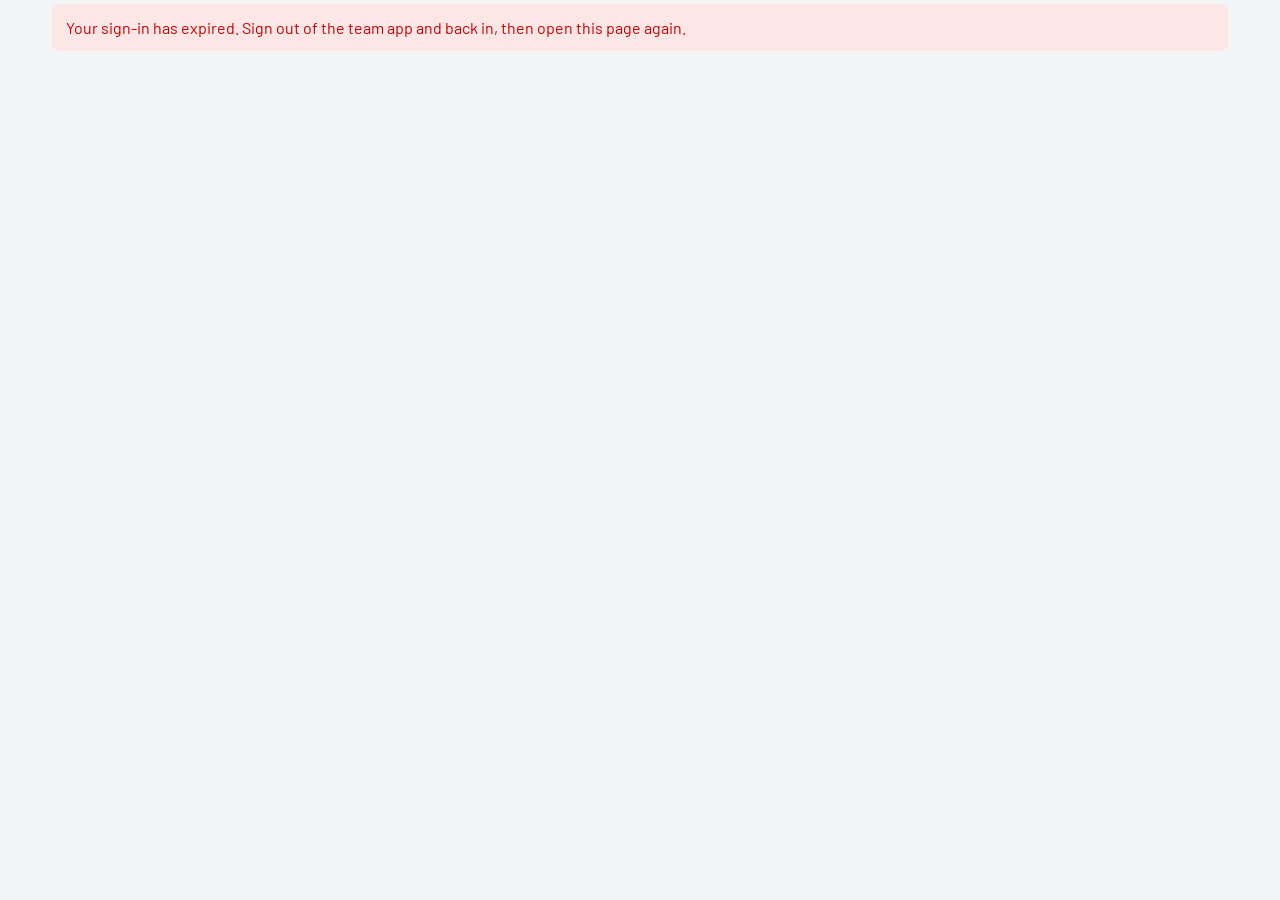
<file: leads.html>
<!doctype html>
<html lang="en">
<head>
<meta charset="utf-8"><meta name="viewport" content="width=device-width, initial-scale=1, viewport-fit=cover">
<title>Leads</title>
<link rel="preconnect" href="https://fonts.googleapis.com"><link rel="preconnect" href="https://fonts.gstatic.com" crossorigin>
<link href="https://fonts.googleapis.com/css2?family=Barlow:wght@400;500;600;700&family=Barlow+Condensed:wght@600;700;800&display=swap" rel="stylesheet">
<link rel="stylesheet" href="desk.css">
<style>
.row .t .st{display:inline-block;font:700 11px var(--body);padding:2px 8px;border-radius:999px;margin-left:6px;vertical-align:middle;background:var(--paper);border:1px solid var(--line);color:var(--muted)}
.st.replied{background:var(--red-soft);color:var(--red-ink);border-color:transparent}.st.review{background:var(--amber-soft);color:var(--amber);border-color:transparent}
.st.new,.st.contacting{background:var(--blue-soft);color:var(--blue);border-color:transparent}.st.booked{background:var(--green-soft);color:var(--green);border-color:transparent}
.row.hot{border-left:4px solid var(--red)}
.onoff{display:flex;gap:10px;align-items:center;flex-wrap:wrap;padding:12px 14px;border-radius:10px;margin:0 0 14px;background:var(--amber-soft);color:var(--amber)}
.onoff.on{background:var(--green-soft);color:var(--green)}
.onoff b{font-size:16px}
.conv{display:flex;flex-direction:column;gap:6px;margin:8px 0 12px}
.msg{max-width:88%;padding:8px 12px;border-radius:12px;font-size:14px;white-space:pre-wrap;overflow-wrap:anywhere}
.msg.out{align-self:flex-end;background:var(--blue-soft);color:var(--ink);border-bottom-right-radius:3px}
.msg.in{align-self:flex-start;background:var(--card);border:1px solid var(--line);border-bottom-left-radius:3px}
.msg.note{align-self:center;background:none;color:var(--muted);font-size:13px;font-style:italic}
.msg .w{display:block;font-size:11px;color:var(--muted);margin-top:3px;font-style:normal}
.msg.failed{border:1px solid var(--red)}
label.f{display:block;font-size:13px;color:var(--muted);margin:8px 0 3px}
input[type=datetime-local],select.f{font:inherit;color:inherit;background:var(--paper);border:1px solid var(--line);border-radius:8px;padding:9px 12px}
.tpl textarea{min-height:88px;font-size:14px}
.kv{font-size:14px;color:var(--muted);margin:2px 0}.kv b{color:var(--ink);font-weight:600}
.toolbar{display:flex;gap:8px;flex-wrap:wrap;align-items:center;margin:0 0 10px}.toolbar input[type=search]{flex:1;min-width:200px}
.ok{background:var(--green-soft);color:var(--green);border-radius:8px;padding:10px 14px;margin:0 0 12px;font-size:14px}
</style>
</head>
<body>
<div class="wrap" id="app"><div class="empty">Loading leads…</div></div>
<div id="sheet" role="dialog" aria-modal="true" hidden><div class="sh" id="shc"></div></div>
<script src="desk.js"></script>
<script>
(function(){
"use strict";
var D = window.DESK, $ = function (s) { return document.querySelector(s); }, esc = D.esc;
var API = "https://lhnjdzurujbwfhhybkcv.supabase.co/functions/v1/lead-engine/api/";
var B = null, ERR = "", CUR = "needs", SEARCH = "", OPEN = null, FLASH = "";
var token = function () { try { return localStorage.getItem("dfw_team_token"); } catch (e) { return null; } };
async function api(action, body) {
  var tok = token(); if (!tok) throw new Error("signin");
  var r = await fetch(API + action, { method: "POST", headers: { "content-type": "application/json", "authorization": "Bearer " + tok }, body: JSON.stringify(body || {}) });
  var j = await r.json().catch(function () { return {}; });
  if (r.status === 401) throw new Error("signin"); if (r.status === 403) throw new Error("forbidden");
  if (!r.ok) throw new Error(j.detail || j.error || ("http_" + r.status)); return j;
}
async function load() { try { B = await api("inbox"); ERR = ""; } catch (e) { ERR = e.message; } paint(); if (OPEN != null) sheet(OPEN); }
var STATUS = { replied: "REPLIED", review: "NEEDS YOUR CALL", new: "NEW", contacting: "CONTACTING", quiet: "QUIET", booked: "BOOKED", dead: "DEAD", handoff: "ALY" };
function inView(l, v) {
  var VIEW = v || CUR;
  if (VIEW === "needs") return l.status === "replied" || l.status === "review";
  if (VIEW === "working") return (l.status === "new" || l.status === "contacting") && l.mode !== "rep";
  if (VIEW === "rep") return l.mode === "rep" && l.status !== "booked" && l.status !== "dead";
  if (VIEW === "booked") return l.status === "booked";
  if (VIEW === "quiet") return l.status === "quiet";
  if (VIEW === "dead") return l.status === "dead";
  return true;
}
function stLabel(l) { if (l.status === "new" && l.mode === "rep") return "REP'S LEAD"; return STATUS[l.status] || l.status.toUpperCase(); }
function row(l) {
  var tags = [];
  if (l.lead_source) tags.push('<span class="tag">' + esc(l.lead_source) + "</span>");
  if (l.rep) tags.push('<span class="tag b">' + esc(l.rep) + "</span>");
  if (l.kind === "warranty") tags.push('<span class="tag a">warranty</span>');
  if (l.touches) tags.push('<span class="tag">' + l.touches + " touch" + (l.touches === 1 ? "" : "es") + "</span>");
  if (l.last_reply_at) tags.push('<span class="tag r">replied ' + esc(D.ago(l.last_reply_at)) + "</span>");
  if (l.next_touch_at && (l.status === "new" || l.status === "contacting")) tags.push('<span class="tag">next ' + esc(D.stamp(l.next_touch_at)) + "</span>");
  if (l.appointment_at) tags.push('<span class="tag g">inspection ' + esc(D.stamp(l.appointment_at)) + "</span>");
  if (l.blocked_reason) tags.push('<span class="tag a">' + esc(l.blocked_reason) + "</span>");
  if (l.sms_opt_out) tags.push('<span class="tag r">opted out of texts</span>'); else if (l.lynx_sms_opt_out && B.honor_lynx_sms_flag) tags.push('<span class="tag a">Lynx: texting not enabled</span>');
  if (!l.phone) tags.push('<span class="tag a">no phone</span>');
  var sub = [l.address, l.city].filter(Boolean).join(", ") || (l.email_subject ? l.email_subject : "no address");
  var m = l.status === "replied" && l.last_reply_text ? '<div class="s">“' + esc(l.last_reply_text.slice(0, 140)) + "”</div>" : l.status === "review" && l.reason ? '<div class="s">Not built in Lynx: ' + esc(l.reason) + "</div>" : "";
  return '<div class="row' + (l.status === "replied" || l.status === "review" ? " hot" : "") + '" data-id="' + l.id + '" style="cursor:pointer"><div><div class="t">' + esc(l.name || "Lead") + '<span class="st ' + esc(l.status) + '">' + esc(stLabel(l)) + "</span></div>" +
    '<div class="m">' + esc(sub) + (l.phone ? " · " + esc(D.phone(l.phone)) : "") + "</div>" + m + (tags.length ? '<div class="tags">' + tags.join("") + "</div>" : "") + "</div>" +
    '<div class="r"><div class="sm">' + esc(D.ago(l.created_at)) + "</div></div></div>";
}
function paint() {
  var app = $("#app");
  if (!B) { app.innerHTML = ERR === "forbidden" ? '<div class="err">The Leads tab is for the owner only.</div>' : D.errorBox(ERR); var rb = app.querySelector("[data-retry]"); if (rb) rb.onclick = load; return; }
  var y = window.scrollY, K = B.counts || {}, leads = B.leads || [], W = B.warranties || [];
  var q = SEARCH.trim().toLowerCase();
  var list = leads.filter(function (l) { return inView(l, CUR) && (!q || ((l.name || "") + " " + (l.address || "") + " " + (l.city || "") + " " + (l.phone || "") + " " + (l.rep || "") + " " + (l.lead_source || "")).toLowerCase().indexOf(q) >= 0); });
  var n = function (v) { return leads.filter(function (l) { return inView(l, v); }).length; };
  var counts = { needs: n("needs"), working: n("working"), rep: n("rep"), booked: n("booked"), quiet: n("quiet"), dead: n("dead"), all: leads.length };
  var h = '<h2>Leads <span style="font:700 15px var(--body);color:var(--muted)">owner only · lead → inspection on the calendar</span></h2>' +
    '<p class="sub">' + (B.scope === "inbound" ? "Every inbound lead (website, Google, the contact@ mailbox) with no rep on it is texted and emailed the minute it lands, then again on a schedule, until the inspection is on the Lynx calendar. Reps’ own leads are listed but left to the rep." : "Every true lead — every Lynx job still at Lead with no inspection on the calendar, rep or no rep, plus every lead email — is texted and emailed the minute it lands, then again on a schedule, until the inspection is on the Lynx calendar.") + " A homeowner who texts back a day and time is booked automatically.</p>" +
    (FLASH ? '<div class="ok">' + esc(FLASH) + "</div>" : "") +
    '<div class="onoff' + (B.send_enabled ? " on" : "") + '"><b>' + (B.send_enabled ? "Auto-contact is ON" : "Auto-contact is OFF") + "</b><span>" + (B.send_enabled ? "Texts and emails go out to " + (B.scope === "inbound" ? "inbound" : "every open") + " lead 8am–8pm Central, from " + fmtNum(B.from_number) + "." : "Nothing is sent until you approve the wording. Leads still land here.") + '</span><span style="margin-left:auto;display:flex;gap:8px"><button class="btn ghost" id="tplBtn" type="button">' + (B.send_enabled ? "Edit wording" : "Review wording") + '</button><button class="btn" id="toggleBtn" type="button">' + (B.send_enabled ? "Turn OFF" : "Approve & turn ON") + "</button></span></div>" +
    '<div class="stats"><div class="stat' + ((K.replied || 0) + (K.review || 0) ? " hot" : "") + '"><div class="v">' + ((K.replied || 0) + (K.review || 0)) + '</div><div class="l">need you · ' + (K.replied || 0) + " replied · " + (K.review || 0) + " to decide</div></div>" +
    '<div class="stat"><div class="v">' + ((K.new || 0) + (K.contacting || 0)) + '</div><div class="l">being contacted · ' + (K.texts_sent_7d || 0) + " texts out / " + (K.replies_7d || 0) + " replies, 7d</div></div>" +
    '<div class="stat"><div class="v">' + (K.booked_30d || 0) + '</div><div class="l">inspections booked, 30 days</div></div>' +
    '<div class="stat' + (K.warranties_flagged ? " hot" : "") + '"><div class="v">' + (K.warranties_open || 0) + '</div><div class="l">open warranties · ' + (K.warranties_flagged || 0) + " waiting on Aly</div></div></div>";
  h += '<div class="toolbar"><div class="chips" style="margin:0">' + [["needs", "Needs you"], ["working", "Being contacted"], ["rep", "Reps’ leads"], ["booked", "Booked"], ["quiet", "Quiet"], ["dead", "Dead"], ["all", "All"]].map(function (v) { return '<button class="chip" data-view="' + v[0] + '" aria-pressed="' + (CUR === v[0]) + '">' + v[1] + " · " + counts[v[0]] + "</button>"; }).join("") + "</div>" +
    '<input type="search" id="q" placeholder="Search name, street, phone, rep, source" value="' + esc(SEARCH) + '"></div>';
  h += '<div class="panel">' + (list.map(row).join("") || '<div class="empty">' + (CUR === "needs" ? "Nothing waiting on you." : "Nothing here.") + "</div>") + "</div>";
  if (W.length) {
    h += '<div class="sec" style="margin-top:22px"><div class="sech"><h3>Warranties <span class="n">' + W.length + " open · Aly owns the calendar</span></h3></div><div class=\"panel\">" + W.map(function (w) {
      return '<a class="row" href="' + esc(w.lynx) + '" target="_blank" rel="noopener"><div><div class="t">' + D.title({ job_number: w.job_number, customer: w.customer }) + (w.flagged_at ? '<span class="st review">WAITING ON ALY</span>' : "") + '</div><div class="m">' + (w.assigned_to_aly ? "Assigned to Aly" : "Rep: " + esc(w.rep || "—")) + " · last note " + esc(D.ago(w.last_note_at)) + (w.tag_count ? " · Aly tagged " + w.tag_count + "×, last " + esc(D.ago(w.tagged_at)) : "") + "</div></div><div class=\"r\"></div></a>";
    }).join("") + "</div></div>";
  }
  h += '<p class="note">Schedule: text + email right away, then 4 hours, 1 day, 2 days, 4 days, 7 days and 14 days later, until booked or the homeowner says no. Texts only go 8am–8pm Central. Every text, email, reply and booking is also written to the Lynx job as a note. Texts go out from <b>' + esc(fmtNum(B.from_number)) + '</b>' + (isLocal(B.from_number) ? " (local DFW number)" : " (the toll-free line)") + ' and replies come back to the same number. <a href="#" id="numBtn">' + (isLocal(B.from_number) ? "Change the texting number" : "Get a local DFW number") + '</a>. ' + (B.last_sweep ? "Last check " + esc(D.stamp(B.last_sweep.at)) + "." : "") + "</p>";
  app.innerHTML = h;
  app.querySelectorAll("[data-view]").forEach(function (b) { b.onclick = function () { CUR = b.dataset.view; paint(); }; });
  app.querySelectorAll("[data-id]").forEach(function (r) { r.onclick = function () { sheet(+r.dataset.id); }; });
  var qi = $("#q"); if (qi) qi.oninput = function () { SEARCH = qi.value; paint(); var e = $("#q"); e.focus(); e.setSelectionRange(SEARCH.length, SEARCH.length); };
  $("#tplBtn").onclick = function () { templates(false); };
  $("#numBtn").onclick = function (e) { e.preventDefault(); numberSheet(); };
  $("#toggleBtn").onclick = function () { if (B.send_enabled) toggle(false); else templates(true); };
  window.scrollTo(0, y);
}
async function toggle(on) { try { await api("settings", { send_enabled: on }); FLASH = on ? "Auto-contact is ON. Inbound leads will be texted and emailed from now on." : "Auto-contact is OFF."; } catch (e) { FLASH = "Couldn't change it: " + e.message; } closeSheet(); load(); }
function closeSheet() { $("#sheet").hidden = true; OPEN = null; }
$("#sheet").onclick = function (e) { if (e.target.id === "sheet") closeSheet(); };
document.addEventListener("keydown", function (e) { if (e.key === "Escape" && !$("#sheet").hidden) closeSheet(); });
function templates(thenOn) {
  var t = B.templates || {}; OPEN = null;
  var f = function (k, label, rows) { return '<label class="f">' + label + '</label><textarea data-k="' + k + '" rows="' + (rows || 3) + '">' + esc(t[k] || "") + "</textarea>"; };
  $("#shc").innerHTML = '<div class="sh-head"><div><h3>What the app says to a lead</h3><p class="sub">Placeholders: {first} {address} {day1} {day2} (the next two weekdays). Texts come from ' + esc(fmtNum(B.from_number)) + '; emails from master@reports.dfwroofingpro.com with replies to you.</p></div><button class="sh-x" type="button" id="shx">×</button></div>' +
    '<div class="tpl">' + f("text", "Text 1 — the moment the lead lands (and again 4 hours later)") + f("text_2", "Text 2 — day 1 and day 2") + f("text_3", "Text 3 — days 4, 7 and 14") + f("email_subject", "Email subject", 1) + f("email", "Email — sent with text 1, text 3 and text 6", 8) + "</div>" +
    '<label class="f">Which leads the app works</label><div class="chips" style="margin:0 0 10px"><button type="button" class="chip" data-scope="all" aria-pressed="' + (B.scope !== "inbound") + '">Every true lead (rep or not)</button><button type="button" class="chip" data-scope="inbound" aria-pressed="' + (B.scope === "inbound") + '">Only inbound leads with no rep</button></div>' +
    '<label class="f" style="display:flex;gap:8px;align-items:center"><input type="checkbox" id="honorFlag"' + (B.honor_lynx_sms_flag ? " checked" : "") + '> Respect the Lynx “SMS opt-out” checkbox (Lynx sets it on almost every contact by default, so leaving this off is normal; a homeowner who texts STOP is always honored)</label>' + '<div class="acts"><button class="btn ghost" id="prevBtn" type="button">Preview with a real lead</button><button class="btn" id="saveTpl" type="button">' + (thenOn ? "Save & turn ON" : "Save wording") + '</button></div><div id="prev"></div>';
  $("#sheet").hidden = false; $("#shx").onclick = closeSheet;
  var SCOPE = B.scope === "inbound" ? "inbound" : "all";
  $("#shc").querySelectorAll("[data-scope]").forEach(function (b) { b.onclick = function () { SCOPE = b.dataset.scope; $("#shc").querySelectorAll("[data-scope]").forEach(function (x) { x.setAttribute("aria-pressed", x.dataset.scope === SCOPE); }); }; });
  $("#saveTpl").onclick = async function () { var tp = {}; document.querySelectorAll("#shc textarea[data-k]").forEach(function (ta) { tp[ta.dataset.k] = ta.value; }); try { await api("settings", { templates: tp, scope: SCOPE, honor_lynx_sms_flag: !!$("#honorFlag").checked }); if (thenOn) return toggle(true); FLASH = "Wording saved."; closeSheet(); load(); } catch (e) { $("#prev").innerHTML = '<div class="err">' + esc(e.message) + "</div>"; } };
  $("#prevBtn").onclick = async function () { var l = (B.leads || []).find(function (x) { return x.mode !== "rep" && x.status !== "dead"; }) || (B.leads || [])[0]; try { var p = await api("preview", { lead_id: l ? l.id : null }); $("#prev").innerHTML = '<div class="panel" style="padding:12px 14px"><div class="kv"><b>Text 1:</b> ' + esc(p.text) + '</div><div class="kv"><b>Text 2:</b> ' + esc(p.text_2) + '</div><div class="kv"><b>Text 3:</b> ' + esc(p.text_3) + '</div><div class="kv"><b>Email:</b> ' + esc(p.email_subject) + '</div><div class="kv" style="white-space:pre-wrap">' + esc(p.email) + "</div></div>"; } catch (e) { $("#prev").innerHTML = '<div class="err">' + esc(e.message) + "</div>"; } };
}
function fmtNum(n) { var d = String(n || "").replace(/\D/g, ""); if (d.length === 11 && d[0] === "1") d = d.slice(1); return d.length === 10 ? d.slice(0, 3) + "-" + d.slice(3, 6) + "-" + d.slice(6) : (n || "—"); }
function isLocal(n) { var d = String(n || "").replace(/\D/g, "").replace(/^1/, ""); return d.length === 10 && !/^8(00|33|44|55|66|77|88)/.test(d); }
function numberSheet() { // the owner's local DFW texting number: see what Twilio has, search an area code, buy one, or switch to one already owned
  OPEN = null;
  $("#shc").innerHTML = '<div class="sh-head"><div><h3>Texting number</h3><p class="sub">Leads are texted from this number and their replies come back to it. A local DFW number (972 / 469 / 214 / 817) gets answered far more than a toll-free one.</p></div><button class="sh-x" type="button" id="shx">×</button></div><div id="numBody"><div class="empty">Checking the Twilio account…</div></div>';
  $("#sheet").hidden = false; $("#shx").onclick = closeSheet;
  var body = $("#numBody");
  var paintStatus = function (st) {
    var h = '<div class="panel" style="padding:12px 14px;margin-bottom:12px"><div class="kv"><b>Texting from now:</b> ' + esc(fmtNum(st.from_number)) + (isLocal(st.from_number) ? " (local)" : " (toll-free)") + "</div>";
    if (st.key !== "standard") h += '<div class="err" style="margin-top:8px">The portal only has the sending key for Twilio, which cannot buy numbers. Save a Twilio <b>Standard</b> API key under Connections → “Twilio standard API key” and come back here.</div>';
    if ((st.numbers || []).length) h += '<div class="kv" style="margin-top:8px"><b>Numbers on the account:</b></div>' + st.numbers.map(function (n) { return '<div class="kv">' + esc(fmtNum(n.number)) + (n.local ? " · local" : " · toll-free") + (n.in_use ? ' · <b>in use</b>' : ' · <a href="#" data-use="' + esc(n.number) + '">use this one</a>') + (n.sms_url_is_ours ? "" : " · replies not wired to the app yet") + "</div>"; }).join("");
    h += "</div>";
    if (st.key === "standard") h += '<div class="f" style="display:flex;gap:8px;align-items:center;flex-wrap:wrap"><label>Area code <select id="ac"><option>972</option><option>469</option><option>214</option><option>817</option><option>682</option><option>945</option></select></label><button class="btn" id="srch" type="button">Find local numbers</button></div><div id="found"></div>';
    h += '<p class="note">' + esc(st.note || "") + "</p>";
    body.innerHTML = h;
    body.querySelectorAll("[data-use]").forEach(function (a) { a.onclick = async function (e) { e.preventDefault(); a.textContent = "switching…"; try { var r = await api("twilio_setup", { mode: "use", number: a.dataset.use }); FLASH = "Texting from " + fmtNum(r.number) + " now."; closeSheet(); load(); } catch (err) { body.insertAdjacentHTML("beforeend", '<div class="err">' + esc(err.message) + "</div>"); } }; });
    var sb = $("#srch"); if (sb) sb.onclick = async function () { sb.disabled = true; $("#found").innerHTML = '<div class="empty">Searching…</div>'; try { var r = await api("twilio_setup", { mode: "search", area_code: $("#ac").value }); $("#found").innerHTML = (r.numbers || []).length ? '<div class="panel" style="padding:12px 14px">' + r.numbers.map(function (n) { return '<div class="kv" style="display:flex;justify-content:space-between;gap:8px;align-items:center"><span><b>' + esc(fmtNum(n.number)) + "</b> " + esc(n.locality || "") + '</span><button class="btn" type="button" data-buy="' + esc(n.number) + '">Buy & use</button></div>'; }).join("") + "</div>" : '<div class="empty">Nothing free in that area code right now — try another.</div>'; $("#found").querySelectorAll("[data-buy]").forEach(function (b) { b.onclick = async function () { if (!confirm("Buy " + fmtNum(b.dataset.buy) + " on the Twilio account (about $1.15/month) and start texting leads from it?")) return; b.disabled = true; b.textContent = "Buying…"; try { var rr = await api("twilio_setup", { mode: "buy", number: b.dataset.buy }); FLASH = "Bought " + fmtNum(rr.number) + " — leads are texted from it now. " + (rr.note || ""); closeSheet(); load(); } catch (err) { $("#found").insertAdjacentHTML("beforeend", '<div class="err">' + esc(err.message) + "</div>"); b.disabled = false; b.textContent = "Buy & use"; } }; }); } catch (err) { $("#found").innerHTML = '<div class="err">' + esc(err.message) + "</div>"; } sb.disabled = false; };
  };
  api("twilio_setup", { mode: "status" }).then(paintStatus).catch(function (e) { body.innerHTML = '<div class="err">' + esc(e.message === "twilio_not_configured" ? "No Twilio key is saved for the portal yet. Save a Twilio Standard API key under Connections." : e.message) + "</div>"; });
}
function sheet(id) {
  var l = (B.leads || []).find(function (x) { return x.id === id; }); if (!l) return; OPEN = id;
  var conv = (l.touch_list || []).slice().sort(function (a, b) { return new Date(a.at) - new Date(b.at); }).map(function (t) {
    var cls = t.channel === "note" ? "note" : t.direction === "in" ? "in" : "out"; var failed = /failed/.test(t.status || "");
    return '<div class="msg ' + cls + (failed ? " failed" : "") + '">' + esc(t.body) + '<span class="w">' + esc(D.stamp(t.at)) + " · " + esc(t.channel) + (t.direction === "out" ? " · " + esc(t.by || "") : "") + (failed ? " · " + esc(t.status) : "") + "</span></div>";
  }).join("") || '<div class="msg note">No contact yet.</div>';
  var when = l.appointment_at ? D.stamp(l.appointment_at) : "";
  var dflt = new Date(Date.now() + 86400000); dflt.setHours(10, 0, 0, 0); var pad = function (n) { return String(n).padStart(2, "0"); };
  var dl = dflt.getFullYear() + "-" + pad(dflt.getMonth() + 1) + "-" + pad(dflt.getDate()) + "T" + pad(dflt.getHours()) + ":" + pad(dflt.getMinutes());
  $("#shc").innerHTML = '<div class="sh-head"><div><h3>' + esc(l.name || "Lead") + ' <span class="st ' + esc(l.status) + '">' + esc(stLabel(l)) + '</span></h3>' +
    '<div class="kv">' + esc([l.address, l.city, l.zip].filter(Boolean).join(", ") || "no address") + "</div>" +
    '<div class="kv">' + (l.phone ? '<a href="tel:' + esc(D.tel(l.phone)) + '">' + esc(D.phone(l.phone)) + "</a>" : "no phone") + (l.email ? " · " + esc(l.email) : "") + "</div>" +
    '<div class="kv">' + esc(l.lead_source || l.source) + (l.work_type ? " · " + esc(l.work_type) : "") + (l.rep ? " · rep " + esc(l.rep) : " · no rep") + " · came in " + esc(D.stamp(l.created_at)) + (l.job_number ? " · job #" + esc(l.job_number) : "") + "</div>" +
    (l.mode === "rep" ? '<div class="kv"><b>' + esc((l.rep || "The rep").split(",")[0]) + " created this lead</b> (door knock / own referral), so the app leaves it alone. Start outreach below if you want the app on it.</div>" : "") +
    (l.status === "review" ? '<div class="kv"><b>Not built in Lynx:</b> ' + esc(l.reason || "the mailbox system was not sure it was a real lead") + (l.gmail_url ? '. <a href="' + esc(l.gmail_url) + '" target="_blank" rel="noopener">Open the email</a> and reply YES to build the Lynx file, or mark it dead here.' : "") + "</div>" : "") +
    (l.email_body && l.status === "review" ? '<details class="grp" style="border:0"><summary style="padding:6px 0">What they wrote</summary><div class="kv" style="white-space:pre-wrap">' + esc(l.email_body.slice(0, 1500)) + "</div></details>" : "") +
    (when ? '<div class="kv"><b>Inspection:</b> ' + esc(when) + "</div>" : "") + (l.wants ? '<div class="kv"><b>Asked for:</b> ' + esc(l.wants) + "</div>" : "") +
    '</div><button class="sh-x" type="button" id="shx">×</button></div>' +
    '<div class="conv">' + conv + "</div>" +
    (l.phone && !l.sms_opt_out && !(l.lynx_sms_opt_out && B.honor_lynx_sms_flag) ? '<label class="f">Text ' + esc(l.first_name || "them") + ' (from the company line)</label><textarea id="txt" rows="2" placeholder="Type a text…"></textarea><div class="acts"><button class="btn" id="sendTxt" type="button">Send text</button></div>' : "") +
    (l.source_job_id && l.status !== "booked" && l.status !== "dead" ? '<label class="f">Put the inspection on the Lynx calendar</label><div class="acts"><input type="datetime-local" id="bookAt" value="' + dl + '"><button class="btn" id="bookBtn" type="button">Book it' + (B.send_enabled && l.phone && !l.sms_opt_out ? " & text them" : "") + "</button></div>" : "") +
    '<div class="acts">' + (l.status !== "contacting" && l.status !== "booked" && l.status !== "dead" && (l.mode === "rep" || l.status === "quiet" || l.status === "review" || l.status === "replied") ? '<button class="btn ghost" data-st="new" type="button">Start / restart outreach</button>' : "") +
    (l.status === "new" || l.status === "contacting" ? '<button class="btn ghost" data-st="quiet" type="button">Pause outreach</button>' : "") +
    (l.status !== "dead" ? '<button class="btn ghost" data-st="dead" type="button">Mark dead</button>' : '<button class="btn ghost" data-st="new" type="button">Revive</button>') +
    (l.lynx ? '<a class="btn ghost" href="' + esc(l.lynx) + '" target="_blank" rel="noopener">Open in Lynx</a>' : "") + "</div>" +
    '<label class="f">Note for the file</label><textarea id="nt" rows="2" placeholder="What happened…"></textarea><div class="acts"><button class="btn ghost" id="noteBtn" type="button">Save note</button></div><div id="shErr"></div>';
  $("#sheet").hidden = false; $("#shx").onclick = closeSheet;
  var err = function (e) { $("#shErr").innerHTML = '<div class="err">' + esc(e.message || e) + "</div>"; };
  var st = $("#sendTxt"); if (st) st.onclick = async function () { var t = $("#txt").value.trim(); if (t.length < 2) return; st.disabled = true; try { await api("text", { lead_id: id, text: t }); await load(); } catch (e) { err(e); st.disabled = false; } };
  var bb = $("#bookBtn"); if (bb) bb.onclick = async function () { var v = $("#bookAt").value; if (!v) return; bb.disabled = true; try { var r = await api("book", { lead_id: id, at: new Date(v).toISOString() }); FLASH = "Booked " + r.when + " on the Lynx calendar."; closeSheet(); await load(); } catch (e) { err(e); bb.disabled = false; } };
  document.querySelectorAll("#shc [data-st]").forEach(function (b) { b.onclick = async function () { b.disabled = true; try { await api("status", { lead_id: id, status: b.dataset.st }); closeSheet(); await load(); } catch (e) { err(e); b.disabled = false; } }; });
  $("#noteBtn").onclick = async function () { var t = $("#nt").value.trim(); if (t.length < 2) return; try { await api("note", { lead_id: id, text: t }); await load(); } catch (e) { err(e); } };
}
D.poll(load);
})();
</script>
</body>
</html>
</file>
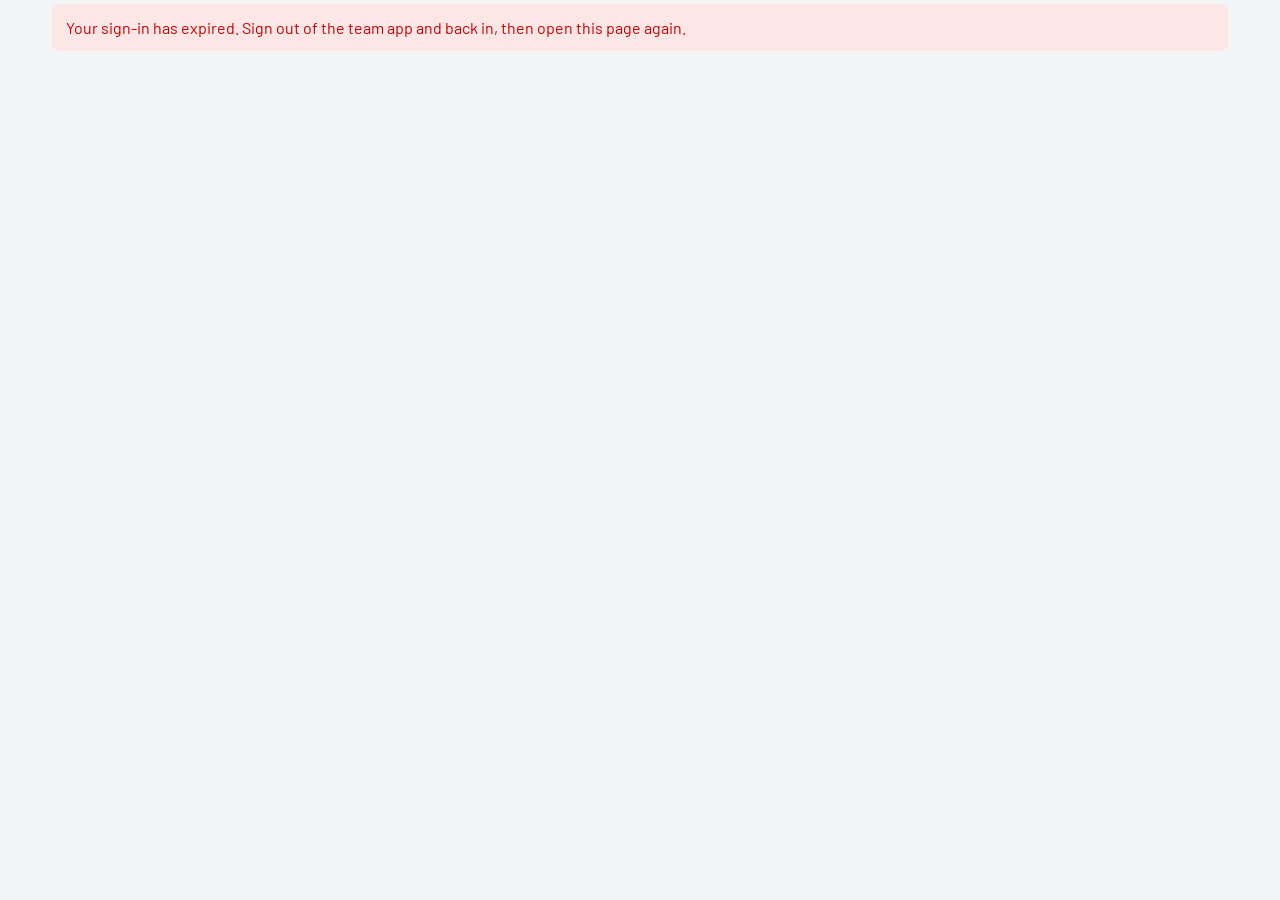
<file: pipeline.html>
<!doctype html>
<html lang="en">
<head>
<meta charset="utf-8"><meta name="viewport" content="width=device-width, initial-scale=1, viewport-fit=cover">
<title>Pipeline</title>
<link rel="preconnect" href="https://fonts.googleapis.com"><link rel="preconnect" href="https://fonts.gstatic.com" crossorigin>
<link href="https://fonts.googleapis.com/css2?family=Barlow:wght@400;500;600;700&family=Barlow+Condensed:wght@600;700;800&display=swap" rel="stylesheet">
<link rel="stylesheet" href="desk.css">
<style>
.flow{display:flex;gap:6px;overflow-x:auto;padding:2px 0 8px;scrollbar-width:thin}
.flow .st{flex:0 0 auto;min-width:112px;background:var(--card);border:1px solid var(--line);border-radius:10px;padding:8px 10px;cursor:pointer;text-align:left;color:var(--ink);font:inherit}
.flow .st[aria-pressed=true]{border-color:var(--navy);box-shadow:inset 0 0 0 1px var(--navy)}
.flow .st .v{font:800 24px/1 var(--display)}.flow .st .l{font-size:12px;color:var(--muted);margin-top:2px;line-height:1.2}
.flow .st .late{font:700 11px var(--body);color:var(--red-ink)}
.flow .sep{flex:0 0 auto;align-self:center;color:var(--muted);font-size:12px;padding:0 2px}
.grp{font:800 20px/1.1 var(--display);margin:18px 0 6px;display:flex;align-items:baseline;gap:8px}
.grp .n{font:700 14px var(--body);color:var(--muted)}
.row .step{font-size:14px;color:var(--ink);font-weight:600}
.row.late .step{color:var(--red-ink)}
.own{display:inline-block;font:700 11px var(--body);padding:2px 8px;border-radius:999px;background:var(--paper);border:1px solid var(--line);color:var(--muted);margin-left:6px;vertical-align:middle}
.own.rep{background:var(--blue-soft);color:var(--blue);border-color:transparent}
.own.office{background:var(--green-soft);color:var(--green);border-color:transparent}
.lateTag{color:var(--red-ink);font-weight:700;font-size:12px}
.toolbar{display:flex;gap:8px;flex-wrap:wrap;align-items:center;margin:0 0 10px}
.toolbar input[type=search]{flex:1;min-width:200px}
</style>
</head>
<body>
<div class="wrap" id="app"><div class="empty">Loading the pipeline…</div></div>
<script src="desk.js"></script>
<script>
(function(){
"use strict";
/* This page posts job hand-offs to whoever frames it, so only our own shell may: same origin, our hosts, or a local file:// test (no referrer). */
if (window.top !== window.self) { var po = ""; try { po = document.referrer ? new URL(document.referrer).origin : ""; } catch (e) {} if (!(po === location.origin || (location.protocol === "file:" && !po) || /^https:\/\/(ceodfwrp\.github\.io|([a-z0-9-]+\.)*dfwroofingpro\.com)$/.test(po))) { document.documentElement.innerHTML = ""; try { window.top.location.replace(location.href); } catch (e2) {} return; } }
var D = window.DESK, $ = function (s) { return document.querySelector(s); }, esc = D.esc;
var API = "https://lhnjdzurujbwfhhybkcv.supabase.co/functions/v1/pipeline-api/api/";
var Q = (function () { var o = {}; location.search.replace(/^\?/, "").split("&").forEach(function (p) { if (!p) return; var kv = p.split("="); o[decodeURIComponent(kv[0])] = decodeURIComponent((kv[1] || "").replace(/\+/g, " ")); }); return o; })();
var B = null, ERR = "", STAGE = "", OWNER = Q.owner || "all", SCOPE = Q.scope === "mine" ? "mine" : "team", SEARCH = "", REP = Q.rep || "", LATE = false;
var GROUPS = [["Sales", ["new_lead", "inspection_scheduled", "prospect", "claim_needed", "adjuster_needed", "adjuster_scheduled", "awaiting_scope", "carrier_review", "denied", "appraisal", "claim_approved", "bid_requested", "bid_priced", "bid_sent"]], ["Waiting", ["blocked"]], ["Production", ["permit", "ready_to_schedule", "build_scheduled"]], ["Close-out", ["coc", "supplement", "depreciation", "invoice", "collect", "payment_plan", "trades", "closeout"]]];
var token = function () { try { return localStorage.getItem("dfw_team_token"); } catch (e) { return null; } };
async function api(action, body) {
  var tok = token(); if (!tok) throw new Error("signin");
  var r = await fetch(API + action, { method: "POST", headers: { "content-type": "application/json", "authorization": "Bearer " + tok }, body: JSON.stringify(body || {}) });
  var j = await r.json().catch(function () { return {}; });
  if (r.status === 401) throw new Error("signin"); if (r.status === 403) throw new Error("forbidden");
  if (!r.ok) throw new Error(j.detail || j.error || ("http_" + r.status)); return j;
}
async function load() { try { B = await api("board", { scope: SCOPE }); ERR = ""; if (B && B.me && !B.me.team) SCOPE = "mine"; } catch (e) { ERR = e.message; } paint(); }
function when(x) { if (x.when_at) return D.stamp(x.when_at); return null; }
function row(x) {
  var tags = [];
  if (x.late) tags.push('<span class="tag r">' + D.plural(x.days_in_stage, "day") + " in stage</span>"); else if (x.days_in_stage > 0) tags.push('<span class="tag">' + D.plural(x.days_in_stage, "day") + "</span>");
  if (x.photos != null && x.milestone !== "Lead") tags.push('<span class="tag' + (x.photos < 3 ? " a" : "") + '">' + x.photos + " photos</span>");
  if (x.carrier) tags.push('<span class="tag b">' + esc(x.carrier) + (x.claim_number ? " · " + esc(x.claim_number) : "") + "</span>");
  if (+x.contract > 0) tags.push('<span class="tag g">' + esc(D.money(x.contract)) + " contract</span>");
  if (+x.balance > 0.5 && (x.milestone === "Completed" || x.milestone === "Invoiced")) tags.push('<span class="tag a">' + esc(D.money(x.balance)) + " owed</span>");
  if (x.permit_status === "NEEDS_PERMIT") tags.push('<span class="tag r">permit</span>');
  if (x.lead_source && x.milestone === "Lead") tags.push('<span class="tag">' + esc(x.lead_source) + "</span>");
  if (x.last_contact_at) tags.push('<span class="tag">last contact ' + esc(D.ago(x.last_contact_at)) + "</span>");
  var inner = '<div class="t">' + D.title(x) + '<span class="own ' + esc(x.owner) + '">' + (x.owner === "rep" ? esc((x.rep || "rep").split(",")[0]) : "office") + "</span></div>" +
    '<div class="step">' + esc(x.step) + "</div>" +
    '<div class="m">' + esc(x.address || "") + " · " + esc(x.milestone) + (x.work_type ? " · " + esc(x.work_type) : "") + (x.rep && x.owner !== "rep" ? " · " + esc(x.rep) : "") + "</div>" +
    (tags.length ? '<div class="tags">' + tags.join("") + "</div>" : "");
  var right = when(x) ? '<div class="big" style="font-size:16px">' + esc(when(x)) + "</div>" : (x.late ? '<div class="lateTag">LATE</div>' : "");
  return '<a class="row' + (x.late ? " late" : "") + '" href="' + esc(x.lynx) + '" target="_blank" rel="noopener" data-job="' + esc(x.job_id) + '"><div>' + inner + "</div>" + '<div class="r">' + right + "</div></a>";
}
function paint() {
  var app = $("#app");
  if (!B) { app.innerHTML = D.errorBox(ERR); var r = app.querySelector("[data-retry]"); if (r) r.onclick = load; return; }
  var y = window.scrollY, K = B.counts || {}, items = B.items || [], stages = B.stages || [], me = B.me || {};
  var reps = {}; items.forEach(function (x) { (x.rep || "").split(",").map(function (s) { return s.trim(); }).filter(Boolean).forEach(function (r) { reps[r] = (reps[r] || 0) + 1; }); });
  var q = SEARCH.trim().toLowerCase();
  var list = items.filter(function (x) { return (!STAGE || x.stage === STAGE) && (OWNER === "all" || x.owner === OWNER) && (!REP || (x.rep || "").indexOf(REP) >= 0) && (!LATE || x.late) && (!q || (x.job_number + " " + x.customer + " " + (x.address || "") + " " + (x.rep || "") + " " + (x.carrier || "")).toLowerCase().indexOf(q) >= 0); });
  var h = '<h2>' + (SCOPE === "mine" ? "My pipeline" : "Pipeline") + ' <span style="font:700 15px var(--body);color:var(--muted)">lead → close</span></h2>' +
    '<p class="sub">Every open job at the stage it is really at — read from Lynx (appointments, photos, claim file, worksheet, payments), not from what someone typed — with the next step and who owns it.</p>' +
    (B.note ? '<div class="warn">' + esc(B.note) + "</div>" : "") +
    '<p class="fresh">Updated <b>' + esc(D.stamp(B.at)) + "</b> Central · Lynx jobs " + esc(D.stamp(B.fresh && B.fresh.jobs_at)) + " · activity " + esc(D.stamp(B.fresh && B.fresh.history_at)) + " · claim files " + esc(D.stamp(B.fresh && B.fresh.adjuster_at)) + "</p>" +
    '<div class="stats"><div class="stat"><div class="v">' + (K.open || 0) + '</div><div class="l">open jobs · ' + (K.leads || 0) + " leads · " + (K.prospects || 0) + " prospects · " + (K.sold || 0) + ' sold</div></div>' +
    '<div class="stat' + (K.late ? " hot" : "") + '"><div class="v">' + (K.late || 0) + '</div><div class="l">past the time they should take</div></div>' +
    '<div class="stat"><div class="v">' + (K.rep || 0) + ' <span style="font-size:16px;color:var(--muted)">/ ' + (K.office || 0) + '</span></div><div class="l">next step on a rep / on the office</div></div>' +
    '<div class="stat"><div class="v">' + esc(D.money(K.sold_value || 0)) + '</div><div class="l">sold, not closed · ' + esc(D.money(K.balance_open || 0)) + " still owed</div></div></div>";
  h += '<div class="flow">' + GROUPS.map(function (g, gi) {
    return (gi ? '<span class="sep">→</span>' : "") + g[1].map(function (k) { var s = stages.find(function (z) { return z.key === k; }) || { label: k, n: 0, late: 0 }; if (!s.n && STAGE !== k) return ""; return '<button class="st" data-stage="' + esc(k) + '" aria-pressed="' + (STAGE === k) + '"><div class="v">' + s.n + '</div><div class="l">' + esc(s.label) + "</div>" + (s.late ? '<div class="late">' + s.late + " late</div>" : "") + "</button>"; }).join("");
  }).join("") + "</div>";
  h += '<div class="toolbar">' + (me.team ? '<div class="chips" style="margin:0"><button class="chip" data-scope="team" aria-pressed="' + (SCOPE === "team") + '">Whole team</button><button class="chip" data-scope="mine" aria-pressed="' + (SCOPE === "mine") + '">Mine</button></div>' : "") +
    '<div class="chips" style="margin:0"><button class="chip" data-owner="all" aria-pressed="' + (OWNER === "all") + '">Everyone</button><button class="chip" data-owner="rep" aria-pressed="' + (OWNER === "rep") + '">On the reps</button><button class="chip" data-owner="office" aria-pressed="' + (OWNER === "office") + '">On the office</button><button class="chip" id="lateBtn" aria-pressed="' + LATE + '">Late only</button></div>' +
    (SCOPE === "team" ? '<select id="rep" style="font:inherit;color:inherit;background:var(--paper);border:1px solid var(--line);border-radius:8px;padding:8px 10px"><option value="">All reps</option>' + Object.keys(reps).sort().map(function (r) { return '<option value="' + esc(r) + '"' + (REP === r ? " selected" : "") + ">" + esc(r) + " · " + reps[r] + "</option>"; }).join("") + "</select>" : "") +
    '<input type="search" id="q" placeholder="Search job #, name, street, rep, carrier" value="' + esc(SEARCH) + '"></div>';
  if (STAGE) { var st = stages.find(function (z) { return z.key === STAGE; }); h += '<div class="grp">' + esc(st ? st.label : STAGE) + '<span class="n">' + list.length + '</span><button class="btn ghost" id="clearStage" type="button" style="margin-left:auto;padding:4px 10px;font-size:13px">Show all stages</button></div><div class="panel">' + (list.map(row).join("") || '<div class="empty">Nothing here.</div>') + "</div>"; }
  else {
    GROUPS.forEach(function (g) {
      g[1].forEach(function (k) {
        var L = list.filter(function (x) { return x.stage === k; }); if (!L.length) return;
        var st = stages.find(function (z) { return z.key === k; }) || { label: k };
        h += '<div class="grp">' + esc(st.label) + '<span class="n">' + L.length + (st.late ? " · " + st.late + " late" : "") + "</span></div><div class=\"panel\">" + L.map(row).join("") + "</div>";
      });
    });
    if (!list.length) h += '<div class="empty">Nothing matches.</div>';
  }
  h += '<p class="note">Stages: new lead → inspection → claim filed → adjuster meeting → scope (or estimate sent / denied / appraisal) → approved/contract (or cash bid for retail) → sold: colors/HOA/money → permit → build → COC → supplement/depreciation → collect → paid → closed. The office’s job-name tags (DENIAL, APPRAISAL, XM8 SENT, NEEDS INS SENT…) are read and win. Tap a job to open it in Lynx. Refreshes every 5 minutes.</p>';
  app.innerHTML = h;
  app.querySelectorAll("[data-stage]").forEach(function (b) { b.onclick = function () { STAGE = STAGE === b.dataset.stage ? "" : b.dataset.stage; paint(); }; });
  app.querySelectorAll("[data-owner]").forEach(function (b) { b.onclick = function () { OWNER = b.dataset.owner; paint(); }; });
  app.querySelectorAll("[data-scope]").forEach(function (b) { b.onclick = function () { SCOPE = b.dataset.scope; REP = ""; load(); }; });
  var lb = $("#lateBtn"); if (lb) lb.onclick = function () { LATE = !LATE; paint(); };
  var cs = $("#clearStage"); if (cs) cs.onclick = function () { STAGE = ""; paint(); };
  var rs = $("#rep"); if (rs) rs.onchange = function () { REP = rs.value; paint(); };
  var qi = $("#q"); if (qi) qi.oninput = function () { SEARCH = qi.value; paint(); var e = $("#q"); e.focus(); e.setSelectionRange(SEARCH.length, SEARCH.length); };
  app.querySelectorAll("[data-job]").forEach(function (a) { a.onclick = function (e) { if (window.parent !== window) { e.preventDefault(); window.parent.postMessage({ type: "dfw-open-job", job: a.dataset.job, lynx: a.href }, "*"); } }; });
  window.scrollTo(0, y);
}
D.poll(load);
})();
</script>
</body>
</html>
</file>
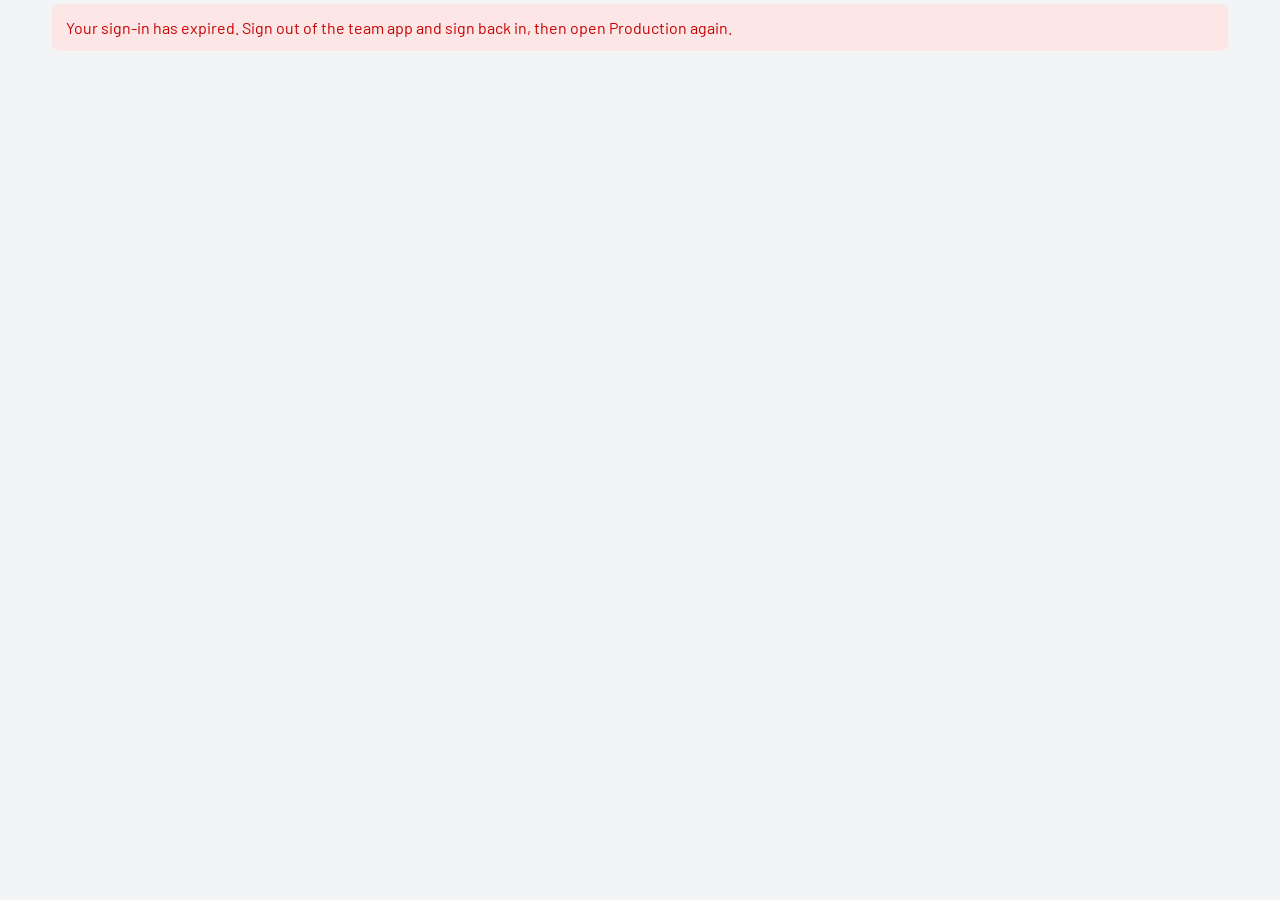
<file: production.html>
<!doctype html>
<html lang="en">
<head>
<meta charset="utf-8">
<meta name="viewport" content="width=device-width, initial-scale=1, viewport-fit=cover">
<title>Production</title>
<link rel="preconnect" href="https://fonts.googleapis.com"><link rel="preconnect" href="https://fonts.gstatic.com" crossorigin>
<link href="https://fonts.googleapis.com/css2?family=Barlow:wght@400;500;600;700&family=Barlow+Condensed:wght@600;700;800&display=swap" rel="stylesheet">
<style>
:root{--navy:#1E2A38;--red:#EE0000;--red-ink:#C80000;--paper:#F3F4F6;--card:#fff;--ink:#111418;--muted:#5B6470;--line:#DADDE2;--blue:#2F6FB5;--blue-soft:#E3EDF8;--amber:#B97A00;--amber-soft:#FBF1DA;--green:#1F7A4D;--green-soft:#E0F2E8;--red-soft:#FDE6E6;
--display:"Barlow Condensed","Arial Narrow",Arial,sans-serif;--body:"Barlow",system-ui,-apple-system,"Segoe UI",sans-serif;color-scheme:light dark}
@media (prefers-color-scheme:dark){:root{--paper:#0F1419;--card:#1A222C;--ink:#EEF1F4;--muted:#9AA4B0;--line:#2C3744;--red-ink:#FF5A5A;--red-soft:#3A1416;--blue:#7FB0E8;--blue-soft:#18293C;--amber:#E8B04A;--amber-soft:#382B12;--green:#5CC28E;--green-soft:#12301F}}
*{box-sizing:border-box}
html,body{margin:0;background:var(--paper);color:var(--ink);font:16px/1.45 var(--body);-webkit-font-smoothing:antialiased}
.wrap{max-width:1180px;margin:0 auto;padding:4px 2px 40px}
h2{font:800 30px/1.05 var(--display);margin:4px 0 4px}
h3{font:800 24px/1.05 var(--display);margin:0;display:flex;align-items:baseline;gap:8px;flex-wrap:wrap}
h3 .n{font:700 15px var(--body);color:var(--muted)}
.sub{color:var(--muted);margin:0 0 6px;font-size:15px}
.fresh{font-size:13px;color:var(--muted);margin:0 0 10px}
.fresh b{color:var(--ink);font-weight:600}
.warn{background:var(--amber-soft);color:var(--amber);border-radius:8px;padding:10px 14px;margin:0 0 14px;font-size:14px}
.panel{background:var(--card);border:1px solid var(--line);border-radius:10px;overflow:hidden}
.sec{margin:0 0 22px}
.sech{display:flex;justify-content:space-between;align-items:flex-end;gap:10px;margin:0 0 8px;flex-wrap:wrap}
.hint{font-size:13px;color:var(--muted);margin:2px 0 0}
.stats{display:grid;grid-template-columns:repeat(2,1fr);gap:8px;margin:0 0 18px}
@media(min-width:640px){.stats{grid-template-columns:repeat(4,1fr)}}
.stat{background:var(--card);border:1px solid var(--line);border-radius:10px;padding:10px 12px;text-align:left;cursor:pointer;color:var(--ink);font:inherit}
.stat .v{font:800 30px/1 var(--display)}.stat .l{font-size:13px;color:var(--muted);margin-top:2px}
.stat.hot{border-left:4px solid var(--red)}
/* two columns on wide screens; on phones the sections flow in the order given by .o1 … .o5 */
.cols{display:flex;flex-direction:column}
.cols>.col{display:contents}
.o1{order:1}.o2{order:2}.o3{order:3}.o4{order:4}.o5{order:5}
@media(min-width:980px){.cols{display:grid;grid-template-columns:1fr 1fr;gap:0 22px}.cols>.col{display:block;min-width:0}}
/* week */
.weeknav{display:flex;gap:6px;align-items:center}
.chip{border:1px solid var(--line);background:var(--card);color:var(--ink);border-radius:999px;padding:6px 12px;font:600 14px var(--body);cursor:pointer}
.chip[disabled]{opacity:.4;cursor:default}
.day{display:grid;grid-template-columns:74px 1fr;border-top:1px solid var(--line)}
.day:first-child{border-top:0}
.day .dl{padding:12px 0 12px 14px;font:800 18px/1.05 var(--display);color:var(--muted)}
.day .dl small{display:block;font:600 13px var(--body);margin-top:2px}
.day.today{box-shadow:inset 4px 0 0 var(--red)}.day.today .dl{color:var(--ink)}
.day.past .dl{opacity:.75}
.day .none{padding:12px 14px 12px 0;color:var(--muted);font-size:14px;align-self:center}
.day .items{min-width:0}
.day .items .row{border-top:1px dashed var(--line)}.day .items .row:first-child{border-top:0}
/* rows */
.row{display:grid;grid-template-columns:1fr auto;gap:2px 12px;padding:11px 14px;border-top:1px solid var(--line);color:var(--ink);text-decoration:none;align-items:center}
.row:first-child{border-top:0}
a.row:hover,.row a.jl:hover{background:var(--paper)}
.row .t{font-weight:700;overflow-wrap:anywhere}.row .t .num{color:var(--muted);font-weight:600}
.row .m{font-size:14px;color:var(--muted);overflow-wrap:anywhere}
.row .s{font-size:14px;color:var(--ink);overflow-wrap:anywhere}
.row .r{text-align:right;white-space:nowrap}
.row .big{font:800 22px/1 var(--display)}.row .sm{font-size:13px;color:var(--muted)}
.row a.jl{color:inherit;text-decoration:none;display:block;margin:-11px -6px -11px -14px;padding:11px 6px 11px 14px;min-width:0}
.tags{display:flex;flex-wrap:wrap;gap:5px;margin-top:4px}
.tag{display:inline-block;font:700 12px var(--body);padding:2px 9px;border-radius:999px;background:var(--paper);color:var(--muted);border:1px solid var(--line)}
.tag.g{background:var(--green-soft);color:var(--green);border-color:transparent}
.tag.a{background:var(--amber-soft);color:var(--amber);border-color:transparent}
.tag.b{background:var(--blue-soft);color:var(--blue);border-color:transparent}
.tag.r{background:var(--red-soft);color:var(--red-ink);border-color:transparent}
.btn{display:inline-flex;align-items:center;justify-content:center;background:var(--red);color:#fff;border:0;border-radius:8px;padding:10px 14px;font:700 15px var(--body);cursor:pointer;text-decoration:none;white-space:nowrap}
.btn.ghost{background:none;color:var(--red-ink);border:1px solid var(--red)}
.more{display:block;width:100%;background:none;border:0;border-top:1px solid var(--line);padding:11px 14px;font:700 15px var(--body);color:var(--blue);cursor:pointer;text-align:left}
details.grp{border-top:1px solid var(--line)}details.grp:first-child{border-top:0}
details.grp>summary{list-style:none;cursor:pointer;padding:12px 14px;display:flex;justify-content:space-between;gap:10px;font-weight:700;align-items:baseline}
details.grp>summary::-webkit-details-marker{display:none}
details.grp>summary::after{content:"+";color:var(--muted);font-weight:700;margin-left:6px}
details.grp[open]>summary::after{content:"–"}
details.grp>summary .c{margin-left:auto;color:var(--muted);font-weight:600}
details.grp>summary small{display:block;font:500 13px var(--body);color:var(--muted)}
details.grp .row{background:var(--paper)}
details.grp .row:first-of-type{border-top:1px solid var(--line)}
.empty{padding:16px 14px;color:var(--muted)}
.err{background:var(--red-soft);color:var(--red-ink);border-radius:8px;padding:12px 14px;margin:0 0 14px}
.note{font-size:13px;color:var(--muted);margin:8px 2px 0}
</style>
</head>
<body>
<div class="wrap" id="app"><div class="empty">Loading production…</div></div>
<script>
(function(){
"use strict";
// Production board for the office. Read-only. Data: production-api -> master_private.production_board() (Lynx-synced tables only).
var API = "https://lhnjdzurujbwfhhybkcv.supabase.co/functions/v1/production-api/api/";
var LS = "dfw_team_token";
var TZ = "America/Chicago";
var FIVE = 5 * 60 * 1000;
var D = null, LOADED_AT = 0, WEEK = 0, SHOW_ALL_CLEAR = false, OPEN = { "j:Completed": true }, ERR = "", LOADING = false;
var $ = function (s) { return document.querySelector(s); };
var esc = function (s) { return String(s == null ? "" : s).replace(/[&<>"']/g, function (c) { return { "&": "&amp;", "<": "&lt;", ">": "&gt;", '"': "&quot;", "'": "&#39;" }[c]; }); };
var token = function () { try { return localStorage.getItem(LS); } catch (e) { return null; } };
var money = function (v) { return v == null || v === "" || isNaN(+v) ? "" : "$" + Math.round(+v).toLocaleString("en-US"); };
var clock = function (s) { return s ? new Date(s).toLocaleTimeString("en-US", { timeZone: TZ, hour: "numeric", minute: "2-digit" }) : ""; };
var stamp = function (s) { return s ? new Date(s).toLocaleString("en-US", { timeZone: TZ, weekday: "short", month: "numeric", day: "numeric", hour: "numeric", minute: "2-digit" }) : "not yet"; };
var hoursAgo = function (s) { return s ? (Date.now() - new Date(s).getTime()) / 3600000 : Infinity; };
var plural = function (n, w) { return n + " " + w + (n === 1 ? "" : "s"); };
// Calendar dates come back as Central days ("2026-10-12"). Format them without any time-zone shift.
var dObj = function (iso) { return new Date(iso + "T12:00:00Z"); };
var dFmt = function (iso, o) { return dObj(iso).toLocaleDateString("en-US", Object.assign({ timeZone: "UTC" }, o)); };
var addDays = function (iso, n) { var x = dObj(iso); x.setUTCDate(x.getUTCDate() + n); return x.toISOString().slice(0, 10); };
var monday = function (iso) { var w = dObj(iso).getUTCDay(); return addDays(iso, -((w + 6) % 7)); };
var centralDay = function (s) { return new Date(s).toLocaleDateString("en-CA", { timeZone: TZ }); };
var daysNum = function (v) { return v == null || v === "" || isNaN(+v) ? null : +v; };

async function load() {
  if (LOADING) return; LOADING = true;
  var tok = token();
  if (!tok) { ERR = "signin"; LOADING = false; return paint(); }
  try {
    var r = await fetch(API + "board", { method: "POST", headers: { "content-type": "application/json", "authorization": "Bearer " + tok }, body: "{}" });
    var j = await r.json().catch(function () { return {}; });
    if (r.status === 401) { ERR = "signin"; LOADING = false; return paint(); }
    if (r.status === 403) { ERR = "forbidden"; LOADING = false; return paint(); }
    if (!r.ok || !j || !j.today) throw new Error(j && (j.detail || j.error) || ("http_" + r.status));
    D = j; ERR = ""; LOADED_AT = Date.now();
  } catch (e) { ERR = D ? "stale" : "down"; }
  LOADING = false;
  paint();
}

function openCoc(jobId) {
  if (window.parent && window.parent !== window) { window.parent.postMessage({ type: "dfw-open-coc", job: jobId }, location.origin); }
  else { location.href = "coc.html?job=" + encodeURIComponent(jobId); }
}

function jobTitle(x) { return (x.job_number ? '<span class="num">#' + esc(x.job_number) + "</span> " : "") + esc(x.customer || "Job"); }
function linkRow(x, inner, right, extra) {
  var a = !!x.lynx;
  var open = a ? '<a class="row" href="' + esc(x.lynx) + '" target="_blank" rel="noopener">' : '<div class="row">';
  return open + "<div>" + inner + "</div>" + (right ? '<div class="r">' + right + "</div>" : "<div></div>") + (extra || "") + (a ? "</a>" : "</div>");
}
function daysRight(n, label, sub) {
  return '<div class="big">' + (n == null ? "—" : esc(n) + "d") + '</div><div class="sm">' + esc(sub != null ? sub : label) + "</div>";
}

/* ---------- builds: this week by day, then the next 30 days ---------- */
function buildItem(b) {
  var chips = [];
  if (b.coc_sent) chips.push('<span class="tag g">COC sent</span>');
  else if (b.past) chips.push('<span class="tag">Built</span>');
  if (b.delivery_at) chips.push('<span class="tag b">Delivery ' + esc(dFmt(centralDay(b.delivery_at), { weekday: "short" })) + " " + esc(clock(b.delivery_at)) + "</span>");
  if ((b.people || []).length) chips.push('<span class="tag">' + esc(b.people.join(" · ")) + "</span>");
  var inner = '<div class="t">' + jobTitle(b) + '</div><div class="m">' + esc(b.address || "No address in Lynx") + "</div>" + (b.tags ? '<div class="m">' + esc(b.tags) + "</div>" : "") + (chips.length ? '<div class="tags">' + chips.join("") + "</div>" : "");
  return linkRow(b, inner, "");
}
function weekHtml() {
  var today = D.today, start = addDays(monday(today), WEEK * 7), end = addDays(start, 6);
  var lo = D.window.from, hi = D.window.to;
  var label = WEEK === 0 ? "This week" : WEEK === 1 ? "Next week" : WEEK === -1 ? "Last week" : "Week of " + dFmt(start, { month: "short", day: "numeric" });
  var byDay = {}; (D.builds || []).forEach(function (b) { (byDay[b.date] = byDay[b.date] || []).push(b); });
  var days = [];
  for (var i = 0; i < 7; i++) {
    var d = addDays(start, i), list = byDay[d] || [];
    var cls = "day" + (d === today ? " today" : "") + (d < today ? " past" : "");
    days.push('<div class="' + cls + '"><div class="dl">' + esc(dFmt(d, { weekday: "short" })) + "<small>" + esc(dFmt(d, { month: "numeric", day: "numeric" })) + (d === today ? " · today" : "") + "</small></div>" +
      (list.length ? '<div class="items">' + list.map(buildItem).join("") + "</div>" : '<div class="none">' + (d < lo || d > hi ? "Outside the synced window" : "No build") + "</div>") + "</div>");
  }
  var n = (D.builds || []).filter(function (b) { return b.date >= start && b.date <= end; }).length;
  return '<div class="sec" id="s-week"><div class="sech"><div><h3>' + esc(label) + ' <span class="n">' + plural(n, "build") + '</span></h3><p class="hint">' + esc(dFmt(start, { month: "short", day: "numeric" })) + " – " + esc(dFmt(end, { month: "short", day: "numeric" })) + " · BUILD days on the Lynx calendars, one line per job</p></div>" +
    '<div class="weeknav"><button class="chip" data-wk="-1" ' + (WEEK <= -2 ? "disabled" : "") + ' aria-label="Earlier week">‹</button><button class="chip" data-wk="0" ' + (WEEK === 0 ? "disabled" : "") + '>Today</button><button class="chip" data-wk="1" ' + (WEEK >= 4 ? "disabled" : "") + ' aria-label="Later week">›</button></div></div>' +
    '<div class="panel">' + days.join("") + "</div></div>";
}
function next30Html() {
  var thisSun = addDays(monday(D.today), 6), shownEnd = addDays(addDays(monday(D.today), WEEK * 7), 6);
  var cut = shownEnd > thisSun ? shownEnd : thisSun;
  var list = (D.builds || []).filter(function (b) { return b.date > cut; });
  var rows = list.map(function (b) {
    var inner = '<div class="t">' + jobTitle(b) + '</div><div class="m">' + esc(b.address || "No address in Lynx") + "</div>" + (b.tags ? '<div class="m">' + esc(b.tags) + "</div>" : "") + ((b.people || []).length ? '<div class="tags"><span class="tag">' + esc(b.people.join(" · ")) + "</span></div>" : "");
    return linkRow(b, inner, '<div class="big">' + esc(dFmt(b.date, { weekday: "short" })) + '</div><div class="sm">' + esc(dFmt(b.date, { month: "numeric", day: "numeric" })) + "</div>");
  }).join("");
  return '<div class="sec" id="s-next30"><div class="sech"><div><h3>Next 30 days <span class="n">' + plural(list.length, "build") + '</span></h3><p class="hint">Builds on the calendar after ' + esc(dFmt(cut, { weekday: "short", month: "numeric", day: "numeric" })) + ", through " + esc(dFmt(D.window.to, { month: "short", day: "numeric" })) + "</p></div></div>" +
    '<div class="panel">' + (rows || '<div class="empty">Nothing else is on the build calendar yet.</div>') + "</div></div>";
}

/* ---------- jobs in progress, by stage ---------- */
var STAGE_INFO = { Approved: "Sold, not built yet", Completed: "Built, not invoiced yet", Invoiced: "Invoiced, waiting on money" };
function jipHtml() {
  var all = D.jobs_in_progress || [];
  var html = ["Approved", "Completed", "Invoiced"].map(function (st) {
    var list = all.filter(function (j) { return j.stage === st; });
    var rows = list.map(function (j) {
      var extra = (j.blockers || []).slice(1).map(function (b) { return '<span class="tag a">' + esc(b) + "</span>"; }).join("");
      var inner = '<div class="t">' + jobTitle(j) + '</div><div class="s">' + esc(j.next_step || "") + "</div>" + (j.tags ? '<div class="m">' + esc(j.tags) + "</div>" : "") + (extra ? '<div class="tags">' + extra + "</div>" : "");
      return linkRow(j, inner, daysRight(daysNum(j.days_in_stage), "", "in stage"));
    }).join("");
    return '<details class="grp" data-j="' + st + '"' + (OPEN["j:" + st] ? " open" : "") + "><summary><span>" + esc(st) + "<small>" + esc(STAGE_INFO[st]) + '</small></span><span class="c">' + list.length + "</span></summary>" + (rows || '<div class="empty">No jobs at ' + esc(st) + " right now.</div>") + "</details>";
  }).join("");
  return '<div class="sec o1" id="s-jip"><div class="sech"><div><h3>Jobs in progress <span class="n">' + plural(all.length, "job") + '</span></h3><p class="hint">Every open job from Approved to Invoiced, with its next step and how long it has sat in that stage. Longest first.</p></div></div>' +
    '<div class="panel">' + (all.length ? html : '<div class="empty">No jobs are in progress right now.</div>') + "</div></div>";
}

/* ---------- built, needs COC ---------- */
function cocHtml() {
  var list = D.needs_coc || [];
  var rows = list.map(function (c) {
    var days = daysNum(c.days_since_build);
    var inner = '<div class="t">' + jobTitle(c) + '</div><div class="m">Built ' + esc(dFmt(c.build_date, { weekday: "short", month: "numeric", day: "numeric" })) + (days == null ? "" : " · " + plural(days, "day") + " ago") + (c.tags ? " · " + esc(c.tags) : "") + "</div>" + (c.updated_coc ? '<div class="tags"><span class="tag a">Needs updated COC</span></div>' : "");
    return '<div class="row"><a class="jl" ' + (c.lynx ? 'href="' + esc(c.lynx) + '" target="_blank" rel="noopener"' : "") + ">" + inner + "</a>" +
      '<div class="r"><button class="btn" type="button" data-coc="' + esc(c.job_id) + '">Make COC</button></div></div>';
  }).join("");
  return '<div class="sec o2" id="s-coc"><div class="sech"><div><h3>Built, needs COC <span class="n">' + list.length + '</span></h3><p class="hint">BUILD day has passed, the job isn\'t invoiced, and the Lynx job name doesn\'t say COC SENT.</p></div></div>' +
    '<div class="panel">' + (rows || '<div class="empty">Every finished build has its COC.</div>') + "</div></div>";
}

/* ---------- clear to schedule (oldest sold first) ---------- */
function clearHtml() {
  var list = (D.sold_not_built || []).filter(function (s) { return s.status === "clear"; })
    .sort(function (a, b) { return (daysNum(b.days_since_sold) || 0) - (daysNum(a.days_since_sold) || 0); });
  var shown = SHOW_ALL_CLEAR ? list : list.slice(0, 8);
  var rows = shown.map(function (s) {
    var inner = '<div class="t">' + jobTitle(s) + '</div><div class="m">' + esc(s.address || "No address in Lynx") + "</div>" + (s.tags ? '<div class="m">' + esc(s.tags) + "</div>" : "") + (s.sold_on ? '<div class="m">Sold ' + esc(dFmt(s.sold_on, { month: "short", day: "numeric" })) + (s.work_type ? " · " + esc(s.work_type) : "") + "</div>" : "");
    return linkRow(s, inner, daysRight(daysNum(s.days_since_sold), "", money(s.contract) || "since sold"));
  }).join("");
  return '<div class="sec o3" id="s-clear"><div class="sech"><div><h3>Clear to schedule <span class="n">' + plural(list.length, "job") + '</span></h3><p class="hint">Approved in Lynx, nothing blocking it in the job name, no BUILD on the calendar. Oldest sold first · days since sold · contract.</p></div></div>' +
    '<div class="panel">' + (rows || '<div class="empty">Nothing is waiting to be scheduled.</div>') +
    (list.length > 8 ? '<button class="more" id="moreClear" type="button">' + (SHOW_ALL_CLEAR ? "Show fewer" : "Show all " + list.length) + "</button>" : "") + "</div></div>";
}

/* ---------- waiting on, grouped by blocker ---------- */
function waitingHtml() {
  var list = (D.sold_not_built || []).filter(function (s) { return s.status === "waiting"; });
  var groups = {};
  list.forEach(function (s) { var k = (s.blockers && s.blockers[0]) || s.blocker || "Something else"; (groups[k] = groups[k] || []).push(s); });
  var keys = Object.keys(groups).sort(function (a, b) { return groups[b].length - groups[a].length || (a < b ? -1 : 1); });
  var html = keys.map(function (k) {
    var rows = groups[k].sort(function (a, b) { return (daysNum(b.days_since_sold) || 0) - (daysNum(a.days_since_sold) || 0); }).map(function (s) {
      var extra = (s.blockers || []).slice(1).map(function (b) { return '<span class="tag a">' + esc(b) + "</span>"; }).join("");
      var inner = '<div class="t">' + jobTitle(s) + '</div><div class="m">' + esc(s.tags || s.address || "") + "</div>" + (extra ? '<div class="tags">' + extra + "</div>" : "");
      return linkRow(s, inner, daysRight(daysNum(s.days_since_sold), "", money(s.contract) || "since sold"));
    }).join("");
    return '<details class="grp" data-g="' + esc(k) + '"' + (OPEN["w:" + k] ? " open" : "") + "><summary><span>" + esc(k) + '</span><span class="c">' + groups[k].length + "</span></summary>" + rows + "</details>";
  }).join("");
  return '<div class="sec o4" id="s-wait"><div class="sech"><div><h3>Waiting on <span class="n">' + plural(list.length, "sold job") + '</span></h3><p class="hint">Read from the tags in the Lynx job name. Fix the name in Lynx and the job moves on its own.</p></div></div>' +
    '<div class="panel">' + (html || '<div class="empty">No sold job is flagged as waiting on anything.</div>') + "</div></div>";
}

/* ---------- adjuster: appointments next 14 days + the claims desk ---------- */
var DESK_ORDER = ["NEEDS_CLAIM_INFO", "NEEDS_ADJ_APPT", "APPT_SET", "NEEDS_SCOPE", "SCOPE_FILED"];
var DESK_LABEL = { NEEDS_CLAIM_INFO: "Needs claim info", NEEDS_ADJ_APPT: "Needs adjuster appointment", APPT_SET: "Adjuster appointment set", NEEDS_SCOPE: "Waiting on scope", SCOPE_FILED: "Scope filed" };
function adjusterHtml() {
  var A = D.adjuster || {};
  var ap = A.appointments || [];
  var rows = ap.map(function (a) {
    var d = a.date || centralDay(a.starts_at);
    var inner = '<div class="t">' + jobTitle(a) + '</div><div class="m">' + esc(a.title || "Adjuster") + (a.address ? " · " + esc(a.address) : "") + "</div>" + ((a.people || []).length ? '<div class="tags"><span class="tag">' + esc(a.people.join(" · ")) + "</span></div>" : "");
    var right = '<div class="big">' + esc(dFmt(d, { weekday: "short" })) + " " + esc(dFmt(d, { month: "numeric", day: "numeric" })) + '</div><div class="sm">' + (a.all_day ? "All day" : esc(clock(a.starts_at))) + "</div>";
    return linkRow(a, inner, right);
  }).join("");
  var files = A.files || [];
  var desk = DESK_ORDER.map(function (st) {
    var fs = files.filter(function (f) { return f.stage === st; }); if (!fs.length) return "";
    var label = fs[0].stage_label || DESK_LABEL[st] || st;
    var rr = fs.map(function (f) {
      var since = f.stage_changed_at ? Math.max(0, Math.round((Date.now() - new Date(f.stage_changed_at)) / 86400000)) : null;
      var inner = '<div class="t">' + jobTitle(f) + '</div><div class="m">' + esc([f.carrier, f.adjuster ? "Adj. " + f.adjuster : "", f.rep ? "Rep " + f.rep : ""].filter(Boolean).join(" · ") || "No carrier on file yet") + "</div>" + (f.appt_at ? '<div class="m">Appointment ' + esc(stamp(f.appt_at)) + "</div>" : "");
      return linkRow(f, inner, since == null ? "" : daysRight(since, "", "in stage"));
    }).join("");
    return '<details class="grp"' + (OPEN["d:" + st] ? " open" : "") + ' data-d="' + st + '"><summary><span>' + esc(label) + '</span><span class="c">' + fs.length + "</span></summary>" + rr + "</details>";
  }).join("");
  var checked = A.last_checked_at || (D.fresh && D.fresh.desk_at);
  return '<div class="sec o5" id="s-adj"><div class="sech"><div><h3>Adjuster <span class="n">' + plural(ap.length, "appointment") + ' in the next 14 days</span></h3><p class="hint">From the Lynx calendars, one line per job.</p></div></div>' +
    '<div class="panel">' + (rows || '<div class="empty">No adjuster appointments on the calendar for the next 14 days.</div>') + "</div>" +
    '<div class="sech" style="margin-top:14px"><div><h3 style="font-size:20px">Claims desk <span class="n">' + plural(files.length, "open claim") + '</span></h3><p class="hint">Where each claim stands before it sells. Desk last checked <b>' + esc(stamp(checked)) + "</b>" + (hoursAgo(checked) > 36 ? " — that's a while ago" : "") + ".</p></div></div>" +
    '<div class="panel">' + (desk || '<div class="empty">The claims desk has no open claims right now.</div>') + "</div></div>";
}

/* ---------- page ---------- */
function paint() {
  var app = $("#app");
  if (!D) {
    if (ERR === "signin") app.innerHTML = '<div class="err">Your sign-in has expired. Sign out of the team app and sign back in, then open Production again.</div>';
    else if (ERR === "forbidden") app.innerHTML = '<div class="err">Production is for the office and managers. Ask Blake if you need it.</div>';
    else app.innerHTML = '<div class="err">Couldn\'t reach the production data. It will try again in 5 minutes. <button class="btn ghost" id="retry" type="button">Try now</button></div>';
    var rt = $("#retry"); if (rt) rt.onclick = function () { app.innerHTML = '<div class="empty">Loading production…</div>'; load(); };
    return;
  }
  var y = window.scrollY;
  var f = D.fresh || {}, c = D.counts || {};
  var wk0 = monday(D.today), wk6 = addDays(wk0, 6);
  var thisWeek = (D.builds || []).filter(function (b) { return b.date >= wk0 && b.date <= wk6; });
  var left = thisWeek.filter(function (b) { return b.date >= D.today; }).length;
  var clear = daysNum(c.clear) || 0, waiting = daysNum(c.waiting) || 0, coc = daysNum(c.needs_coc) || 0;
  var stat = function (id, v, l, hot) { return '<button class="stat' + (hot ? " hot" : "") + '" type="button" data-go="' + id + '"><div class="v">' + v + '</div><div class="l">' + l + "</div></button>"; };
  var warn = "";
  if (hoursAgo(f.appts_at) > 3) warn = "The Lynx calendars haven't synced since " + stamp(f.appts_at) + ". Build days may be behind.";
  else if (hoursAgo(f.jobs_at) > 6) warn = "Lynx jobs haven't synced since " + stamp(f.jobs_at) + ". Stages and tags may be behind.";
  app.innerHTML =
    '<h2>Production</h2><p class="sub">Builds, sold jobs and claims, straight from Lynx. Tap any job to open it in Lynx.</p>' +
    '<p class="fresh">Updated <b>' + esc(clock(new Date(LOADED_AT).toISOString())) + " Central</b> · calendars synced " + esc(stamp(f.appts_at)) + " · jobs " + esc(stamp(f.jobs_at)) + " · claims desk " + esc(stamp(f.desk_at)) + (ERR === "stale" ? ' · <span style="color:var(--red-ink)">couldn\'t refresh just now, showing the last copy</span>' : "") + "</p>" +
    (warn ? '<div class="warn">' + esc(warn) + "</div>" : "") +
    '<div class="stats">' + stat("s-week", thisWeek.length, "builds this week" + (left ? " · " + left + " to go" : ""), false) + stat("s-clear", clear, "clear to schedule", clear > 0) + stat("s-wait", waiting, "waiting on something", false) + stat("s-coc", coc, "built, need COC", coc > 0) + "</div>" +
    weekHtml() + next30Html() +
    '<div class="cols"><div class="col">' + jipHtml() + adjusterHtml() + '</div><div class="col">' + cocHtml() + clearHtml() + waitingHtml() + "</div></div>" +
    '<p class="note">Read-only. Everything here comes from Lynx: the calendars sync every hour, jobs and contract amounts as Lynx updates them. Change it in Lynx and this page catches up on its own. Refreshes every 5 minutes.</p>';
  app.querySelectorAll("[data-wk]").forEach(function (b) { b.onclick = function () { var v = +b.dataset.wk; WEEK = v === 0 ? 0 : Math.max(-2, Math.min(4, WEEK + v)); paint(); }; });
  app.querySelectorAll("[data-go]").forEach(function (b) { b.onclick = function () { var el = document.getElementById(b.dataset.go); if (el) el.scrollIntoView({ behavior: "smooth", block: "start" }); }; });
  app.querySelectorAll("[data-coc]").forEach(function (b) { b.onclick = function (e) { e.preventDefault(); e.stopPropagation(); openCoc(b.dataset.coc); }; });
  app.querySelectorAll("details[data-g]").forEach(function (d) { d.addEventListener("toggle", function () { OPEN["w:" + d.dataset.g] = d.open; }); });
  app.querySelectorAll("details[data-d]").forEach(function (d) { d.addEventListener("toggle", function () { OPEN["d:" + d.dataset.d] = d.open; }); });
  app.querySelectorAll("details[data-j]").forEach(function (d) { d.addEventListener("toggle", function () { OPEN["j:" + d.dataset.j] = d.open; }); });
  var mc = $("#moreClear"); if (mc) mc.onclick = function () { SHOW_ALL_CLEAR = !SHOW_ALL_CLEAR; paint(); };
  window.scrollTo(0, y);
}

// Refresh every 5 minutes while the page is on screen, and as soon as it comes back if it went stale.
setInterval(function () { if (document.visibilityState === "visible") load(); }, FIVE);
document.addEventListener("visibilitychange", function () { if (document.visibilityState === "visible" && Date.now() - LOADED_AT > FIVE) load(); });
load();
})();
</script>
</body>
</html>
</file>
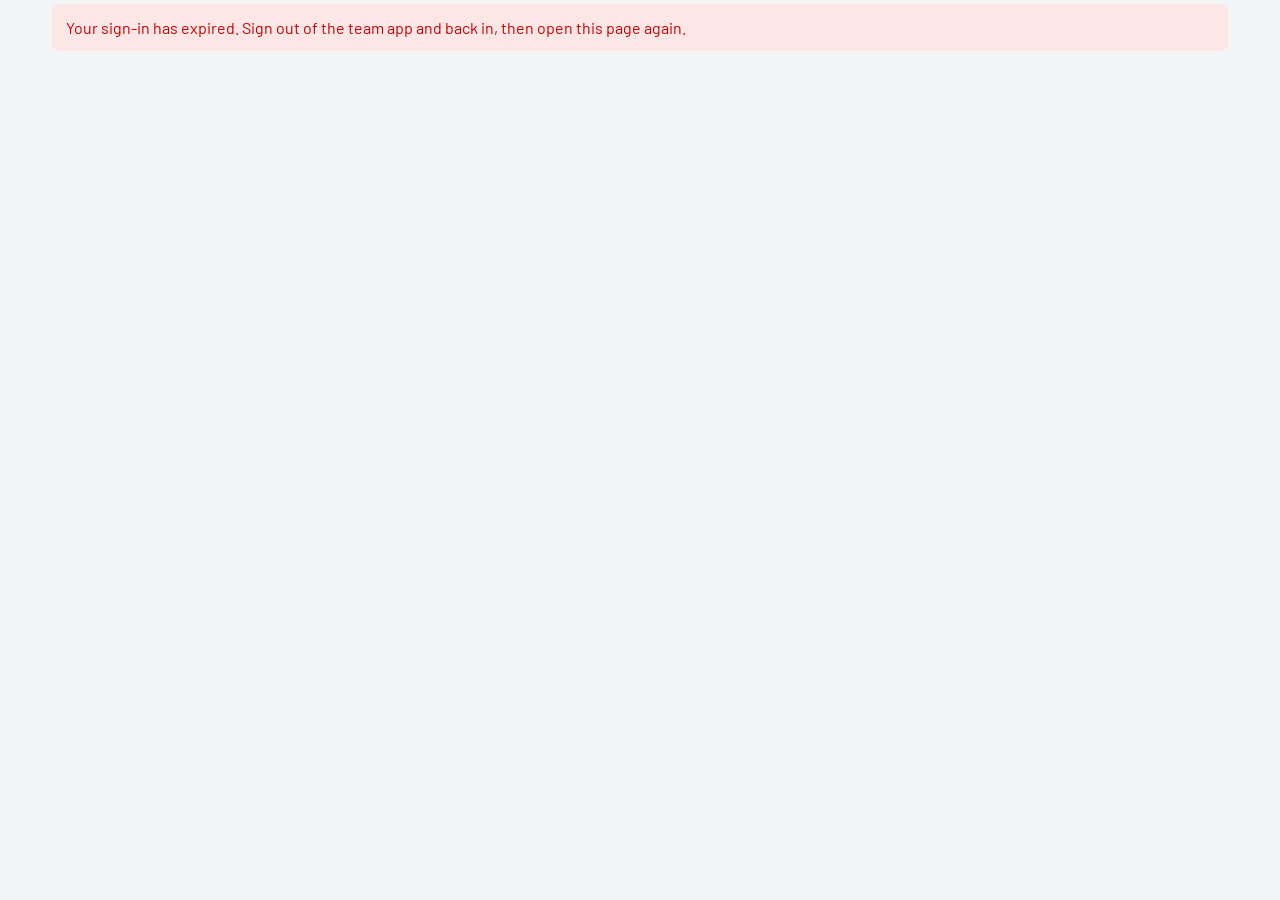
<file: supps.html>
<!doctype html>
<html lang="en">
<head>
<meta charset="utf-8"><meta name="viewport" content="width=device-width, initial-scale=1, viewport-fit=cover">
<title>Supplements</title>
<link rel="preconnect" href="https://fonts.googleapis.com"><link rel="preconnect" href="https://fonts.gstatic.com" crossorigin>
<link href="https://fonts.googleapis.com/css2?family=Barlow:wght@400;500;600;700&family=Barlow+Condensed:wght@600;700;800&display=swap" rel="stylesheet">
<link rel="stylesheet" href="desk.css">
</head>
<body>
<div class="wrap" id="app"><div class="empty">Loading supplements…</div></div>
<script src="desk.js"></script>
<script>
(function(){
"use strict";
var D = window.DESK, $ = function (s) { return document.querySelector(s); }, esc = D.esc;
var S = null, ERR = "", OPEN = { SUPP_AT_CARRIER: true, PHOTOS_DONE_NO_SUPP: true, INSTALLED_NO_SUPP: true };
var GROUPS = [
  ["SUPP_AT_CARRIER", "At the carrier", "Requested and waiting on the insurance company. Oldest first; these are the calls to make."],
  ["PHOTOS_DONE_NO_SUPP", "Photos done, nothing filed", "Ready to write."],
  ["INSTALLED_NO_SUPP", "Built, no supplement filed", "Roof is on. Check for missed scope before the file closes."],
  ["SUPP_SUBMITTED_RECENT", "Submitted recently", "Sent in the last few weeks; give the carrier its turnaround."],
  ["NO_PHOTOS_NO_SUPP", "No photos, no supplement yet", "Needs photos before a supplement can be written."],
  ["PHOTOS_SCHEDULED", "Photos scheduled", "On the calendar."],
  ["SUPP_PAID", "Paid", "Collected from the carrier."]];
async function load() { try { S = await D.api("supps"); ERR = ""; } catch (e) { ERR = e.message; } paint(); }
function paint() {
  var app = $("#app");
  if (!S) { app.innerHTML = D.errorBox(ERR); var r = app.querySelector("[data-retry]"); if (r) r.onclick = load; return; }
  var y = window.scrollY, T = S.totals || {}, C = S.counts || {}, jobs = S.jobs || [];
  var by = function (k) { return jobs.filter(function (j) { return j.gap === k; }); };
  var sum = function (L, f) { return L.reduce(function (a, j) { return a + (+j[f] || 0); }, 0); };
  var h = '<h2>Supplements</h2><p class="sub">Every open supplement, what the carrier still owes, and the built roofs with nothing filed. Tap a job to open it in Lynx.</p>' +
    '<p class="fresh">Updated <b>' + esc(D.stamp(S.at)) + '</b> Central · money from the Lynx worksheets ' + esc(D.stamp(S.fresh && S.fresh.exposure_at)) + ' · carrier inbox ' + esc(D.stamp(S.fresh && S.fresh.inbox_at)) + "</p>" +
    '<div class="stats"><div class="stat hot"><div class="v">' + esc(D.money(T.at_carrier)) + '</div><div class="l">at the carrier · ' + D.plural(C.SUPP_AT_CARRIER || 0, "supplement") + '</div></div>' +
    '<div class="stat"><div class="v">' + esc(D.money(T.submitted_recent)) + '</div><div class="l">submitted recently · ' + (C.SUPP_SUBMITTED_RECENT || 0) + '</div></div>' +
    '<div class="stat hot"><div class="v">' + ((C.INSTALLED_NO_SUPP || 0) + (C.PHOTOS_DONE_NO_SUPP || 0)) + '</div><div class="l">built or photographed, nothing filed</div></div>' +
    '<div class="stat"><div class="v">' + esc(D.money(T.paid)) + '</div><div class="l">paid of ' + esc(D.money(T.paid_requested)) + ' requested</div></div></div>';
  h += '<div class="panel">' + GROUPS.map(function (g) {
    var k = g[0], L = by(k); if (!L.length) return "";
    var rows = L.map(function (j) {
      var right = '<div class="big">' + esc(D.money(j.supp_expected)) + '</div><div class="sm">' + (+j.supp_received ? esc(D.money(j.supp_received)) + " paid" : (k === "SUPP_AT_CARRIER" ? "waiting" : "requested")) + "</div>";
      var inner = '<div class="t">' + D.title(j) + '</div><div class="m">' + esc([j.street, j.city].filter(Boolean).join(", ")) + (j.rep ? " · " + esc(j.rep) : "") + " · " + esc(j.milestone) + " " + esc(D.dOnly(j.milestone_date)) + (j.days != null ? " · " + D.plural(j.days, "day") + " in stage" : "") + "</div>" +
        '<div class="tags">' + (+j.balance_due > 0 ? '<span class="tag a">' + esc(D.money(j.balance_due)) + " still owed on the job</span>" : "") + (j.last_carrier_email ? '<span class="tag b">Carrier email ' + esc(D.day(j.last_carrier_email)) + "</span>" : "") + (j.build_at ? '<span class="tag">Built ' + esc(D.day(j.build_at)) + "</span>" : "") + (j.last_photo ? '<span class="tag">Photos ' + esc(D.day(j.last_photo)) + "</span>" : "") + "</div>";
      return D.row(j.lynx, inner, right);
    }).join("");
    return '<details class="grp" data-g="' + k + '"' + (OPEN[k] ? " open" : "") + "><summary><span>" + esc(g[1]) + "<small>" + esc(g[2]) + '</small></span><span class="c">' + L.length + " · " + esc(D.money(sum(L, "supp_expected"))) + "</span></summary>" + rows + "</details>";
  }).join("") + "</div>";
  var IB = S.inbox || [];
  h += '<div class="sec" style="margin-top:22px"><div class="sech"><div><h3>From the carriers <span class="n">' + IB.length + ' latest emails</span></h3><p class="hint">The supplements mailbox. Emails that couldn’t be matched to a job need a job number.</p></div></div><div class="panel">' +
    (IB.map(function (i) { return D.row(null, '<div class="t">' + esc(i.subject || "(no subject)") + '</div><div class="m">' + esc(i.from) + " · " + esc(D.stamp(i.at)) + (i.job_number ? " · job #" + esc(i.job_number) : "") + "</div>", (i.job_number ? "" : '<span class="tag r">no job match</span>') + (i.has_pdf ? ' <span class="tag b">PDF</span>' : "")); }).join("") || '<div class="empty">No carrier emails yet.</div>') + "</div></div>";
  h += '<p class="note">Read-only. Statuses come from the Lynx worksheet lines (SUPPLEMENT …), payments, photos and the supplements mailbox. Change it in Lynx and this page catches up. Refreshes every 5 minutes.</p>';
  app.innerHTML = h;
  app.querySelectorAll("details[data-g]").forEach(function (d) { d.addEventListener("toggle", function () { OPEN[d.dataset.g] = d.open; }); });
  window.scrollTo(0, y);
}
D.poll(load);
})();
</script>
</body>
</html>
</file>
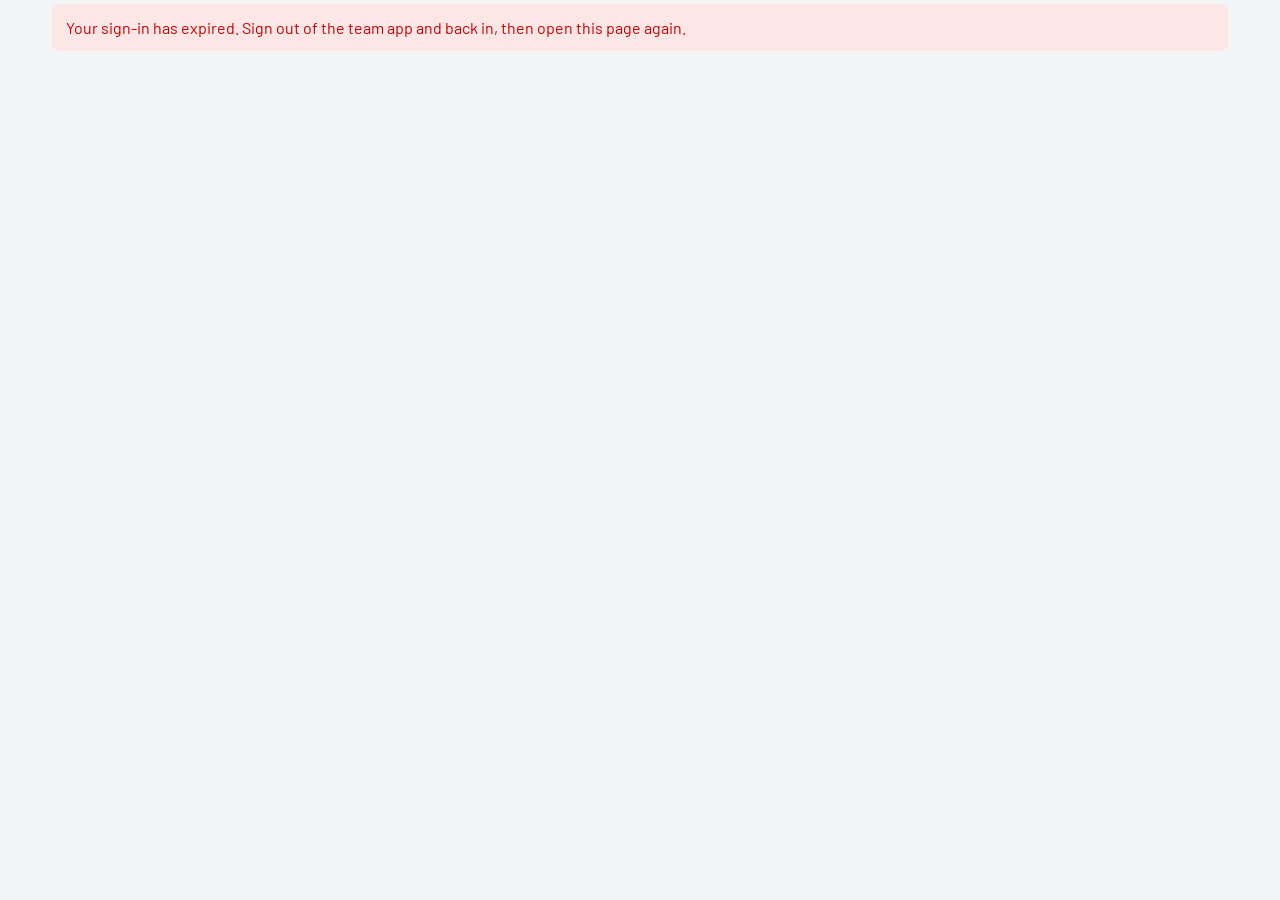
<file: team.html>
<!doctype html>
<html lang="en">
<head>
<meta charset="utf-8"><meta name="viewport" content="width=device-width, initial-scale=1, viewport-fit=cover">
<title>Team</title>
<link rel="preconnect" href="https://fonts.googleapis.com"><link rel="preconnect" href="https://fonts.gstatic.com" crossorigin>
<link href="https://fonts.googleapis.com/css2?family=Barlow:wght@400;500;600;700&family=Barlow+Condensed:wght@600;700;800&display=swap" rel="stylesheet">
<link rel="stylesheet" href="desk.css">
<style>
.cards{display:grid;grid-template-columns:1fr;gap:10px}
@media(min-width:760px){.cards{grid-template-columns:repeat(2,1fr)}}
@media(min-width:1100px){.cards{grid-template-columns:repeat(3,1fr)}}
.rep{background:var(--card);border:1px solid var(--line);border-radius:12px;padding:14px 16px}
.rep.lead{border-color:var(--navy);box-shadow:inset 0 0 0 1px var(--navy)}
.rep h3{font:800 22px/1.05 var(--display);margin:0;display:flex;align-items:baseline;gap:8px}
.rep h3 .rk{font:700 13px var(--body);color:var(--muted)}
.rep .role{font-size:13px;color:var(--muted);margin:2px 0 8px}
.kpis{display:grid;grid-template-columns:repeat(3,1fr);gap:6px 10px;margin:6px 0}
.kpi .v{font:800 22px/1 var(--display)}.kpi .l{font-size:12px;color:var(--muted);margin-top:1px;line-height:1.2}
.kpi.hot .v{color:var(--red-ink)}.kpi.good .v{color:var(--green)}
.bar{height:6px;background:var(--paper);border-radius:3px;overflow:hidden;margin:4px 0 8px}.bar i{display:block;height:100%;background:var(--navy)}
.funnel{display:flex;gap:4px;align-items:flex-end;margin:4px 0 8px}
.funnel .f{flex:1;text-align:center;font-size:12px;color:var(--muted)}.funnel .f b{display:block;font:800 18px/1 var(--display);color:var(--ink)}
.funnel .f i{display:block;height:5px;border-radius:3px;background:var(--blue);margin:3px 0 2px}
.own{font-size:12px;color:var(--muted)}.own b{color:var(--ink);font-weight:600}
.tbl{width:100%;border-collapse:collapse;font-size:14px}.tbl th{font:700 11px var(--body);text-transform:uppercase;letter-spacing:.06em;color:var(--muted);text-align:left;padding:8px 10px;border-bottom:1px solid var(--line);white-space:nowrap}
.tbl td{padding:8px 10px;border-bottom:1px solid var(--line);white-space:nowrap}.tbl td.n,.tbl th.n{text-align:right;font-variant-numeric:tabular-nums}
.tbl tr.me td{background:var(--blue-soft)}
.toolbar{display:flex;gap:8px;flex-wrap:wrap;align-items:center;margin:0 0 12px}
/* Activity in Lynx: the team gets a table on wide screens and cards on a phone; a rep gets their own card */
.act{margin-top:26px}.act .sech{margin-bottom:10px}.act .cards{margin-top:0}
.act .tbl td.p{white-space:normal;min-width:150px}.act .tbl td.p small{display:block;font-size:12px;color:var(--muted)}
.act .rep.me{border-color:var(--blue);box-shadow:inset 0 0 0 1px var(--blue)}
.act details.grp{margin-top:14px;border:0}.act details.grp>div{margin-top:8px}
@media(min-width:760px){.act.team .cards{display:none}}
@media(max-width:759px){.act .at{display:none}}
</style>
</head>
<body>
<div class="wrap" id="app"><div class="empty">Loading the team…</div></div>
<script src="desk.js"></script>
<script>
(function(){
"use strict";
/* This page posts hand-offs to whoever frames it, so only our own shell may: same origin, our hosts, or a local file:// test (no referrer). */
if (window.top !== window.self) { var po = ""; try { po = document.referrer ? new URL(document.referrer).origin : ""; } catch (e) {} if (!(po === location.origin || (location.protocol === "file:" && !po) || /^https:\/\/(ceodfwrp\.github\.io|([a-z0-9-]+\.)*dfwroofingpro\.com)$/.test(po))) { document.documentElement.innerHTML = ""; try { window.top.location.replace(location.href); } catch (e2) {} return; } }
var D = window.DESK, $ = function (s) { return document.querySelector(s); }, esc = D.esc;
var API = "https://lhnjdzurujbwfhhybkcv.supabase.co/functions/v1/pipeline-api/api/";
var B = null, ERR = "", DAYS = 90, VIEW = "cards", SORT = "sold_value", ASORT = "total";
// The API says whether this viewer gets dollar figures (me.money): the owner and managers do, the office gets counts only.
var hasMoney = function () { return !(B && B.me && B.me.money === false); };
var MONEY_KEYS = ["sold_value", "avg_contract", "collected", "open_value", "owed_built", "commission"];
var token = function () { try { return localStorage.getItem("dfw_team_token"); } catch (e) { return null; } };
async function api(action, body) {
  var tok = token(); if (!tok) throw new Error("signin");
  var r = await fetch(API + action, { method: "POST", headers: { "content-type": "application/json", "authorization": "Bearer " + tok }, body: JSON.stringify(body || {}) });
  var j = await r.json().catch(function () { return {}; });
  if (r.status === 401) throw new Error("signin"); if (r.status === 403) throw new Error("forbidden");
  if (!r.ok) throw new Error(j.detail || j.error || ("http_" + r.status)); return j;
}
async function load() { try { B = await api("scorecard", { days: DAYS }); ERR = ""; } catch (e) { ERR = e.message; } paint(); }
var pct = function (v) { return v == null ? "—" : (+v).toFixed(v >= 10 ? 0 : 1) + "%"; };
var num = function (v) { return (+v || 0).toLocaleString("en-US"); };
function card(x, i, max) {
  var owner = B.me.role === "owner", money = hasMoney(), isMe = B.me.name && (x.rep === B.me.name || (x.email && B.me.email === x.email));
  var funnel = [["Leads", x.leads], ["Inspections", x.inspections], ["Sold", x.sold], ["Built", x.built]];
  var fm = Math.max(1, x.leads, x.inspections, x.sold, x.built);
  return '<div class="rep' + (i === 0 && B.me.team ? " lead" : "") + '">' +
    '<h3>' + (B.me.team ? '<span class="rk">#' + (i + 1) + "</span>" : "") + esc(x.rep) + "</h3>" +
    '<div class="role">' + (x.role === "manager" ? "Sales manager" : x.role === "rep" ? "Sales rep" : x.on_team ? esc(x.role || "") : "Lynx user · not on the portal") + (x.active === false && x.on_team ? " · inactive" : "") + "</div>" +
    '<div class="kpis"><div class="kpi good"><div class="v">' + (money ? esc(D.money(x.sold_value)) : num(x.sold)) + '</div><div class="l">' + (money ? "sold · " + x.sold + " job" + (x.sold === 1 ? "" : "s") : "sold") + "</div></div>" +
    '<div class="kpi"><div class="v">' + (money ? esc(D.money(x.collected)) : num(x.payments)) + '</div><div class="l">' + (money ? "collected · " + x.payments + " payment" + (x.payments === 1 ? "" : "s") : "payments logged") + "</div></div>" +
    '<div class="kpi' + (x.late > 5 ? " hot" : "") + '"><div class="v">' + x.late + '</div><div class="l">late jobs · ' + x.on_rep + " waiting on them</div></div></div>" +
    '<div class="bar"><i style="width:' + Math.round(100 * (+(money ? x.sold_value : x.sold) || 0) / max) + '%"></i></div>' +
    '<div class="funnel">' + funnel.map(function (f) { return '<div class="f"><b>' + num(f[1]) + "</b><i style=\"width:" + Math.max(6, Math.round(100 * f[1] / fm)) + "%;margin-left:auto;margin-right:auto\"></i>" + f[0] + "</div>"; }).join("") + "</div>" +
    '<div class="kpis"><div class="kpi"><div class="v">' + pct(x.close_rate) + '</div><div class="l">close rate on leads from this window</div></div>' +
    (money ? '<div class="kpi"><div class="v">' + (x.avg_contract ? esc(D.money(x.avg_contract)) : "—") + '</div><div class="l">avg contract</div></div>' : "") +
    '<div class="kpi"><div class="v">' + num(x.open_sold) + '</div><div class="l">sold, not closed' + (money ? " · " + esc(D.money(x.open_value)) : "") + "</div></div></div>" +
    '<div class="own">Open now: <b>' + x.open_leads + "</b> leads · <b>" + x.open_prospects + "</b> prospects" + (money ? " · <b>" + esc(D.money(x.owed_built)) + "</b> owed on built jobs" : "") + (x.door_knocks ? " · " + x.door_knocks + " door knocks" : "") + (x.sold_insurance || x.sold_retail ? " · sold " + x.sold_insurance + " insurance / " + x.sold_retail + " retail" : "") + (x.lost ? " · " + x.lost + " lost" : "") + "</div>" +
    (owner && x.commission != null ? '<div class="own" style="margin-top:6px;color:var(--amber)">Commission earned ' + esc(D.money(x.commission)) + " on " + x.commission_lines + " payments · " + esc(D.money(x.commission_paid || 0)) + " paid (owner only)</div>" : "") +
    (B.me.team ? '<div class="acts" style="margin:10px 0 0"><button class="btn ghost" type="button" data-pipe="' + esc(x.rep) + '" style="padding:6px 12px;font-size:13px">Open their pipeline</button></div>' : "") +
    "</div>";
}
function table(reps) {
  var owner = B.me.role === "owner";
  var cols = [["rep", "Rep", false], ["leads", "Leads"], ["inspections", "Insp."], ["sold", "Sold"], ["sold_value", "Sold $"], ["close_rate", "Close"], ["avg_contract", "Avg $"], ["built", "Built"], ["collected", "Collected"], ["open_value", "Open $"], ["owed_built", "Owed"], ["late", "Late"]].concat(owner ? [["commission", "Commission"]] : []);
  if (!hasMoney()) cols = cols.filter(function (c) { return MONEY_KEYS.indexOf(c[0]) < 0; }).concat([["payments", "Payments"]]);
  var money = MONEY_KEYS;
  return '<div class="panel" style="overflow:auto"><table class="tbl"><thead><tr>' + cols.map(function (c) { return '<th class="' + (c[2] === false ? "" : "n") + '" data-sort="' + c[0] + '" style="cursor:pointer">' + c[1] + (SORT === c[0] ? " ▾" : "") + "</th>"; }).join("") + "</tr></thead><tbody>" +
    reps.map(function (x) { return '<tr class="' + (x.rep === B.me.name ? "me" : "") + '">' + cols.map(function (c) { var v = x[c[0]]; var s = c[0] === "rep" ? esc(v) : c[0] === "close_rate" ? pct(v) : money.indexOf(c[0]) >= 0 ? (v == null ? "—" : esc(D.money(v))) : num(v); return '<td class="' + (c[2] === false ? "" : "n") + '">' + s + "</td>"; }).join("") + "</tr>"; }).join("") + "</tbody></table></div>";
}
// Activity in Lynx: what each Lynx user logged on jobs in the window (B.activity, one row per person; a rep only gets their own row from the API)
var ACOLS = [["user", "Person", false], ["total", "Actions", "Everything they logged in Lynx in this window"], ["notes", "Notes", "Job messages (notes) added"], ["texts", "Texts", "Text messages sent from Lynx"], ["emails", "Emails", "Emails sent from Lynx"], ["appointments", "Appts", "Appointments set, moved or removed"], ["milestones", "Moves", "Milestone changes (Lead → Prospect → Approved …)"], ["files", "Files", "Files and photos uploaded"], ["money_entries", "Money", "Payments and payables entered"], ["jobs", "Jobs", "Different jobs they touched"], ["last7", "Last 7", "Actions in the last 7 days"], ["last_at", "Last seen", "Their latest entry in Lynx"]];
var AKPIS = [["notes", "notes"], ["texts", "texts"], ["emails", "emails"], ["appointments", "appts set"], ["milestones", "milestone moves"], ["files", "files"], ["money_entries", "money entries"], ["jobs", "jobs touched"], ["last7", "last 7 days"]];
function who(x) { return (x.role === "manager" ? "Sales manager" : x.role === "rep" ? "Sales rep" : x.role === "office" ? "Office" : x.role === "owner" ? "Owner" : x.on_team ? esc(x.role || "") : "Lynx user · not on the portal") + (x.active === false && x.on_team ? " · inactive" : ""); }
function actSort(rows) {
  return rows.slice().sort(function (a, b) {
    if (ASORT === "user") return String(a.user).localeCompare(String(b.user));
    if (ASORT === "last_at") return String(b.last_at || "").localeCompare(String(a.last_at || ""));
    return (+b[ASORT] || 0) - (+a[ASORT] || 0) || (+b.total || 0) - (+a.total || 0);
  });
}
function actTable(rows) {
  return '<div class="panel at" style="overflow:auto"><table class="tbl"><thead><tr>' + ACOLS.map(function (c) { return '<th class="' + (c[2] === false ? "" : "n") + '" data-asort="' + c[0] + '"' + (typeof c[2] === "string" ? ' title="' + esc(c[2]) + '"' : "") + ' style="cursor:pointer">' + c[1] + (ASORT === c[0] ? " ▾" : "") + "</th>"; }).join("") + "</tr></thead><tbody>" +
    rows.map(function (x) { return '<tr class="' + (x.user === B.me.name ? "me" : "") + '">' + ACOLS.map(function (c) { var v = x[c[0]]; var s = c[0] === "user" ? esc(v) + "<small>" + who(x) + "</small>" : c[0] === "last_at" ? esc(D.ago(v)) : num(v); return '<td class="' + (c[0] === "user" ? "p" : "n") + '">' + s + "</td>"; }).join("") + "</tr>"; }).join("") + "</tbody></table></div>";
}
function actCard(x) {
  return '<div class="rep' + (x.user === B.me.name ? " me" : "") + '"><h3>' + esc(x.user) + "</h3>" +
    '<div class="role">' + who(x) + " · " + num(x.total) + " action" + (x.total === 1 ? "" : "s") + " · last seen " + esc(D.ago(x.last_at)) + "</div>" +
    '<div class="kpis">' + AKPIS.map(function (k) { return '<div class="kpi"><div class="v">' + num(x[k[0]]) + '</div><div class="l">' + k[1] + "</div></div>"; }).join("") + "</div></div>";
}
function actBlock(rows) { rows = actSort(rows); return (B.me.team ? actTable(rows) : "") + '<div class="cards">' + rows.map(actCard).join("") + "</div>"; }
function activity() {
  var all = B.activity || [], named = all.filter(function (x) { return x.user && x.user !== "Lynx user"; }), unnamed = all.filter(function (x) { return !x.user || x.user === "Lynx user"; });
  var h = '<div class="act' + (B.me.team ? " team" : "") + '"><div class="sech"><div><h3>' + (B.me.team ? "Activity in Lynx" : "My activity in Lynx") + ' <span class="n">last ' + B.days + ' days</span></h3><p class="hint">' + (B.me.team ? 'What every Lynx user logged on jobs in this window, busiest first. <span class="at">Tap a column to sort.</span>' : "What you logged on jobs in Lynx in this window.") + "</p></div></div>";
  if (B.activity_note) h += '<div class="warn">' + esc(B.activity_note) + "</div>";
  if (!all.length) { if (!B.activity_note) h += '<div class="empty">' + (B.me.team ? "No activity in Lynx in this window yet." : B.me.linked ? "Nothing logged in Lynx under your name in this window yet." : "Your login isn't linked to your Lynx user yet, so there is nothing to show. Ask the office to link it.") + "</div>"; }
  else {
    h += actBlock(named.length ? named : unnamed);
    if (named.length && unnamed.length && B.me.team) h += '<details class="grp"><summary><span>Activity with no named Lynx user · ' + unnamed.length + '<small>Entries the Lynx history credits to a user it can\'t name any more (removed logins, automations or the API).</small></span></summary><div>' + actBlock(unnamed) + "</div></details>";
  }
  return h + '<p class="note">Counted from each job\'s history in Lynx by the person who made the entry: notes = job messages, texts and emails sent from Lynx, appointments set or changed, milestone moves, files and photos uploaded, money entries = payments and payables. Jobs = different jobs they touched. No pay or bank figures here.</p></div>';
}
function paint() {
  var app = $("#app");
  if (!B) { app.innerHTML = D.errorBox(ERR); var rb = app.querySelector("[data-retry]"); if (rb) rb.onclick = load; return; }
  if (!B.me) { B = null; ERR = "bad_response"; return paint(); }
  var y = window.scrollY, reps = (B.reps || []).slice(), C = B.company, money = hasMoney();
  if (!money && MONEY_KEYS.indexOf(SORT) >= 0) SORT = "sold"; // counts-only viewer: never sort on a field they don't get
  reps.sort(function (a, b) { if (SORT === "rep") return String(a.rep).localeCompare(String(b.rep)); return (+b[SORT] || 0) - (+a[SORT] || 0); });
  var onTeam = reps.filter(function (x) { return x.on_team; }), others = reps.filter(function (x) { return !x.on_team; });
  var max = Math.max(1, Math.max.apply(null, reps.map(function (x) { return +(money ? x.sold_value : x.sold) || 0; })));
  var h = '<h2>' + (B.me.team ? "Team scorecard" : "My scorecard") + ' <span style="font:700 15px var(--body);color:var(--muted)">last ' + B.days + " days</span></h2>" +
    '<p class="sub">Read straight from Lynx: leads created, inspections on the calendar, jobs that reached Approved, roofs completed' + (money ? ", money received" : ", payments logged") + '. Close rate = leads created in this window that have since sold.' + (B.me.role === "owner" ? " Commission comes from the Master System and is shown to you only." : "") + "</p>" +
    (B.note ? '<div class="warn">' + esc(B.note) + "</div>" : "") +
    '<div class="toolbar"><div class="chips" style="margin:0">' + [30, 90, 365].map(function (d) { return '<button class="chip" data-days="' + d + '" aria-pressed="' + (DAYS === d) + '">' + (d === 365 ? "12 months" : d + " days") + "</button>"; }).join("") + "</div>" +
    (B.me.team ? '<div class="chips" style="margin:0"><button class="chip" data-view="cards" aria-pressed="' + (VIEW === "cards") + '">Cards</button><button class="chip" data-view="table" aria-pressed="' + (VIEW === "table") + '">Table</button></div>' : "") + "</div>";
  if (C && B.me.team) h += '<div class="stats"><div class="stat"><div class="v">' + (money ? esc(D.money(C.sold_value)) : num(C.sold)) + '</div><div class="l">' + (money ? "sold · " + num(C.sold) + " jobs" : "jobs sold") + "</div></div><div class=\"stat\"><div class=\"v\">" + num(C.leads) + '</div><div class="l">leads · ' + num(C.inspections) + " inspections</div></div><div class=\"stat\"><div class=\"v\">" + num(C.built) + '</div><div class="l">roofs built</div></div>' + (money ? '<div class="stat"><div class="v">' + esc(D.money(C.collected)) + '</div><div class="l">collected · ' + esc(D.money(C.owed_built)) + " owed on built</div></div>" : "") + "</div>";
  if (!reps.length) h += '<div class="empty">No numbers yet.</div>';
  else if (VIEW === "table" && B.me.team) h += table(reps);
  else { h += '<div class="cards">' + onTeam.map(function (x, i) { return card(x, i, max); }).join("") + "</div>"; if (others.length && B.me.team) h += '<details class="grp" style="margin-top:14px;border:0"><summary>Other Lynx users with jobs · ' + others.length + '</summary><div class="cards" style="margin-top:8px">' + others.map(function (x, i) { return card(x, onTeam.length + i, max); }).join("") + "</div></details>"; }
  h += '<p class="note">Sold = the day the job reached Approved in Lynx. ' + (money ? "Collected = payments received on the rep\'s jobs in the window (job money, not pay). " : "Payments = payments logged in Lynx on the rep\'s jobs in the window (how many, not how much). ") + 'Late = jobs past the time their stage should take on the pipeline board. Refreshes every 5 minutes.</p>';
  h += activity();
  app.innerHTML = h;
  app.querySelectorAll("[data-days]").forEach(function (b) { b.onclick = function () { DAYS = +b.dataset.days; load(); }; });
  app.querySelectorAll("[data-view]").forEach(function (b) { b.onclick = function () { VIEW = b.dataset.view; paint(); }; });
  app.querySelectorAll("[data-sort]").forEach(function (t) { t.onclick = function () { SORT = t.dataset.sort; paint(); }; });
  app.querySelectorAll("[data-asort]").forEach(function (t) { t.onclick = function () { ASORT = t.dataset.asort; paint(); }; });
  app.querySelectorAll("[data-pipe]").forEach(function (b) { b.onclick = function () { if (window.parent !== window) window.parent.postMessage({ type: "dfw-open-pipeline", rep: b.dataset.pipe }, "*"); else location.href = "pipeline.html?rep=" + encodeURIComponent(b.dataset.pipe); }; });
  window.scrollTo(0, y);
}
D.poll(load);
})();
</script>
</body>
</html>
</file>
<file: desk.css>
:root{--navy:#1E2A38;--red:#EE0000;--red-ink:#C80000;--paper:#F3F4F6;--card:#fff;--ink:#111418;--muted:#5B6470;--line:#DADDE2;--blue:#2F6FB5;--blue-soft:#E3EDF8;--amber:#B97A00;--amber-soft:#FBF1DA;--green:#1F7A4D;--green-soft:#E0F2E8;--red-soft:#FDE6E6;
--display:"Barlow Condensed","Arial Narrow",Arial,sans-serif;--body:"Barlow",system-ui,-apple-system,"Segoe UI",sans-serif;color-scheme:light dark}
@media (prefers-color-scheme:dark){:root{--paper:#0F1419;--card:#1A222C;--ink:#EEF1F4;--muted:#9AA4B0;--line:#2C3744;--red-ink:#FF5A5A;--red-soft:#3A1416;--blue:#7FB0E8;--blue-soft:#18293C;--amber:#E8B04A;--amber-soft:#382B12;--green:#5CC28E;--green-soft:#12301F}}
*{box-sizing:border-box}
html,body{margin:0;background:var(--paper);color:var(--ink);font:16px/1.45 var(--body);-webkit-font-smoothing:antialiased}
.wrap{max-width:1180px;margin:0 auto;padding:4px 2px 48px}
h2{font:800 30px/1.05 var(--display);margin:4px 0 4px}
h3{font:800 24px/1.05 var(--display);margin:0;display:flex;align-items:baseline;gap:8px;flex-wrap:wrap}
h3 .n{font:700 15px var(--body);color:var(--muted)}
.sub{color:var(--muted);margin:0 0 6px;font-size:15px}
.fresh{font-size:13px;color:var(--muted);margin:0 0 10px}.fresh b{color:var(--ink);font-weight:600}
.panel{background:var(--card);border:1px solid var(--line);border-radius:10px;overflow:hidden}
.sec{margin:0 0 22px}
.sech{display:flex;justify-content:space-between;align-items:flex-end;gap:10px;margin:0 0 8px;flex-wrap:wrap}
.hint{font-size:13px;color:var(--muted);margin:2px 0 0}
.stats{display:grid;grid-template-columns:repeat(2,1fr);gap:8px;margin:0 0 18px}
@media(min-width:640px){.stats{grid-template-columns:repeat(4,1fr)}}
.stat{background:var(--card);border:1px solid var(--line);border-radius:10px;padding:10px 12px;color:var(--ink)}
.stat .v{font:800 28px/1 var(--display)}.stat .l{font-size:13px;color:var(--muted);margin-top:2px}
.stat.hot{border-left:4px solid var(--red)}
.row{display:grid;grid-template-columns:1fr auto;gap:2px 12px;padding:11px 14px;border-top:1px solid var(--line);color:var(--ink);text-decoration:none;align-items:center}
.row:first-child{border-top:0}
a.row:hover{background:var(--paper)}
.row .t{font-weight:700;overflow-wrap:anywhere}.row .t .num{color:var(--muted);font-weight:600}
.row .m{font-size:14px;color:var(--muted);overflow-wrap:anywhere}
.row .s{font-size:14px;color:var(--ink)}
.row .r{text-align:right;white-space:nowrap}
.row .big{font:800 22px/1 var(--display)}.row .sm{font-size:13px;color:var(--muted)}
.tags{display:flex;flex-wrap:wrap;gap:5px;margin-top:4px}
.tag{display:inline-block;font:700 12px var(--body);padding:2px 9px;border-radius:999px;background:var(--paper);color:var(--muted);border:1px solid var(--line)}
.tag.g{background:var(--green-soft);color:var(--green);border-color:transparent}.tag.a{background:var(--amber-soft);color:var(--amber);border-color:transparent}.tag.b{background:var(--blue-soft);color:var(--blue);border-color:transparent}.tag.r{background:var(--red-soft);color:var(--red-ink);border-color:transparent}
.btn{display:inline-flex;align-items:center;justify-content:center;background:var(--red);color:#fff;border:0;border-radius:8px;padding:9px 14px;font:700 15px var(--body);cursor:pointer;text-decoration:none;white-space:nowrap}
.btn.ghost{background:none;color:var(--red-ink);border:1px solid var(--red)}
.btn[disabled]{opacity:.45;cursor:not-allowed}
details.grp{border-top:1px solid var(--line)}details.grp:first-child{border-top:0}
details.grp>summary{list-style:none;cursor:pointer;padding:12px 14px;display:flex;justify-content:space-between;gap:10px;font-weight:700;align-items:baseline}
details.grp>summary::-webkit-details-marker{display:none}
details.grp>summary::after{content:"+";color:var(--muted);font-weight:700;margin-left:6px}
details.grp[open]>summary::after{content:"\2013"}
details.grp>summary .c{margin-left:auto;color:var(--muted);font-weight:600;white-space:nowrap}
details.grp>summary small{display:block;font:500 13px var(--body);color:var(--muted)}
details.grp .row{background:var(--paper)}
.empty{padding:16px 14px;color:var(--muted)}
.err{background:var(--red-soft);color:var(--red-ink);border-radius:8px;padding:12px 14px;margin:0 0 14px}
.warn{background:var(--amber-soft);color:var(--amber);border-radius:8px;padding:10px 14px;margin:0 0 14px;font-size:14px}
.note{font-size:13px;color:var(--muted);margin:8px 2px 0}
.cols{display:flex;flex-direction:column}.cols>.col{display:contents}
@media(min-width:980px){.cols{display:grid;grid-template-columns:1fr 1fr;gap:0 22px}.cols>.col{display:block;min-width:0}}
.chips{display:flex;flex-wrap:wrap;gap:6px;margin:0 0 10px}
.chip{border:1px solid var(--line);background:var(--card);color:var(--ink);border-radius:999px;padding:6px 12px;font:600 14px var(--body);cursor:pointer}
.chip[aria-pressed=true]{background:var(--navy);color:#fff;border-color:var(--navy)}
textarea,input[type=search]{font:inherit;color:inherit;background:var(--paper);border:1px solid var(--line);border-radius:8px;padding:10px 12px;width:100%}
#sheet{position:fixed;inset:0;background:rgba(0,0,0,.45);z-index:20;display:flex;align-items:flex-end;justify-content:center}
#sheet[hidden]{display:none}
#sheet .sh{background:var(--paper);width:100%;max-width:760px;max-height:92vh;overflow:auto;border-radius:14px 14px 0 0;padding:16px 16px 24px}
@media(min-width:760px){#sheet{align-items:center}#sheet .sh{border-radius:12px}}
.sh-head{display:flex;justify-content:space-between;gap:10px;align-items:flex-start;margin:0 0 10px}
.sh-x{background:none;border:0;font-size:26px;line-height:1;cursor:pointer;color:var(--muted)}
.acts{display:flex;flex-wrap:wrap;gap:8px;margin:8px 0 12px}
.tl .row{grid-template-columns:auto 1fr}.tl .when{font-size:13px;color:var(--muted);white-space:nowrap}
</file>
